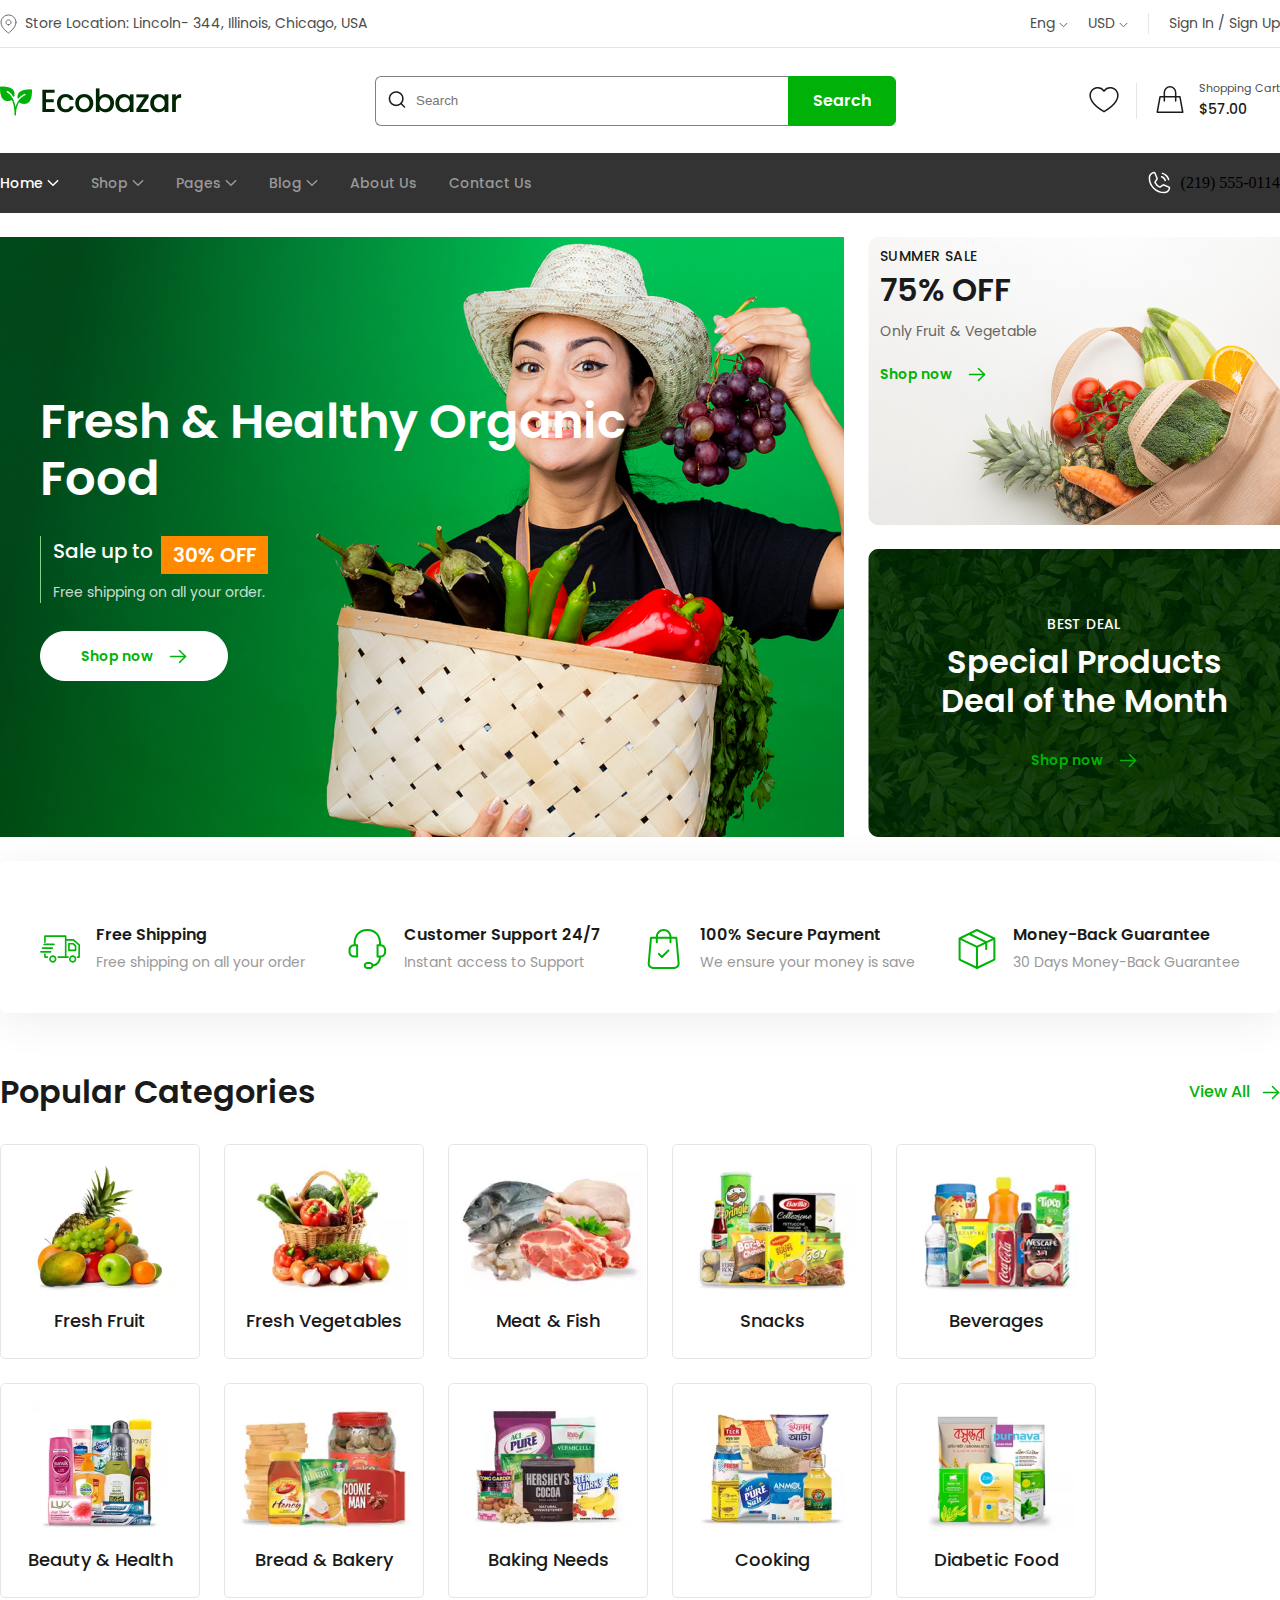
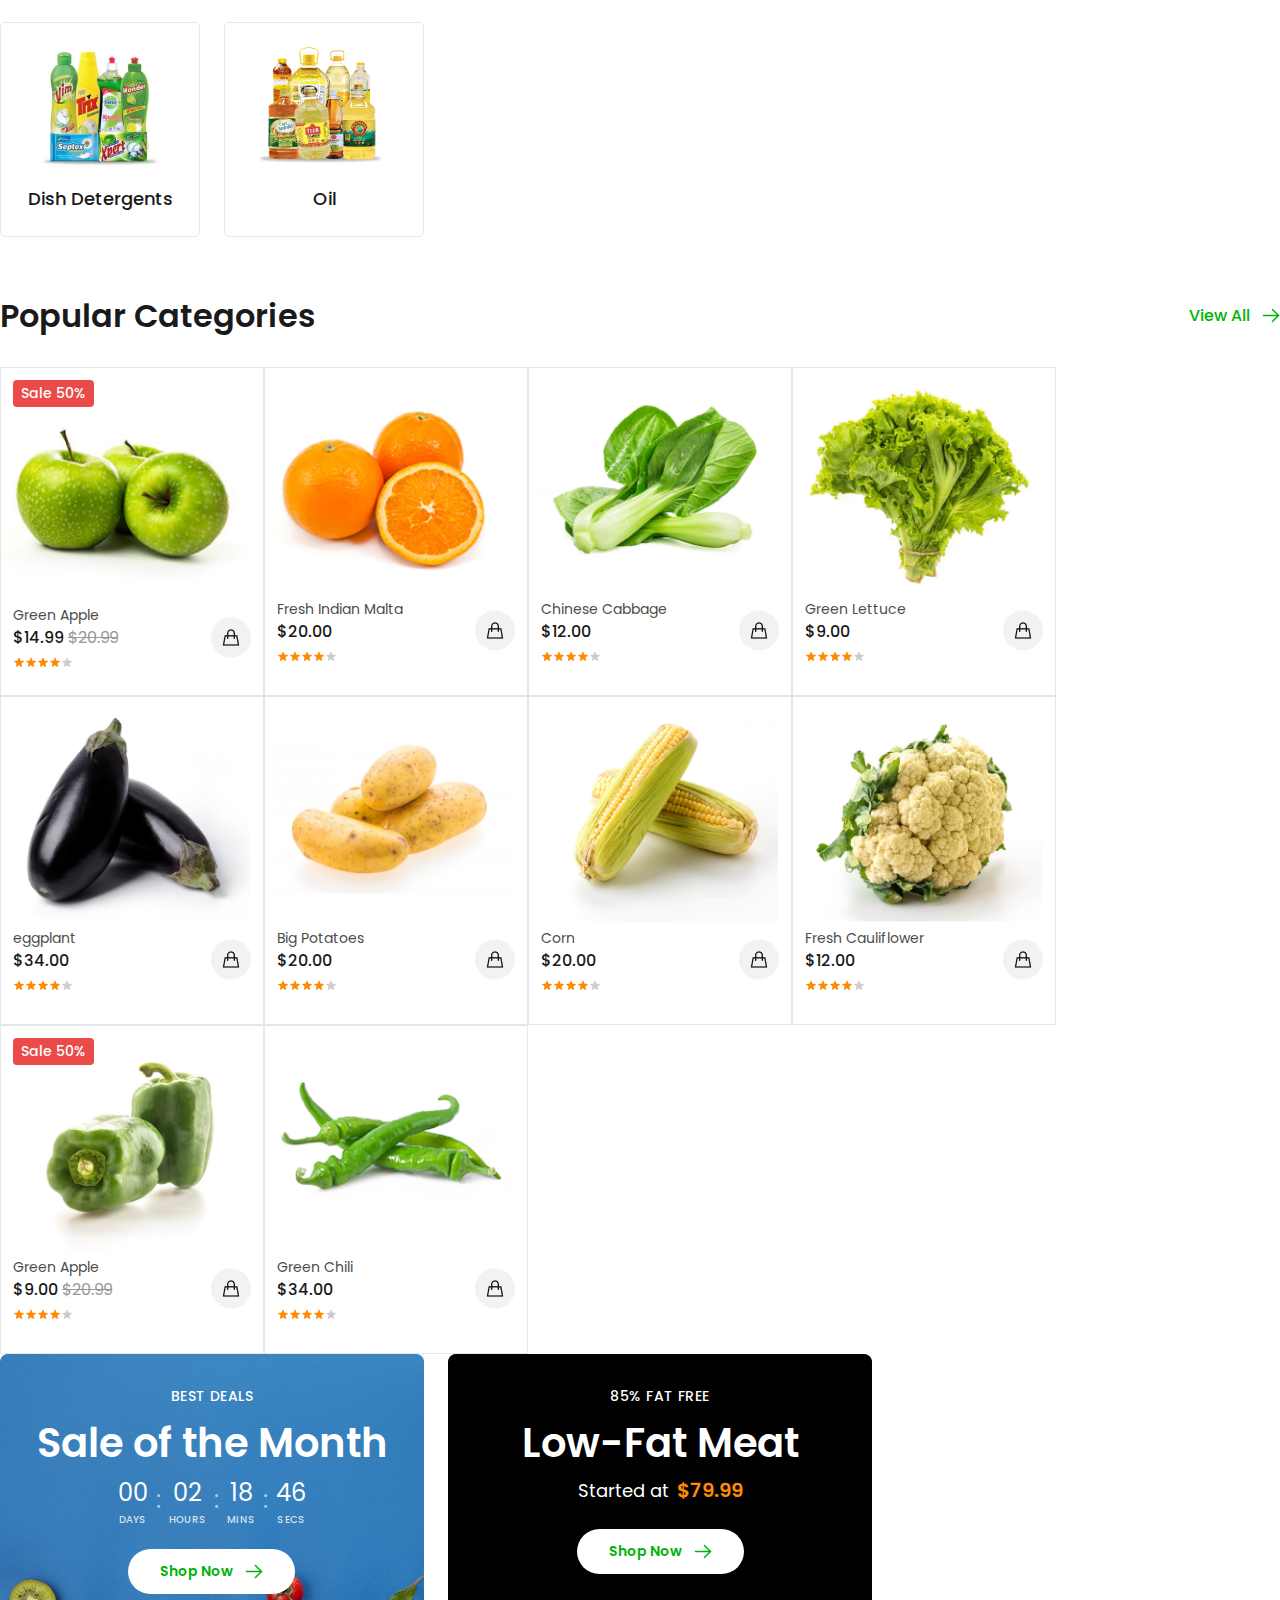
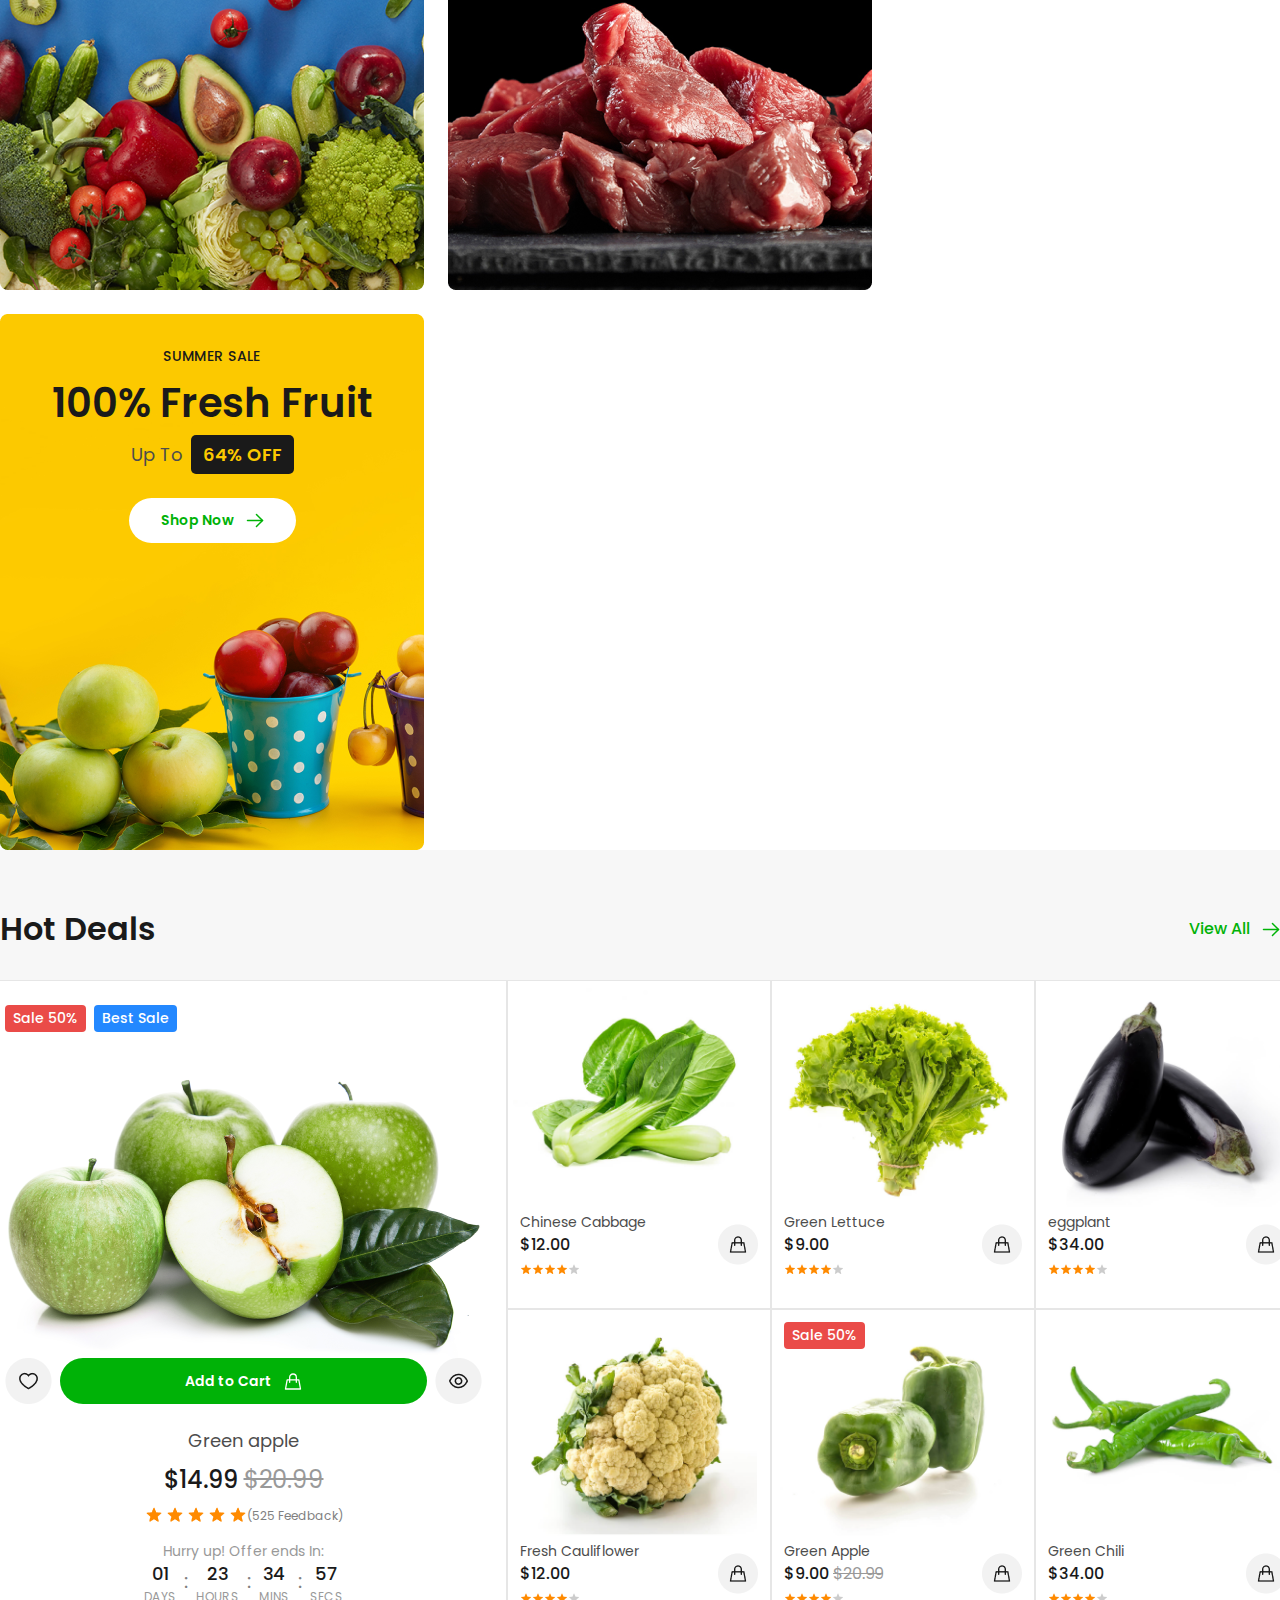
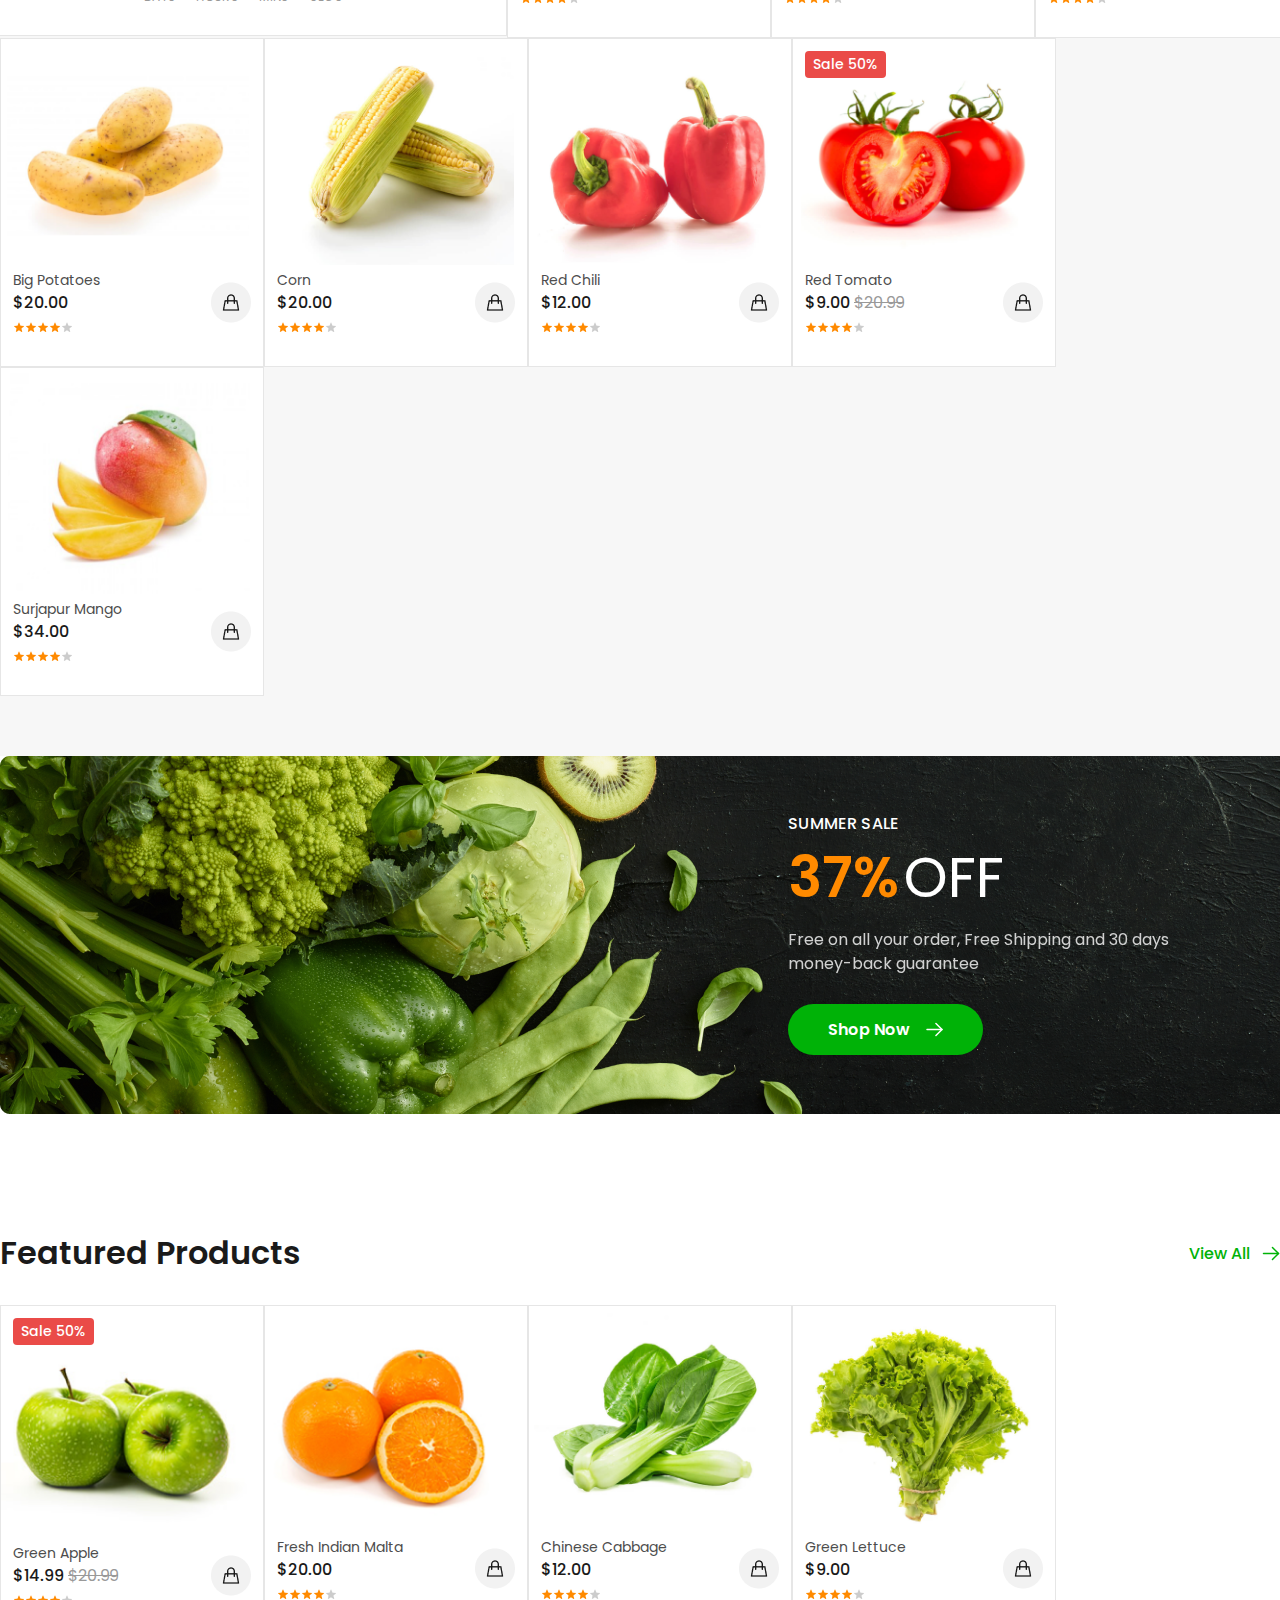
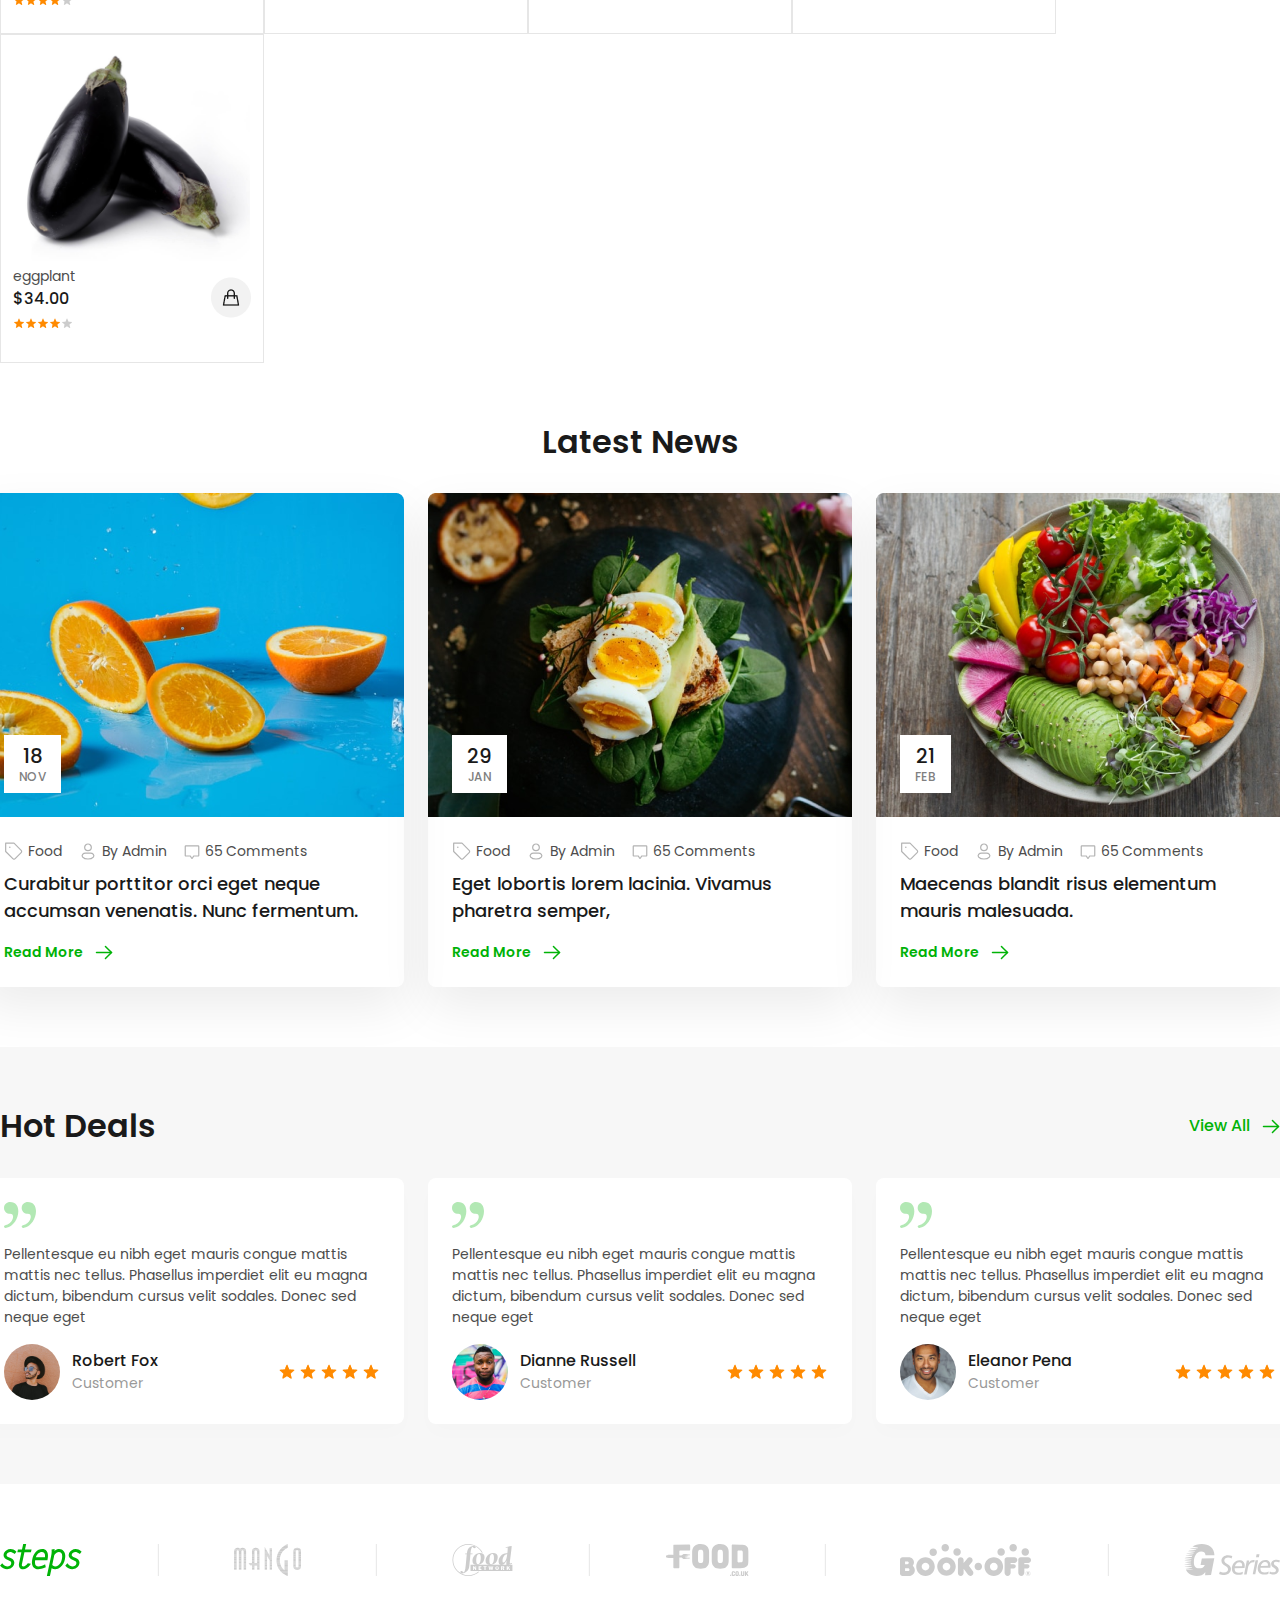
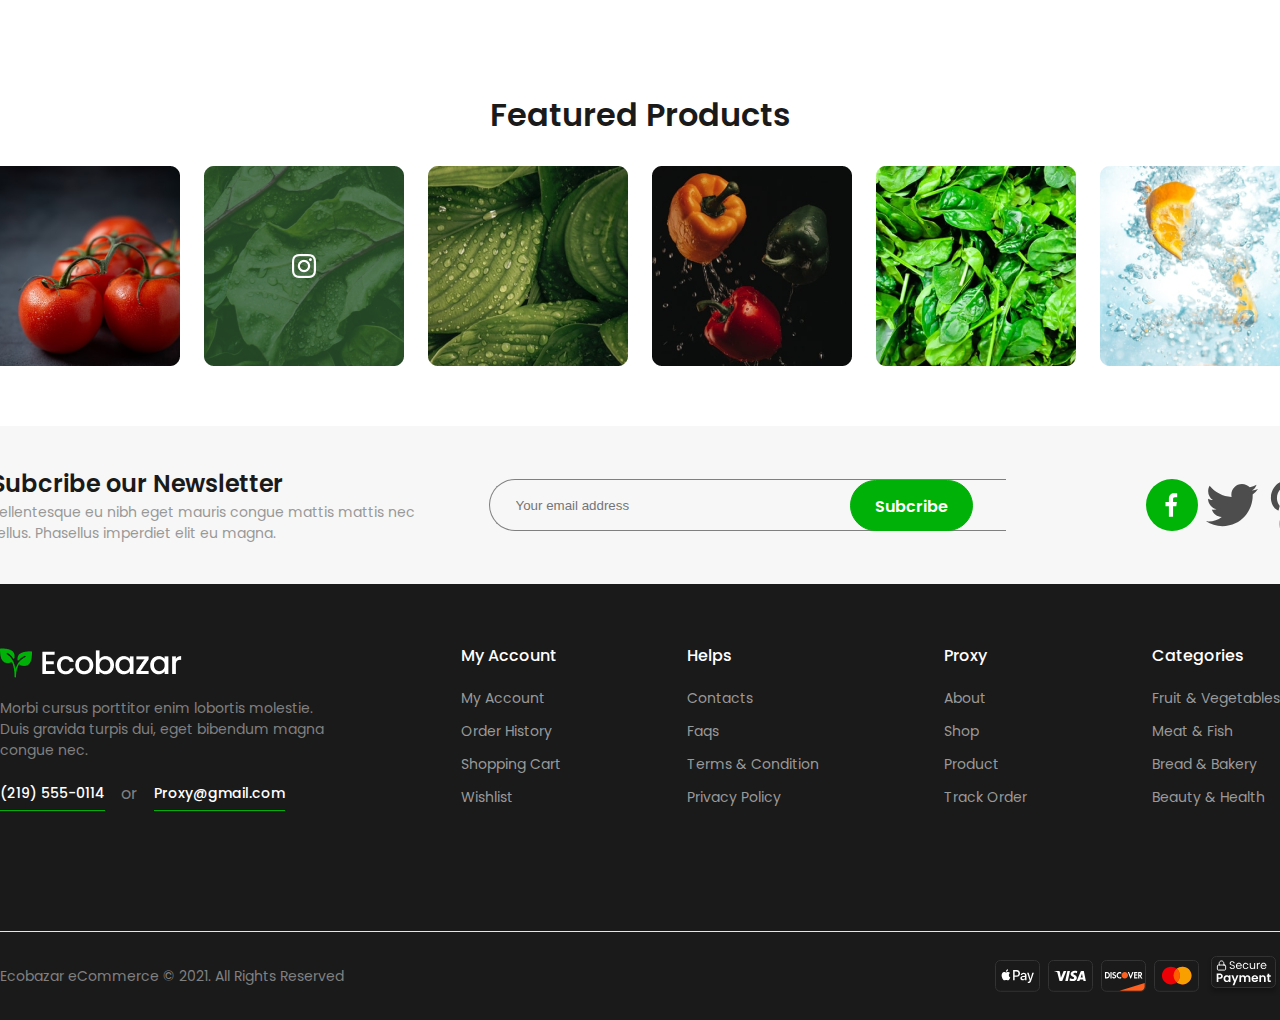
<file: index.html>
<!DOCTYPE html>
<html lang="en">

<head>
    <meta charset="UTF-8">
    <meta name="viewport" content="width=device-width, initial-scale=1.0">
    <title>Ecobazar</title>
    <link rel="stylesheet" href="style.css">
    <link rel="preconnect" href="https://fonts.googleapis.com">
    <link rel="preconnect" href="https://fonts.gstatic.com" crossorigin>
    <link
        href="https://fonts.googleapis.com/css2?family=Poppins:ital,wght@0,100;0,200;0,300;0,400;0,500;0,600;0,700;0,800;0,900;1,100;1,200;1,300;1,400;1,500;1,600;1,700;1,800;1,900&display=swap"
        rel="stylesheet">
    <link rel="stylesheet" href="reset.css">
</head>

<body>
    <header>
        <div class="headermap__wrapper">
            <div class="headermap main__wrapper">
                <div class="location">
                    <img src="images/Map Pin.svg" alt="map pin">
                    <span class="BodySmall400">Store Location: Lincoln- 344, Illinois, Chicago, USA</span>
                </div>
                <div class="link__wrapper">
                    <div class="region__wrapper">
                        <div class="moneyunit">
                            <div>
                                <span class="BodySmall400">Eng</span>
                                <img src="images/down pointer.svg" alt="downpointer">
                            </div>
                            <div>
                                <span class="BodySmall400">USD</span>
                                <img src="images/down pointer.svg" alt="downpointer">
                            </div>
                        </div>
                        <div class="signing">
                            <span class="BodySmall400">Sign In</span>
                            <span class="BodySmall400">/</span>
                            <span class="BodySmall400">Sign Up</span>
                        </div>
                    </div>
                </div>
            </div>
        </div>
        <div class="header__wrapper--container">
            <div class="main__wrapper header__container">
                <div class="logo">
                    <img src="images/main logo.png" alt="Logo">
                </div>
                <div class="search__wrapper">
                    <div class="searchbar__wrapper">
                        <label for="searchbar"><img src="images/search bar.png" alt="searchbar"></label>
                        <input type="search" placeholder="Search" id="searchbar" class="searchbarinput">
                    </div>
                    <input type="submit" value="Search" class="submitinput BodySmall600--white ">
                </div>
                <div class="shopping__wrapper">
                    <div class="heart__wrapper">
                        <img src="images/Heart.svg" alt="Heart">
                    </div>
                    <div class="cart__wrapper">
                        <div class="cart__icon">
                            <img src="images/shopping cart.svg" alt="shoppingcart">
                        </div>
                        <div class="cart__info">
                            <span class="cart__text">Shopping Cart</span>
                            <span class="cart__price"> &#36;57.00</span>
                        </div>
                    </div>
                </div>
            </div>
        </div>
        <nav>
            <div class="navigation__wrapper">
                <div class="main__wrapper navigation">
                    <div class="pages__navigation">
                        <div class="nav__info">
                            <a class="homebutton " href="categories.html">Home</a>
                            <img src="images/big down pointer white.svg" alt="big down pointer">
                        </div>
                        <div class="nav__info">
                            <a class="nav__text">Shop</a>
                            <img src="images/big bown pointer.svg" alt="big down pointer">
                        </div>
                        <div class="nav__info">
                            <a class="nav__text">Pages</a>
                            <img src="images/big bown pointer.svg" alt="big down pointer">
                        </div>
                        <div class="nav__info">
                            <a class="nav__text">Blog</a>
                            <img src="images/big bown pointer.svg" alt="big down pointer">
                        </div>
                        <div class="nav__info">
                            <a class="nav__text">About Us</a>
                        </div>
                        <div class="nav__info">
                            <a class="nav__text">Contact Us</a>
                        </div>
                    </div>
                    <div class="phonecall__wrapper">
                        <img src="images/PhoneCall 1.svg" alt="phonecall">
                        <span class="BodySmall500">(219) 555-0114</span>
                    </div>
                </div>
            </div>
        </nav>
    </header>
    <main>
        <section>
            <div class="main__wrapper--fullscreen">
                <div class="hero__wrapper main__wrapper">
                    <div class="main__hero ">
                        <div class="hero__info">
                            <div class="hero__info--heading">
                                <h2 class="XL">Fresh & Healthy
                                    Organic Food</h2>
                            </div>
                            <div class="discount__wrapper">
                                <div class="discount">
                                    <span class="BodyXL500--white">Sale up to</span>
                                    <span class="BodyXL600--orange">30% OFF</span>
                                </div>
                                <span class="BodySmall400--white">Free shipping on all your order.</span>
                            </div>
                            <div class="shop__button">
                                <div class="shopnow__info">
                                    <span class="BodySmall600--green">Shop now</span>
                                    <img src="images/green right pointer.svg" alt="green right pointer">
                                </div>
                            </div>
                        </div>
                    </div>
                    <div class="smallhero__wrapper">
                        <div class="hero__wrapper--small">
                            <div class="sale__wrapper">
                                <div class="sale">
                                    <span class="medium__capslock">summer sale</span>
                                    <h5 class="XL">75% OFF</g5>
                                </div>
                                <div class="product__wrapper">
                                    <span class="BodySmall400--darkgrey">Only Fruit & Vegetable</span>
                                    <div class="shopnow__info--product">
                                        <span class="BodySmall600--green">Shop now</span>
                                        <img src="images/green right pointer.svg" alt="green right pointer">
                                    </div>
                                </div>
                            </div>
                        </div>
                        <div class="hero__wrapper--small--second">
                            <div class="bestdeal__wrapper">
                                <div class="deal__info">
                                    <span class="medium__capslock--white">best deal</span>
                                    <h5 class="XL--white">Special Products Deal of the Month</h5>
                                </div>
                                <div class="shopnow__info--product--second">
                                    <span class="BodySmall600--green">Shop now</span>
                                    <img src="images/green right pointer.svg" alt="green right pointer">
                                </div>
                            </div>
                        </div>
                    </div>
                </div>
            </div>
        </section>
        <section>
            <div class="main__wrapper--fullscreen">
                <div class="main__wrapper priorities__wrapper">
                    <div class="priorities__info">
                        <div class="freeshipping__wrapper">
                            <img src="images/delivery truck.svg" alt="deliverytruck">
                            <div class="freeshipping__info">
                                <span class="BodyMedium600">Free Shipping</span>
                                <span class="BodySmall400--grey">Free shipping on all your order</span>
                            </div>
                        </div>
                        <div class="freeshipping__wrapper">
                            <img src="images/headphones.svg" alt="headphones">
                            <div class="freeshipping__info">
                                <span class="BodyMedium600">Customer Support 24/7</span>
                                <span class="BodySmall400--grey">Instant access to Support</span>
                            </div>
                        </div>
                        <div class="freeshipping__wrapper">
                            <img src="images/shopping bag.svg" alt="shopping bag">
                            <div class="freeshipping__info">
                                <span class="BodyMedium600">100% Secure Payment</span>
                                <span class="BodySmall400--grey">We ensure your money is save</span>
                            </div>
                        </div>
                        <div class="freeshipping__wrapper">
                            <img src="images/package box.svg" alt="packagebox">
                            <div class="freeshipping__info">
                                <span class="BodyMedium600">Money-Back Guarantee</span>
                                <span class="BodySmall400--grey">30 Days Money-Back Guarantee</span>
                            </div>
                        </div>
                    </div>
                </div>
            </div>
            <div class="main__wrapper--fullscreen">
                <div class="main__wrapper categories__header">
                    <h5 class="XL">Popular Categories</h5>
                    <div class="viewall__wrapper">
                        <span class="BodyMedium500--green">View All</span>
                        <img src="images/green right pointer.svg" alt="green right pointer">
                    </div>
                </div>
            </div>
            <div class="main__wrapper--fullscreen">
                <div class="main__wrapper categories__wrapper">
                    <div class="categories__card">
                        <img src="images/fresh fruit.png" alt="freshfruit">
                        <span class="BodyLarge500">Fresh Fruit</span>
                    </div>
                    <div class="categories__card">
                        <img src="images/image 1.png" alt="freshfruit">
                        <span class="BodyLarge500">Fresh Vegetables</span>
                    </div>
                    <div class="categories__card">
                        <img src="images/meat and fish.png" alt="freshfruit">
                        <span class="BodyLarge500">Meat &amp; Fish</span>
                    </div>
                    <div class="categories__card">
                        <img src="images/snack.png" alt="freshfruit">
                        <span class="BodyLarge500">Snacks</span>
                    </div>
                    <div class="categories__card">
                        <img src="images/beverages.png" alt="freshfruit">
                        <span class="BodyLarge500">Beverages</span>
                    </div>
                    <div class="categories__card">
                        <img src="images/beauty and health.png" alt="freshfruit">
                        <span class="BodyLarge500">Beauty &amp; Health</span>
                    </div>
                    <div class="categories__card">
                        <img src="images/bread bakery.png" alt="freshfruit">
                        <span class="BodyLarge500">Bread &amp; Bakery</span>
                    </div>
                    <div class="categories__card">
                        <img src="images/baking needs.png" alt="freshfruit">
                        <span class="BodyLarge500">Baking Needs</span>
                    </div>
                    <div class="categories__card">
                        <img src="images/cooking.png" alt="freshfruit">
                        <span class="BodyLarge500">Cooking</span>
                    </div>
                    <div class="categories__card">
                        <img src="images/diabetic food.png" alt="freshfruit">
                        <span class="BodyLarge500">Diabetic Food</span>
                    </div>
                    <div class="categories__card">
                        <img src="images/dish detegenars.png" alt="freshfruit">
                        <span class="BodyLarge500">Dish Detergents</span>
                    </div>
                    <div class="categories__card">
                        <img src="images/oil.png" alt="freshfruit">
                        <span class="BodyLarge500">Oil</span>
                    </div>
                </div>
            </div>
        </section>
        <section>
            <div class="main__wrapper--fullscreen">
                <div class="main__wrapper categories__header">
                    <h5 class="XL">Popular Categories</h5>
                    <div class="viewall__wrapper">
                        <span class="BodyMedium500--green">View All</span>
                        <img src="images/green right pointer.svg" alt="green right pointer">
                    </div>
                </div>
            </div>
            <div class="main__wrapper--fullscreen">
                <div class="main__wrapper categories__wrapper--medium">
                    <div class="categories__card--medium">
                        <div class="sale__wrapper">
                            <h6 class="saletext">Sale 50%</h6>

                        </div>
                        <img src="images/green apples.png" alt="green apples" class="apples">
                        <div class="card__info--wrapper">
                            <div class="card__wrapper">
                                <div class="card__info">
                                    <span class="BodySmall400">Green Apple</span>
                                    <span class="BodyMedium500">&#36;14.99 <span class="oldprice">&#36;20.99</span></span>
                                </div>
                                <div class="rating">
                                    <img src="images/Rating.png" alt="Rating">
                                </div>

                            </div>
                            <div>
                                <img src="images/Add To Cart.png" alt="addtocart" class="addtocart">
                            </div>
                        </div>
                    </div>
                    <div class="categories__card--medium">
                        <img src="images/orange.png" alt="orange" class="product">
                        <div class="card__info--wrapper">
                            <div class="card__wrapper">
                                <div class="card__info">
                                    <span class="BodySmall400">Fresh Indian Malta</span>
                                    <span class="BodyMedium500">&#36;20.00</span>
                                </div>
                                <div class="rating">
                                    <img src="images/Rating.png" alt="Rating">
                                </div>

                            </div>
                            <div>
                                <img src="images/Add To Cart.png" alt="addtocart" class="addtocart">
                            </div>
                        </div>
                    </div>
                    <div class="categories__card--medium">
                        <img src="images/cabbage.png" alt="cabbage" class="product">
                        <div class="card__info--wrapper">
                            <div class="card__wrapper">
                                <div class="card__info">
                                    <span class="BodySmall400">Chinese Cabbage</span>
                                    <span class="BodyMedium500">&#36;12.00</span>
                                </div>
                                <div class="rating">
                                    <img src="images/Rating.png" alt="Rating">
                                </div>

                            </div>
                            <div>
                                <img src="images/Add To Cart.png" alt="addtocart" class="addtocart">
                            </div>
                        </div>
                    </div>
                    <div class="categories__card--medium">
                        <img src="images/lettuce.png" alt="Lettuce" class="product">
                        <div class="card__info--wrapper">
                            <div class="card__wrapper">
                                <div class="card__info">
                                    <span class="BodySmall400">Green Lettuce</span>
                                    <span class="BodyMedium500">&#36;9.00</span>
                                </div>
                                <div class="rating">
                                    <img src="images/Rating.png" alt="Rating">
                                </div>

                            </div>
                            <div>
                                <img src="images/Add To Cart.png" alt="addtocart" class="addtocart">
                            </div>
                        </div>
                    </div>
                    <div class="categories__card--medium">
                        <img src="images/eggplant.png" alt="eggplant" class="product">
                        <div class="card__info--wrapper">
                            <div class="card__wrapper">
                                <div class="card__info">
                                    <span class="BodySmall400">eggplant</span>
                                    <span class="BodyMedium500">&#36;34.00</span>
                                </div>
                                <div class="rating">
                                    <img src="images/Rating.png" alt="Rating">
                                </div>

                            </div>
                            <div>
                                <img src="images/Add To Cart.png" alt="addtocart" class="addtocart">
                            </div>
                        </div>
                    </div>
                    <div class="categories__card--medium">
                        <img src="images/potato.png" alt="potato" class="product">
                        <div class="card__info--wrapper">
                            <div class="card__wrapper">
                                <div class="card__info">
                                    <span class="BodySmall400">Big Potatoes</span>
                                    <span class="BodyMedium500">&#36;20.00</span>
                                </div>
                                <div class="rating">
                                    <img src="images/Rating.png" alt="Rating">
                                </div>

                            </div>
                            <div>
                                <img src="images/Add To Cart.png" alt="addtocart" class="addtocart">
                            </div>
                        </div>
                    </div>
                    <div class="categories__card--medium">
                        <img src="images/corn.png" alt="corn" class="product">
                        <div class="card__info--wrapper">
                            <div class="card__wrapper">
                                <div class="card__info">
                                    <span class="BodySmall400">Corn</span>
                                    <span class="BodyMedium500">&#36;20.00</span>
                                </div>
                                <div class="rating">
                                    <img src="images/Rating.png" alt="Rating">
                                </div>

                            </div>
                            <div>
                                <img src="images/Add To Cart.png" alt="addtocart" class="addtocart">
                            </div>
                        </div>
                    </div>
                    <div class="categories__card--medium">
                        <img src="images/cauliflower.png" alt="cauliflower" class="product">
                        <div class="card__info--wrapper">
                            <div class="card__wrapper">
                                <div class="card__info">
                                    <span class="BodySmall400">Fresh Cauliflower</span>
                                    <span class="BodyMedium500">&#36;12.00</span>
                                </div>
                                <div class="rating">
                                    <img src="images/Rating.png" alt="Rating">
                                </div>

                            </div>
                            <div>
                                <img src="images/Add To Cart.png" alt="addtocart" class="addtocart">
                            </div>
                        </div>
                    </div>
                    <div class="categories__card--medium">
                        <div class="sale__wrapper">
                            <h6 class="saletext">Sale 50%</h6>

                        </div>
                        <img src="images/capsicum.png" alt="capsicum" class="product">
                        <div class="card__info--wrapper">
                            <div class="card__wrapper">
                                <div class="card__info">
                                    <span class="BodySmall400">Green Apple</span>
                                    <span class="BodyMedium500">&#36;9.00 <span
                                            class="oldprice">&#36;20.99</span></span>
                                </div>
                                <div class="rating">
                                    <img src="images/Rating.png" alt="Rating">
                                </div>

                            </div>
                            <div>
                                <img src="images/Add To Cart.png" alt="addtocart" class="addtocart">
                            </div>
                        </div>
                    </div>
                    <div class="categories__card--medium">
                        <img src="images/chilo.png" alt="chili" class="product">
                        <div class="card__info--wrapper">
                            <div class="card__wrapper">
                                <div class="card__info">
                                    <span class="BodySmall400">Green Chili</span>
                                    <span class="BodyMedium500">&#36;34.00</span>
                                </div>
                                <div class="rating">
                                    <img src="images/Rating.png" alt="Rating">
                                </div>

                            </div>
                            <div>
                                <img src="images/Add To Cart.png" alt="addtocart" class="addtocart">
                            </div>
                        </div>
                    </div>
                </div>
            </div>
        </section>
        <section>
            <div class="main__wrapper--fullscreen">
                <div class="main__wrapper banner__wrapper">
                    <div class="month-sale__wrapper">
                        <div class="month-sale__info">
                            <div class="month-sale__header">
                                <span class="medium__capslock--white">best deals</span>
                                <h3 class="XXL600--white">Sale of the Month</h3>
                            </div>
                            <div class="month-sale">
                                <div class="month-sale__main">
                                    <div class="sale-time">
                                        <span class="BodyXXL400">00</span>
                                        <span class="time-text">DAYS</span>
                                    </div>
                                    <span class="BodyXXL400--grey">:</span>
                                    <div class="sale-time">
                                        <span class="BodyXXL400">02</span>
                                        <span class="time-text">HOURS</span>
                                    </div>
                                    <span class="BodyXXL400--grey">:</span>
                                    <div class="sale-time">
                                        <span class="BodyXXL400">18</span>
                                        <span class="time-text">MINS</span>
                                    </div>
                                    <span class="BodyXXL400--grey">:</span>
                                    <div class="sale-time">
                                        <span class="BodyXXL400">46</span>
                                        <span class="time-text">SECS</span>
                                    </div>
                                </div>
                                <div class="button__wrapper">
                                    <button class="shopnow__button">
                                        <span class="BodySmall600--green">Shop Now</span>
                                        <img src="images/green right pointer.svg" alt="greenright">
                                    </button>
                                </div>
                            </div>
                        </div>
                    </div>
                    <div class="month-sale__wrapper--meat">
                        <div class="month-sale__info">
                            <div class="month-sale__header">
                                <span class="medium__capslock--white">85% fat free</span>
                                <h3 class="XXL600--white">Low-Fat Meat</h3>
                            </div>
                            <div class="month-sale">
                                <div class="month-sale__main">
                                    <span class="BodyLarge400-white ">Started at</span>
                                    <span class="orange-text">&#36;79.99</span>
                                </div>
                                <div class="button__wrapper">
                                    <button class="shopnow__button">
                                        <span class="BodySmall600--green">Shop Now</span>
                                        <img src="images/green right pointer.svg" alt="greenright">
                                    </button>
                                </div>
                            </div>
                        </div>
                    </div>
                    <div class="month-sale__wrapper--fruit">
                        <div class="month-sale__info">
                            <div class="month-sale__header">
                                <span class="medium__capslock">summer sale</span>
                                <h3 class="XXL600">100% Fresh Fruit</h3>
                            </div>
                            <div class="month-sale">
                                <div class="month-sale__main">
                                    <span class="BodyLarge400 ">Up To</span>
                                    <span class="fruit__sale">64% OFF</span>
                                </div>
                                <div class="button__wrapper">
                                    <button class="shopnow__button">
                                        <span class="BodySmall600--green">Shop Now</span>
                                        <img src="images/green right pointer.svg" alt="greenright">
                                    </button>
                                </div>
                            </div>
                        </div>
                    </div>
                </div>
            </div>
            </div>
        </section>
        <section>
            <div class="main__wrapper--fullscreen bg--grey">
                <div class="main__wrapper categories__header">
                    <h5 class="XL">Hot Deals</h5>
                    <div class="viewall__wrapper">
                        <span class="BodyMedium500--green">View All</span>
                        <img src="images/green right pointer.svg" alt="green right pointer">
                    </div>
                </div>
            </div>
            </div>
            <div class="main__wrapper--fullscreen bg--grey">
                <div class="hotdeal__wrapper main__wrapper">
                    <div class="categories__card--big">
                        <div class="green-apple">
                            <div class="apple__info">
                                <div class="sale__info">
                                    <h6 class="saletext"> Sale 50%</h6>
                                    <h6 class="saletext blue">Best Sale</h6>
                                </div>
                                <div class="addtocart__wrapper">
                                    <img src="images/Wishlist.png" alt="wishlist">
                                    <div class="addcart">
                                        <span class="BodySmall600--white">Add to Cart</span>
                                        <img src="images/bag.svg" alt="bag">
                                    </div>
                                    <img src="images/Quick View.png" alt="quickview">
                                </div>
                            </div>
                        </div>
                        <div class="apple__details">
                            <h5 class="BodyLarge400">Green apple</h5>
                            <span class="BodyXXL500">&#36;14.99 <span class="oldprice--big">&#36;20.99</span></span>
                            <div class="feedback__wrapper">
                                <img src="images/fivestars.png" alt="fivestars">
                                <span class="BodyTiny400">(525 Feedback)</span>
                            </div>
                        </div>
                        <div class="timeleft__wrapper">
                            <div class="timeleft__header">
                                <span class="timeleft__text">Hurry up! Offer ends In:</span>
                                <div class="month-sale">
                                    <div class="month-sale__main">
                                        <div class="sale-time">
                                            <span class="BodyLarge500">01</span>
                                            <span class="time-text--grey">DAYS</span>
                                        </div>
                                        <span class="BodyXXL400--darkgrey">:</span>
                                        <div class="sale-time">
                                            <span class="BodyLarge500">23</span>
                                            <span class="time-text--grey">HOURS</span>
                                        </div>
                                        <span class="BodyXXL400--darkgrey">:</span>
                                        <div class="sale-time">
                                            <span class="BodyLarge500">34</span>
                                            <span class="time-text--grey">MINS</span>
                                        </div>
                                        <span class="BodyXXL400--darkgrey">:</span>
                                        <div class="sale-time">
                                            <span class="BodyLarge500">57</span>
                                            <span class="time-text--grey">SECS</span>
                                        </div>
                                    </div>
                                </div>
                            </div>
                        </div>
                    </div>
                    <div class="categories-medium__wrapper">
                        <div class="categories__card--medium">
                            <img src="images/cabbage.png" alt="cabbage" class="product">
                            <div class="card__info--wrapper">
                                <div class="card__wrapper">
                                    <div class="card__info">
                                        <span class="BodySmall400">Chinese Cabbage</span>
                                        <span class="BodyMedium500">&#36;12.00</span>
                                    </div>
                                    <div class="rating">
                                        <img src="images/Rating.png" alt="Rating">
                                    </div>

                                </div>
                                <div>
                                    <img src="images/Add To Cart.png" alt="addtocart" class="addtocart">
                                </div>
                            </div>
                        </div>
                        <div class="categories__card--medium">
                            <img src="images/lettuce.png" alt="Lettuce" class="product">
                            <div class="card__info--wrapper">
                                <div class="card__wrapper">
                                    <div class="card__info">
                                        <span class="BodySmall400">Green Lettuce</span>
                                        <span class="BodyMedium500">&#36;9.00</span>
                                    </div>
                                    <div class="rating">
                                        <img src="images/Rating.png" alt="Rating">
                                    </div>

                                </div>
                                <div>
                                    <img src="images/Add To Cart.png" alt="addtocart" class="addtocart">
                                </div>
                            </div>
                        </div>
                        <div class="categories__card--medium">
                            <img src="images/eggplant.png" alt="eggplant" class="product">
                            <div class="card__info--wrapper">
                                <div class="card__wrapper">
                                    <div class="card__info">
                                        <span class="BodySmall400">eggplant</span>
                                        <span class="BodyMedium500">&#36;34.00</span>
                                    </div>
                                    <div class="rating">
                                        <img src="images/Rating.png" alt="Rating">
                                    </div>

                                </div>
                                <div>
                                    <img src="images/Add To Cart.png" alt="addtocart" class="addtocart">
                                </div>
                            </div>
                        </div>
                        <div class="categories__card--medium">
                            <img src="images/cauliflower.png" alt="cauliflower" class="product">
                            <div class="card__info--wrapper">
                                <div class="card__wrapper">
                                    <div class="card__info">
                                        <span class="BodySmall400">Fresh Cauliflower</span>
                                        <span class="BodyMedium500">&#36;12.00</span>
                                    </div>
                                    <div class="rating">
                                        <img src="images/Rating.png" alt="Rating">
                                    </div>

                                </div>
                                <div>
                                    <img src="images/Add To Cart.png" alt="addtocart" class="addtocart">
                                </div>
                            </div>
                        </div>
                        <div class="categories__card--medium">
                            <div class="sale__wrapper">
                                <h6 class="saletext"> Sale 50%</h6>

                            </div>
                            <img src="images/capsicum.png" alt="capsicum" class="product">
                            <div class="card__info--wrapper">
                                <div class="card__wrapper">
                                    <div class="card__info">
                                        <span class="BodySmall400">Green Apple</span>
                                        <span class="BodyMedium500">&#36;9.00 <span
                                                class="oldprice">&#36;20.99</span></span>
                                    </div>
                                    <div class="rating">
                                        <img src="images/Rating.png" alt="Rating">
                                    </div>

                                </div>
                                <div>
                                    <img src="images/Add To Cart.png" alt="addtocart" class="addtocart">
                                </div>
                            </div>
                        </div>
                        <div class="categories__card--medium">
                            <img src="images/chilo.png" alt="chili" class="product">
                            <div class="card__info--wrapper">
                                <div class="card__wrapper">
                                    <div class="card__info">
                                        <span class="BodySmall400">Green Chili</span>
                                        <span class="BodyMedium500">&#36;34.00</span>
                                    </div>
                                    <div class="rating">
                                        <img src="images/Rating.png" alt="Rating">
                                    </div>

                                </div>
                                <div>
                                    <img src="images/Add To Cart.png" alt="addtocart" class="addtocart">
                                </div>
                            </div>
                        </div>
                    </div>
                </div>
            </div>
            <div class="main__wrapper--fullscreen bg--grey">
                <div class="main__wrapper medium__cards">
                    <div class="categories__card--medium">
                        <img src="images/potato.png" alt="potato" class="product">
                        <div class="card__info--wrapper">
                            <div class="card__wrapper">
                                <div class="card__info">
                                    <span class="BodySmall400">Big Potatoes</span>
                                    <span class="BodyMedium500">&#36;20.00</span>
                                </div>
                                <div class="rating">
                                    <img src="images/Rating.png" alt="Rating">
                                </div>

                            </div>
                            <div>
                                <img src="images/Add To Cart.png" alt="addtocart" class="addtocart">
                            </div>
                        </div>
                    </div>
                    <div class="categories__card--medium">
                        <img src="images/corn.png" alt="corn" class="product">
                        <div class="card__info--wrapper">
                            <div class="card__wrapper">
                                <div class="card__info">
                                    <span class="BodySmall400">Corn</span>
                                    <span class="BodyMedium500">&#36;20.00</span>
                                </div>
                                <div class="rating">
                                    <img src="images/Rating.png" alt="Rating">
                                </div>

                            </div>
                            <div>
                                <img src="images/Add To Cart.png" alt="addtocart" class="addtocart">
                            </div>
                        </div>
                    </div>
                    <div class="categories__card--medium">
                        <img src="images/redchili.png" alt="redchili" class="product">
                        <div class="card__info--wrapper">
                            <div class="card__wrapper">
                                <div class="card__info">
                                    <span class="BodySmall400">Red Chili</span>
                                    <span class="BodyMedium500">&#36;12.00</span>
                                </div>
                                <div class="rating">
                                    <img src="images/Rating.png" alt="Rating">
                                </div>

                            </div>
                            <div>
                                <img src="images/Add To Cart.png" alt="addtocart" class="addtocart">
                            </div>
                        </div>
                    </div>
                    <div class="categories__card--medium">
                        <div class="sale__wrapper">
                            <h6 class="saletext"> Sale 50%</h6>

                        </div>
                        <img src="images/tomato.png" alt="tomato" class="product">
                        <div class="card__info--wrapper">
                            <div class="card__wrapper">
                                <div class="card__info">
                                    <span class="BodySmall400">Red Tomato</span>
                                    <span class="BodyMedium500">&#36;9.00 <span
                                            class="oldprice">&#36;20.99</span></span>
                                </div>
                                <div class="rating">
                                    <img src="images/Rating.png" alt="Rating">
                                </div>

                            </div>
                            <div>
                                <img src="images/Add To Cart.png" alt="addtocart" class="addtocart">
                            </div>
                        </div>
                    </div>
                    <div class="categories__card--medium">
                        <img src="images/mango.png" alt="mango" class="product">
                        <div class="card__info--wrapper">
                            <div class="card__wrapper">
                                <div class="card__info">
                                    <span class="BodySmall400">Surjapur Mango</span>
                                    <span class="BodyMedium500">&#36;34.00</span>
                                </div>
                                <div class="rating">
                                    <img src="images/Rating.png" alt="Rating">
                                </div>

                            </div>
                            <div>
                                <img src="images/Add To Cart.png" alt="addtocart" class="addtocart">
                            </div>
                        </div>
                    </div>
                </div>
            </div>
        </section>
        <section>
            <div class="main__wrapper--fullscreen">
                <div class="main__wrapper discount-banner__wrapper">
                    <div class="banner__info">
                        <div class="banner__heading">
                            <span class="large-capslock--white">summer sale</span>
                            <div class="banner__sale">
                                <span class="heading01-600 orange">37%</span>
                                <span class="heading01-400">OFF</span>
                            </div>
                        </div>
                        <div class="banner__main">
                            <p class="BodyMedium400--white">Free on all your order, Free Shipping and 30 days money-back
                                guarantee</p>
                            <div class="shopnow__button--green">
                                <span class="BodyMedium600--white">Shop Now</span>
                                <img src="images/rightpointer.svg" alt="wightpointer">
                            </div>
                        </div>
                    </div>
                </div>
            </div>
        </section>
        <section>
            <div class="main__wrapper--fullscreen">
                <div class="main__wrapper categories__header">
                    <h5 class="XL">Featured Products</h5>
                    <div class="viewall__wrapper">
                        <span class="BodyMedium500--green">View All</span>
                        <img src="images/green right pointer.svg" alt="green right pointer">
                    </div>
                </div>
            </div>
            <div class="main__wrapper--fullscreen">
                <div class="main__wrapper categories__wrapper--medium">
                    <div class="categories__card--medium">
                        <div class="sale__wrapper">
                            <h6 class="saletext">Sale 50%</h6>

                        </div>
                        <img src="images/green apples.png" alt="green apples" class="apples">
                        <div class="card__info--wrapper">
                            <div class="card__wrapper">
                                <div class="card__info">
                                    <span class="BodySmall400">Green Apple</span>
                                    <span class="BodyMedium500">&#36;14.99 <span
                                            class="oldprice">&#36;20.99</span></span>
                                </div>
                                <div class="rating">
                                    <img src="images/Rating.png" alt="Rating">
                                </div>

                            </div>
                            <div>
                                <img src="images/Add To Cart.png" alt="addtocart" class="addtocart">
                            </div>
                        </div>
                    </div>
                    <div class="categories__card--medium">
                        <img src="images/orange.png" alt="orange" class="product">
                        <div class="card__info--wrapper">
                            <div class="card__wrapper">
                                <div class="card__info">
                                    <span class="BodySmall400">Fresh Indian Malta</span>
                                    <span class="BodyMedium500">&#36;20.00</span>
                                </div>
                                <div class="rating">
                                    <img src="images/Rating.png" alt="Rating">
                                </div>

                            </div>
                            <div>
                                <img src="images/Add To Cart.png" alt="addtocart" class="addtocart">
                            </div>
                        </div>
                    </div>
                    <div class="categories__card--medium">
                        <img src="images/cabbage.png" alt="cabbage" class="product">
                        <div class="card__info--wrapper">
                            <div class="card__wrapper">
                                <div class="card__info">
                                    <span class="BodySmall400">Chinese Cabbage</span>
                                    <span class="BodyMedium500">&#36;12.00</span>
                                </div>
                                <div class="rating">
                                    <img src="images/Rating.png" alt="Rating">
                                </div>

                            </div>
                            <div>
                                <img src="images/Add To Cart.png" alt="addtocart" class="addtocart">
                            </div>
                        </div>
                    </div>
                    <div class="categories__card--medium">
                        <img src="images/lettuce.png" alt="Lettuce" class="product">
                        <div class="card__info--wrapper">
                            <div class="card__wrapper">
                                <div class="card__info">
                                    <span class="BodySmall400">Green Lettuce</span>
                                    <span class="BodyMedium500">&#36;9.00</span>
                                </div>
                                <div class="rating">
                                    <img src="images/Rating.png" alt="Rating">
                                </div>

                            </div>
                            <div>
                                <img src="images/Add To Cart.png" alt="addtocart" class="addtocart">
                            </div>
                        </div>
                    </div>
                    <div class="categories__card--medium">
                        <img src="images/eggplant.png" alt="eggplant" class="product">
                        <div class="card__info--wrapper">
                            <div class="card__wrapper">
                                <div class="card__info">
                                    <span class="BodySmall400">eggplant</span>
                                    <span class="BodyMedium500">&#36;34.00</span>
                                </div>
                                <div class="rating">
                                    <img src="images/Rating.png" alt="Rating">
                                </div>

                            </div>
                            <div>
                                <img src="images/Add To Cart.png" alt="addtocart" class="addtocart">
                            </div>
                        </div>
                    </div>
        </section>
        <section>
            <div class="main__wrapper--fullscreen">
                <div class="main__wrapper categories__header--center">
                    <h5 class="XL">Latest News</h5>
                </div>
            </div>
            <div class="main__wrapper--fullscreen">
                <div class="main__wrapper latestnews__wrapper">
                    <div class="latestnews__card">
                        <div class="latestnews">
                            <div class="calendar__wrapper">
                                <div class="calendar">
                                    <span class="BodyXL500">18</span>
                                    <span class="capslock">Nov</span>
                                </div>
                            </div>
                        </div>
                        <div class="latestnews__info">
                            <div class="blog__wrapper">
                                <div class="blog__info">
                                    <div class="blog">
                                        <img src="images/tag.svg" alt="tag">
                                        <span class="BodySmall400">Food</span>
                                    </div>
                                    <div class="blog">
                                        <img src="images/user.svg" alt="user">
                                        <span class="BodySmall400">By <span class="BodySmall400">Admin</span></span>
                                    </div>
                                    <div class="blog">
                                        <img src="images/comment.svg" alt="comment">
                                        <span class="BodySmall400">65 Comments</span>
                                    </div>
                                </div>
                                <p class="BodyLarge500--noncenter">Curabitur porttitor orci eget neque accumsan
                                    venenatis. Nunc fermentum.</p>
                            </div>
                            <div class="readmore__info--product">
                                <span class="BodySmall600--green">Read More</span>
                                <img src="images/green right pointer.svg" alt="green right pointer">
                            </div>
                        </div>
                    </div>
                    <div class="latestnews__card">
                        <div class="latestnews--second">
                            <div class="calendar__wrapper">
                                <div class="calendar">
                                    <span class="BodyXL500">29</span>
                                    <span class="capslock">Jan</span>
                                </div>
                            </div>
                        </div>
                        <div class="latestnews__info">
                            <div class="blog__wrapper">
                                <div class="blog__info">
                                    <div class="blog">
                                        <img src="images/tag.svg" alt="tag">
                                        <span class="BodySmall400">Food</span>
                                    </div>
                                    <div class="blog">
                                        <img src="images/user.svg" alt="user">
                                        <span class="BodySmall400">By <span class="BodySmall400">Admin</span></span>
                                    </div>
                                    <div class="blog">
                                        <img src="images/comment.svg" alt="comment">
                                        <span class="BodySmall400">65 Comments</span>
                                    </div>
                                </div>
                                <p class="BodyLarge500--noncenter">Eget lobortis lorem lacinia. Vivamus pharetra semper,
                                </p>
                            </div>
                            <div class="readmore__info--product">
                                <span class="BodySmall600--green">Read More</span>
                                <img src="images/green right pointer.svg" alt="green right pointer">
                            </div>
                        </div>
                    </div>
                    <div class="latestnews__card">
                        <div class="latestnews--third">
                            <div class="calendar__wrapper">
                                <div class="calendar">
                                    <span class="BodyXL500">21</span>
                                    <span class="capslock">Feb</span>
                                </div>
                            </div>
                        </div>
                        <div class="latestnews__info">
                            <div class="blog__wrapper">
                                <div class="blog__info">
                                    <div class="blog">
                                        <img src="images/tag.svg" alt="tag">
                                        <span class="BodySmall400">Food</span>
                                    </div>
                                    <div class="blog">
                                        <img src="images/user.svg" alt="user">
                                        <span class="BodySmall400">By <span class="BodySmall400">Admin</span></span>
                                    </div>
                                    <div class="blog">
                                        <img src="images/comment.svg" alt="comment">
                                        <span class="BodySmall400">65 Comments</span>
                                    </div>
                                </div>
                                <p class="BodyLarge500--noncenter">Maecenas blandit risus elementum mauris malesuada.
                                </p>
                            </div>
                            <div class="readmore__info--product">
                                <span class="BodySmall600--green">Read More</span>
                                <img src="images/green right pointer.svg" alt="green right pointer">
                            </div>
                        </div>
                    </div>
                </div>
            </div>
        </section>
        <section>
            <div class="main__wrapper--fullscreen bg--grey">
                <div class="main__wrapper categories__header">
                    <h5 class="XL">Hot Deals</h5>
                    <div class="viewall__wrapper">
                        <span class="BodyMedium500--green">View All</span>
                        <img src="images/green right pointer.svg" alt="green right pointer">
                    </div>
                </div>
            </div>
            <div class="main__wrapper--fullscreen bg--grey">
                <div class="main__wrapper comments__wrapper">
                    <div class="comment__card">
                        <img src="images/doublequote.svg" alt="doublequote" class="doublequote">
                        <p class="BodySmall400">Pellentesque eu nibh eget mauris congue mattis mattis nec tellus.
                            Phasellus imperdiet elit eu
                            magna dictum, bibendum cursus velit sodales. Donec sed neque eget</p>
                        <div class="comment__author">
                            <div class="author__wrapper">
                                <img src="images/verysexualboy.svg" alt="verysexualboy">
                                <div class="author__info">
                                    <span class="BodyMedium500">Robert Fox</span>
                                    <span class="BodySmall400--grey">Customer</span>
                                </div>
                            </div>
                            <img src="images/fivestars.png" alt="fivestars">
                        </div>
                    </div>
                    <div class="comment__card">
                        <img src="images/doublequote.svg" alt="doublequote" class="doublequote">
                        <p class="BodySmall400">Pellentesque eu nibh eget mauris congue mattis mattis nec tellus.
                            Phasellus imperdiet elit eu
                            magna dictum, bibendum cursus velit sodales. Donec sed neque eget</p>
                        <div class="comment__author">
                            <div class="author__wrapper">
                                <img src="images/nigger.svg" alt="verysexualboy">
                                <div class="author__info">
                                    <span class="BodyMedium500">Dianne Russell</span>
                                    <span class="BodySmall400--grey">Customer</span>
                                </div>
                            </div>
                            <img src="images/fivestars.png" alt="fivestars">
                        </div>
                    </div>
                    <div class="comment__card">
                        <img src="images/doublequote.svg" alt="doublequote" class="doublequote">
                        <p class="BodySmall400">Pellentesque eu nibh eget mauris congue mattis mattis nec tellus.
                            Phasellus imperdiet elit eu
                            magna dictum, bibendum cursus velit sodales. Donec sed neque eget</p>
                        <div class="comment__author">
                            <div class="author__wrapper">
                                <img src="images/halfnigger.svg" alt="verysexualboy">
                                <div class="author__info">
                                    <span class="BodyMedium500">Eleanor Pena</span>
                                    <span class="BodySmall400--grey">Customer</span>
                                </div>
                            </div>
                            <img src="images/fivestars.png" alt="fivestars">
                        </div>
                    </div>
                </div>
            </div>
        </section>
        <section>
            <div class="main__wrapper--fullscreen">
                <div class="main__wrapper logo__wrapper">
                    <img src="images/steps.svg" alt="steps">
                    <img src="images/line.svg" alt="line">
                    <img src="images/mango.svg" alt="mango">
                    <img src="images/line.svg" alt="line">
                    <img src="images/food.svg" alt="food">
                    <img src="images/line.svg" alt="line">
                    <img src="images/bigfood.svg" alt="bigfood">
                    <img src="images/line.svg" alt="line">
                    <img src="images/bookoff-corporation-logo.svg" alt="bookoff">
                    <img src="images/line.svg" alt="line">
                    <img src="images/gseries.svg" alt="gseries">
                </div>
            </div>
        </section>
        <section>
            <div class="main__wrapper--fullscreen">
                <div class="main__wrapper categories__header--center">
                    <h5 class="XL">Featured Products</h5>
                </div>
            </div>
            <div class="main__wrapper--fullscreen">
                <div class="main__wrapper post__wrapper">
                    <img src="images/tomatobg.png" alt="tomato">
                    <img src="images/insta leaves.png" alt="instaleaves">
                    <img src="images/wetleaves.png" alt="wetleaves">
                    <img src="images/capsicums.png" alt="capiscums">
                    <img src="images/greenleaves.png" alt="greenleaves">
                    <img src="images/icelemon.png" alt="icelemon">
                </div>

            </div>
        </section>
        <section>
            <div class="main__wrapper--fullscreen bg--grey ">
                <div class="main__wrapper subscription__wrapper">
                    <div class="subscription__info">
                        <span class="BodyXXL600">Subcribe our Newsletter</span>
                        <p class="BodySmall400--grey">Pellentesque eu nibh eget mauris congue mattis mattis nec tellus.
                            Phasellus imperdiet elit eu magna.</p>
                    </div>
                    <div class="subscription__details">
                        <div class="subscription__email">
                            <div class="search__wrapper--footer">
                                <div class="searchbar__wrapper--footer">
                                    <label for="searchbar"></label>
                                    <input type="search" placeholder="Your email address" id="searchbar"
                                        class="searchbarinput--footer">
                                </div>
                                <input type="submit" value="Subcribe" class="submitinput--footer ">
                            </div>
                        </div>
                        <div class="subscription__company">
                            <img src="images/greenfacebook.svg" alt="greenfacebook">
                            <img src="images/twitter.svg" alt="twitter">
                            <img src="images/pinterest.svg" alt="pinterest">
                            <img src="images/instagram.svg" alt="instagram">
                        </div>
                    </div>
                </div>
            </div>
        </section>
    </main>
    <footer>
        <div class="main__wrapper--fullscreen bg__dark">
            <div class="main__wrapper footer__wrapper">
                <div class="footer-info__wrapper">
                    <div class="footer-logo__wrapper">
                        <img src="images/footerlogo.png" alt="footerlogo" class="footerlogo">
                        <p class="BodySmall400--midgrey">Morbi cursus porttitor enim lobortis molestie. Duis gravida turpis dui,
                            eget bibendum magna
                            congue nec.</p>
                        <div class="contactinfo__wrapper">
                            <div class="contactinfo">
                                <span class="BodySmall500--white">(219) 555-0114</span>
                            </div>
                            <span class="BodyMedium400">or</span>
                            <div class="contactinfo">
                                <span class="BodySmall500--white">Proxy@gmail.com</span>
                            </div>
                        </div>
                    </div>
                    <div class="footer__info">
                        <span class="BodyMedium500--white">My Account</span>
                        <div class="footer__details">
                            <span class="BodySmall400--grey">My Account</span>
                            <span class="BodySmall400--grey">Order History</span>
                            <span class="BodySmall400--grey">Shopping Cart</span>
                            <span class="BodySmall400--grey">Wishlist</span>
                        </div>
                    </div>
                    <div class="footer__info">
                        <span class="BodyMedium500--white">Helps</span>
                        <div class="footer__details">
                            <span class="BodySmall400--grey">Contacts</span>
                            <span class="BodySmall400--grey">Faqs</span>
                            <span class="BodySmall400--grey">Terms &amp; Condition</span>
                            <span class="BodySmall400--grey">Privacy Policy</span>
                        </div>
                    </div>
                    <div class="footer__info">
                        <span class="BodyMedium500--white">Proxy</span>
                        <div class="footer__details">
                            <span class="BodySmall400--grey">About</span>
                            <span class="BodySmall400--grey">Shop</span>
                            <span class="BodySmall400--grey">Product</span>
                            <span class="BodySmall400--grey">Track Order</span>
                        </div>
                    </div>
                    <div class="footer__info">
                        <span class="BodyMedium500--white">Categories</span>
                        <div class="footer__details">
                            <span class="BodySmall400--grey">Fruit &amp; Vegetables</span>
                            <span class="BodySmall400--grey">Meat &amp; Fish</span>
                            <span class="BodySmall400--grey">Bread &amp; Bakery</span>
                            <span class="BodySmall400--grey">Beauty &amp; Health</span>
                        </div>
                    </div>
                </div>
                <div class="footer__footer">
                    <span class="BodySmall400--midgrey">Ecobazar eCommerce &copy; 2021. All Rights Reserved</span>
                    <div class="payment__wrapper">
                        <img src="images/applel=pay.svg" alt="applepay">
                        <img src="images/Visa.svg" alt="visa">
                        <img src="images/discover.svg" alt="Discover">
                        <img src="images/mastercard.svg" alt="Mastercard">
                        <img src="images/security.svg" alt="security">
                    </div>
                </div>
            </div>
        </div>
    </footer>
</body>

</html>
</file>
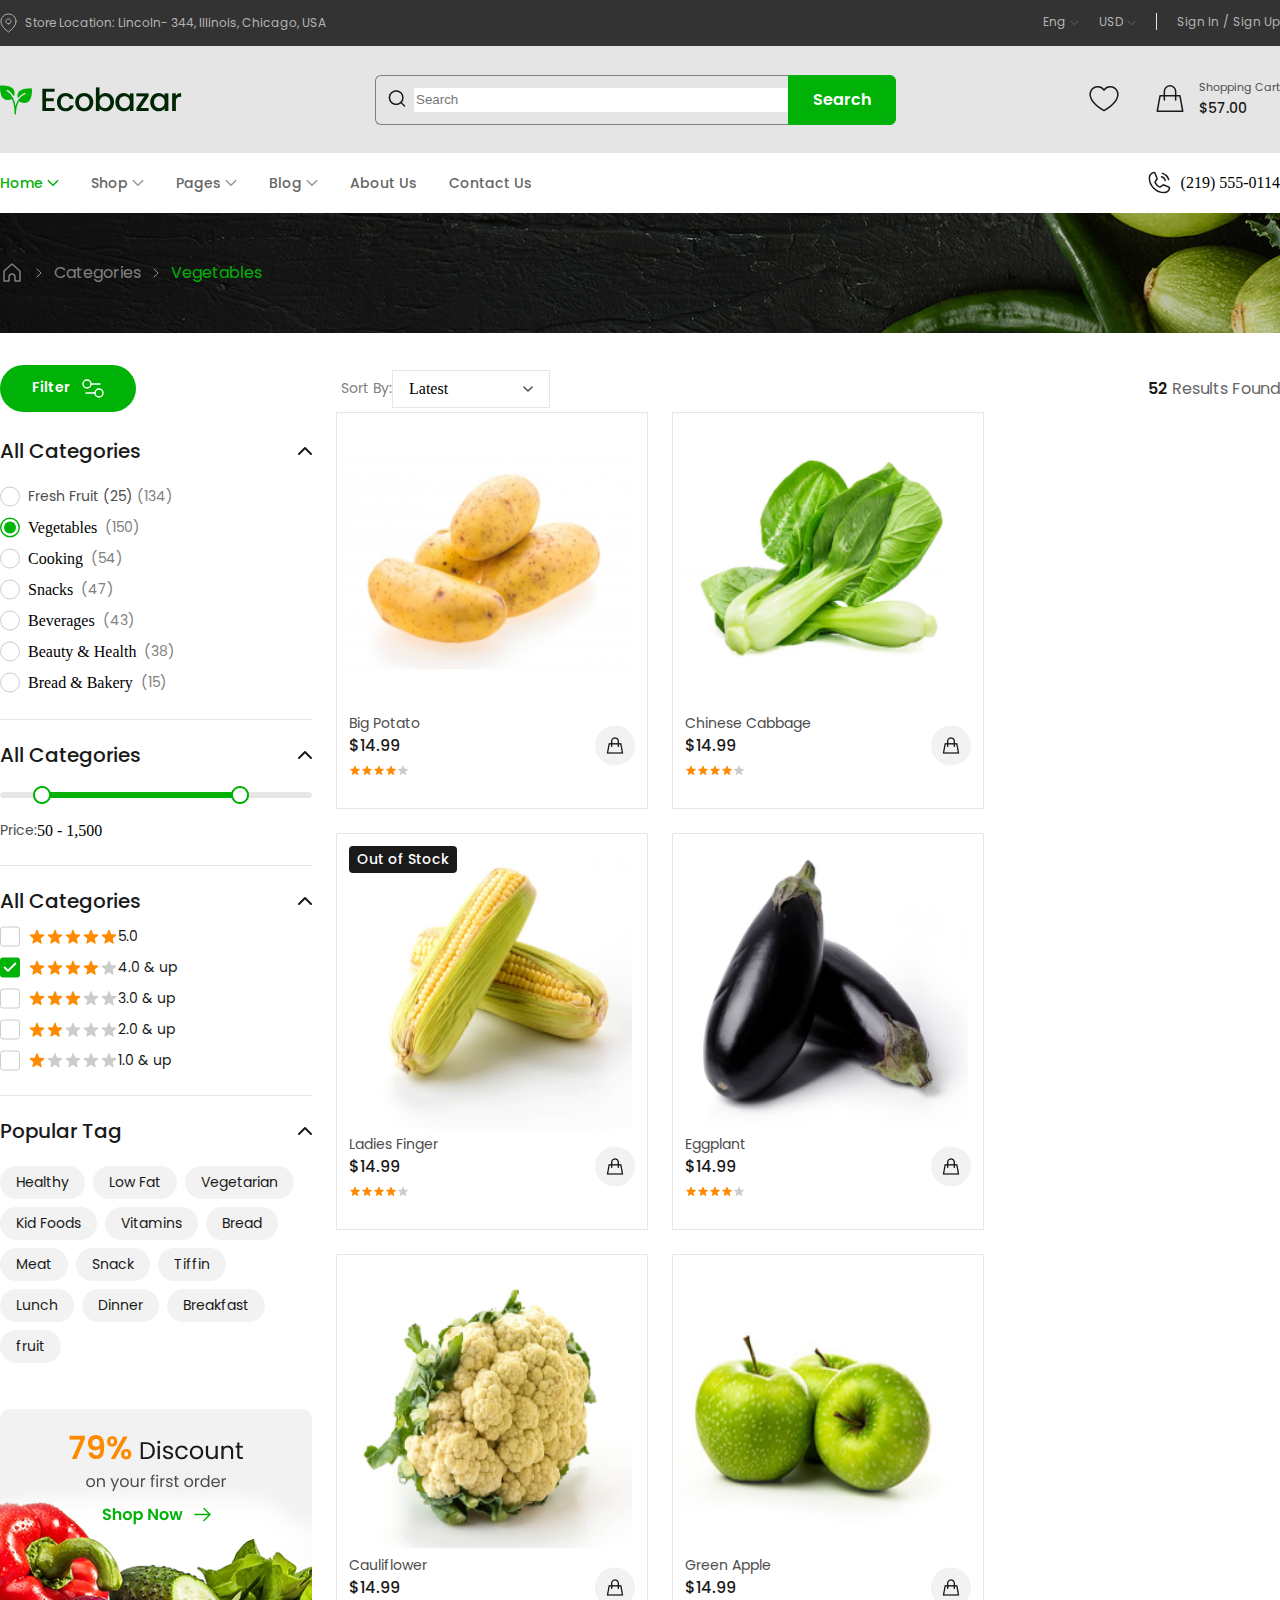
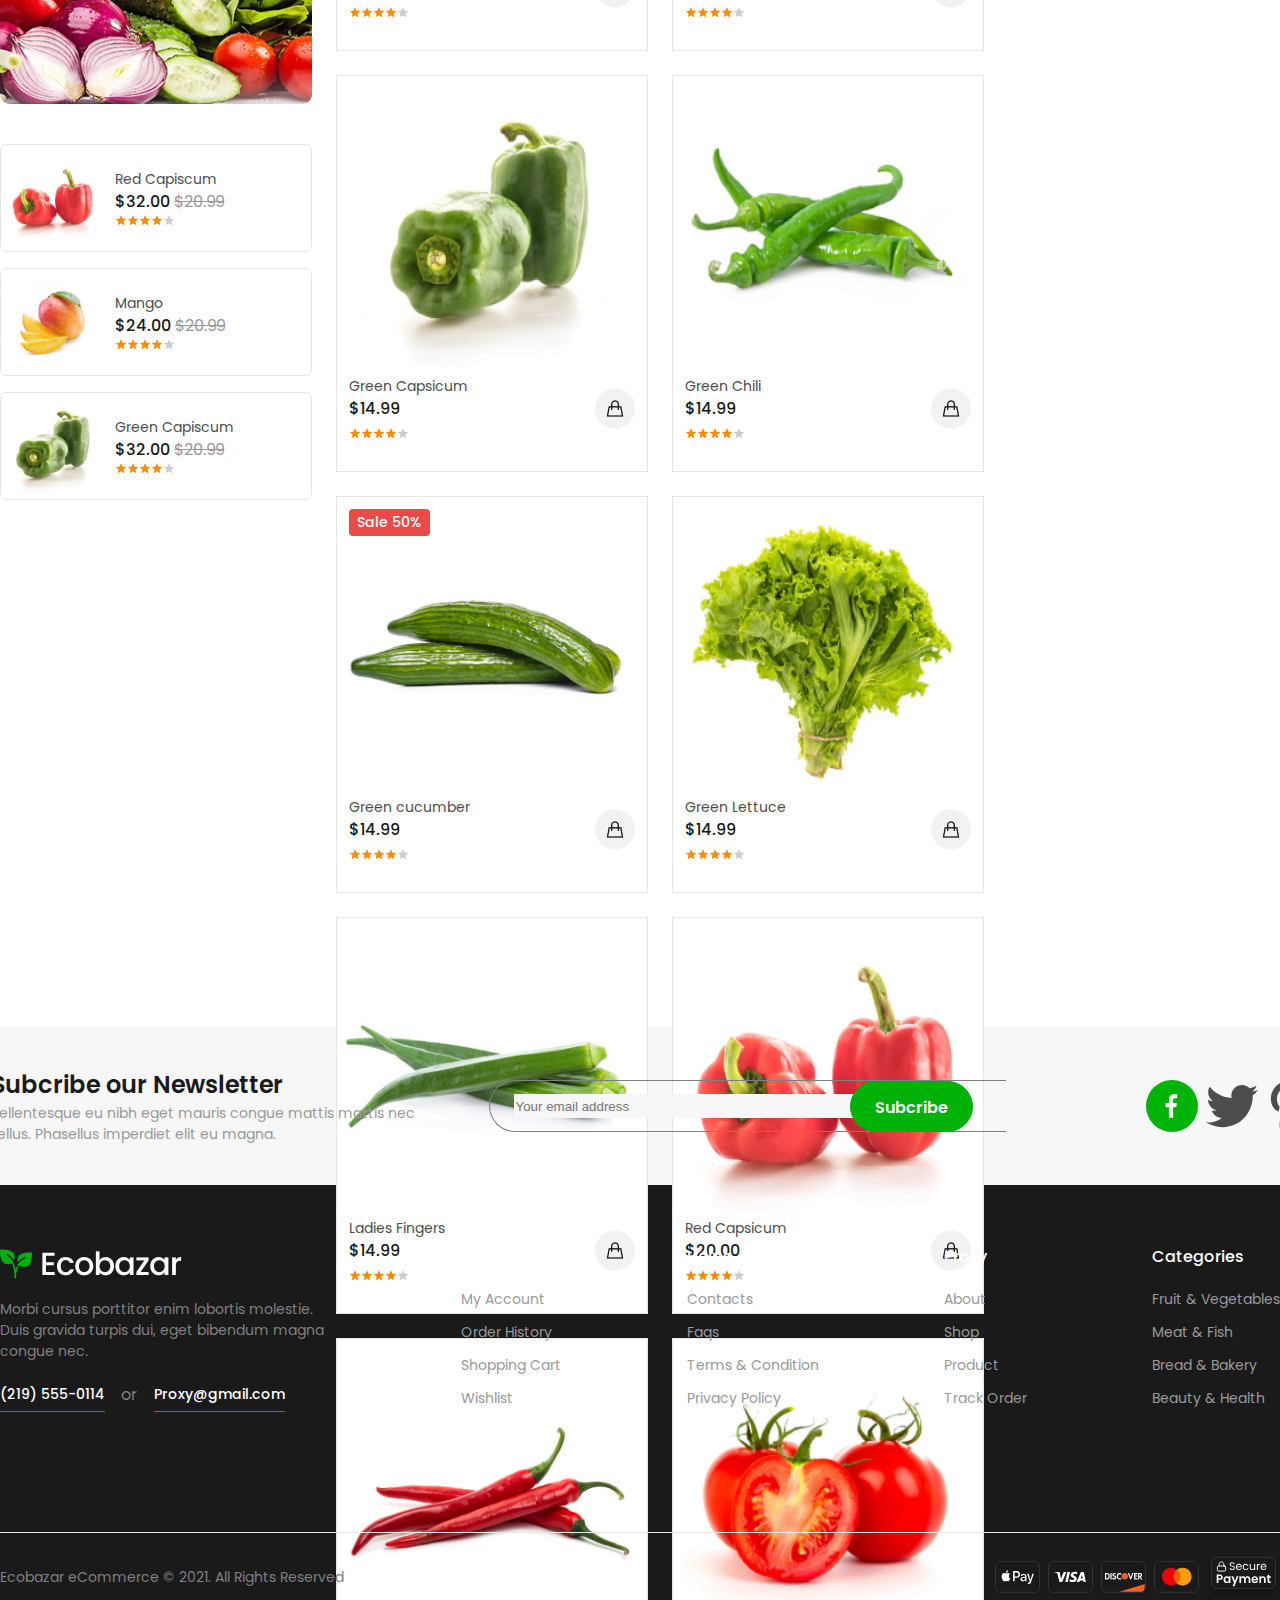
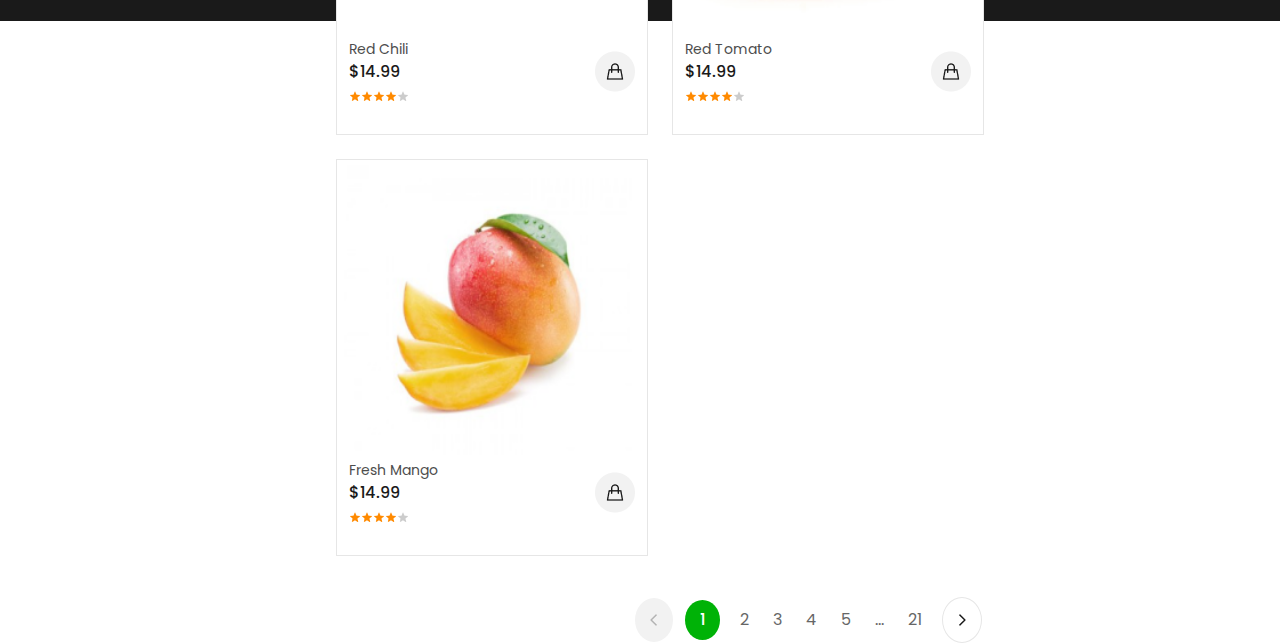
<file: categories.html>
<!DOCTYPE html>
<html lang="en">

<head>
    <meta charset="UTF-8">
    <meta name="viewport" content="width=device-width, initial-scale=1.0">
    <title>Categories</title>
    <link rel="stylesheet" href="categories.css">
    <link rel="stylesheet" href="reset.css">
    <link rel="preconnect" href="https://fonts.googleapis.com">
    <link rel="preconnect" href="https://fonts.gstatic.com" crossorigin>
    <link
        href="https://fonts.googleapis.com/css2?family=Poppins:ital,wght@0,100;0,200;0,300;0,400;0,500;0,600;0,700;0,800;0,900;1,100;1,200;1,300;1,400;1,500;1,600;1,700;1,800;1,900&display=swap"
        rel="stylesheet">
</head>

<body>
    <header>
        <div class="headermap__wrapper">
            <div class="headermap main__wrapper">
                <div class="location">
                    <img src="images/Map.svg" alt="map ">
                    <span class="BodyTiny400--grey">Store Location: Lincoln- 344, Illinois, Chicago, USA</span>
                </div>
                <div class="link__wrapper">
                    <div class="region__wrapper">
                        <div class="moneyunit">
                            <div>
                                <span class="BodyTiny400--grey">Eng</span>
                                <img src="images/down pointer.svg" alt="downpointer">
                            </div>
                            <div>
                                <span class="BodyTiny400--grey">USD</span>
                                <img src="images/down pointer.svg" alt="downpointer">
                            </div>
                        </div>
                        <div class="signing">
                            <span class="BodyTiny400--grey">Sign In</span>
                            <span class="BodyTiny400--grey">/</span>
                            <span class="BodyTiny400--grey">Sign Up</span>
                        </div>
                    </div>
                </div>
            </div>
        </div>
        <div class="header__wrapper--container">
            <div class="main__wrapper header__container">
                <div class="logo">
                    <img src="images/main logo.png" alt="Logo">
                </div>
                <div class="search__wrapper">
                    <div class="searchbar__wrapper">
                        <label for="searchbar"><img src="images/search bar.png" alt="searchbar"></label>
                        <input type="search" placeholder="Search" id="searchbar" class="searchbarinput">
                    </div>
                    <input type="submit" value="Search" class="submitinput BodySmall600--white ">
                </div>
                <div class="shopping__wrapper">
                    <div class="heart__wrapper">
                        <img src="images/Heart.svg" alt="Heart">
                    </div>
                    <div class="cart__wrapper">
                        <div class="cart__icon">
                            <img src="images/shopping cart.svg" alt="shoppingcart">
                        </div>
                        <div class="cart__info">
                            <span class="cart__text">Shopping Cart</span>
                            <span class="cart__price"> &#36;57.00</span>
                        </div>
                    </div>
                </div>
            </div>
        </div>
        <nav>
            <div class="navigation__wrapper">
                <div class="main__wrapper navigation">
                    <div class="pages__navigation">
                        <div class="nav__info">
                            <a class="homebutton">Home</a>
                            <img src="images/greendownponter.svg" alt="greendownponter">
                        </div>
                        <div class="nav__info">
                            <a class="nav__text">Shop</a>
                            <img src="images/big bown pointer.svg" alt="big down pointer">
                        </div>
                        <div class="nav__info">
                            <a class="nav__text">Pages</a>
                            <img src="images/big bown pointer.svg" alt="big down pointer">
                        </div>
                        <div class="nav__info">
                            <a class="nav__text">Blog</a>
                            <img src="images/big bown pointer.svg" alt="big down pointer">
                        </div>
                        <div class="nav__info">
                            <a class="nav__text">About Us</a>
                        </div>
                        <div class="nav__info">
                            <a class="nav__text">Contact Us</a>
                        </div>
                    </div>
                    <div class="phonecall__wrapper">
                        <img src="images/blackphonecall.svg" alt="blackphonecall">
                        <span class="BodySmall500">(219) 555-0114</span>
                    </div>
                </div>
            </div>
            <div class="address-holder__wrapper">
                <div class="main__wrapper address__info">
                    <div class="address__details">
                        <img src="images/home.svg" alt="home">
                        <img src="images/rightpointergrey.svg" alt="rightpointergrey">
                        <span class="BodyMedium400">Categories</span>
                        <img src="images/rightpointergrey.svg" alt="rightpointergrey">
                        <span class="BodyMedium400--green">Vegetables</span>
                    </div>
                </div>
            </div>
        </nav>
    </header>
    <main>
        <section>
            <div class="main__wrapper--fullscreen">
                <div class="main__wrapper filter__wrapper">
                    <div class="filter__info">
                        <div class="filter__details">
                            <div class="filter__button">
                                <span class="BodySmall600--white">Filter</span>
                                <img src="images/filter.svg" alt="filter">
                            </div>
                            <div class="filter__selection">
                                <span class="BodySmall400--midgrey">Sort By:</span>
                                <div class="selection__button">
                                    <span>Latest</span>
                                    <img src="images/downpointermid.svg" alt="sownpointermid">
                                </div>
                            </div>
                        </div>
                    </div>
                    <div class="founded__results">
                        <span class="BodyMedium600">52</span>
                        <span class="BodyMedium400--grey">Results Found</span>
                    </div>
                </div>
            </div>
        </section>
        <div class="main__wrapper--fullscreen">
            <div class="content__wrapper main__wrapper ">
                <aside class="aside">
                    <div class="asidebar__wrapper">
                        <div class="allcategories__wrapper">
                            <div class="allcategories">
                                <span class="BodyXL500">All Categories</span>
                                <img src="images/uppointer.svg" alt="uppointer">
                            </div>
                            <div class="allcategories__info">
                                <div class="allcategories__details">
                                    <img src="images/Radio.svg" alt="Radio">
                                    <span class="BodySmall400">Fresh Fruit (25) <span
                                            class="BodySmall400--midgrey">(134)</span></span>
                                </div>
                                <div class="allcategories__details">
                                    <img src="images/filledRadio.svg" alt="filledRadio">
                                    Vegetables <span class="BodySmall400--midgrey">(150)</span>
                                </div>
                                <div class="allcategories__details">
                                    <img src="images/Radio.svg" alt="Radio">
                                    Cooking<span class="BodySmall400--midgrey">(54)</span>
                                </div>
                                <div class="allcategories__details">
                                    <img src="images/Radio.svg" alt="Radio">
                                    Snacks<span class="BodySmall400--midgrey">(47)</span>
                                </div>
                                <div class="allcategories__details">
                                    <img src="images/Radio.svg" alt="Radio">
                                    Beverages<span class="BodySmall400--midgrey">(43)</span>
                                </div>
                                <div class="allcategories__details">
                                    <img src="images/Radio.svg" alt="Radio">
                                    Beauty &amp; Health<span class="BodySmall400--midgrey">(38)</span>
                                </div>
                                <div class="allcategories__details">
                                    <img src="images/Radio.svg" alt="Radio">
                                    Bread &amp; Bakery<span class="BodySmall400--midgrey">(15)</span>
                                </div>
                            </div>
                        </div>
                        <div class="price__wrapper">
                            <div class="allcategories">
                                <span class="BodyXL500">All Categories</span>
                                <img src="images/uppointer.svg" alt="uppointer">
                            </div>
                            <img src="images/Slider.png" alt="slider">
                            <div class="price__info">
                                <span class="BodySmall400">Price:</span>
                                <span class="BodySmall500">50 - 1,500</span>
                            </div>
                        </div>
                        <div class="rating__wrapper">
                            <div class="allcategories">
                                <span class="BodyXL500">All Categories</span>
                                <img src="images/uppointer.svg" alt="uppointer">
                            </div>
                            <div class="rating__info">
                                <div class="rating__details">
                                    <img src="images/Checkbox.svg" alt="Checkbox">
                                    <div class="statistic__wrapper">
                                        <img src="images/fivestars.svg" alt="fivestars">
                                        <span class="BodySmall400--black">5.0</span>
                                    </div>
                                </div>
                                <div class="rating__details">
                                    <img src="images/filledCheckbox.svg" alt="Checkbox">
                                    <div class="statistic__wrapper">
                                        <img src="images/fourstars.svg" alt="fivestars">
                                        <span class="BodySmall400--black">4.0 &amp; up</span>
                                    </div>
                                </div>
                                <div class="rating__details">
                                    <img src="images/Checkbox.svg" alt="Checkbox">
                                    <div class="statistic__wrapper">
                                        <img src="images/threestars.svg" alt="fivestars">
                                        <span class="BodySmall400--black">3.0 &amp; up</span>
                                    </div>
                                </div>
                                <div class="rating__details">
                                    <img src="images/Checkbox.svg" alt="Checkbox">
                                    <div class="statistic__wrapper">
                                        <img src="images/twostars.svg" alt="fivestars">
                                        <span class="BodySmall400--black">2.0 &amp; up</span>
                                    </div>
                                </div>
                                <div class="rating__details">
                                    <img src="images/Checkbox.svg" alt="Checkbox">
                                    <div class="statistic__wrapper">
                                        <img src="images/onestars.svg" alt="fivestars">
                                        <span class="BodySmall400--black">1.0 &amp; up</span>
                                    </div>
                                </div>
                            </div>
                        </div>
                        <div class="popular-tag__wrapper">
                            <div class="allcategories">
                                <span class="BodyXL500">Popular Tag</span>
                                <img src="images/uppointer.svg" alt="uppointer">
                            </div>
                            <div class="tags__wrapper">
                                <div class="tags__info">
                                    <span class="tags__text">Healthy</span>
                                    <span class="tags__text">Low Fat</span>
                                    <span class="tags__text">Vegetarian</span>
                                </div>
                                <div class="tags__info">
                                    <span class="tags__text">Kid Foods</span>
                                    <span class="tags__text">Vitamins</span>
                                    <span class="tags__text">Bread</span>
                                </div>
                                <div class="tags__info">
                                    <span class="tags__text">Meat</span>
                                    <span class="tags__text">Snack</span>
                                    <span class="tags__text">Tiffin</span>
                                </div>
                                <div class="tags__info">
                                    <span class="tags__text">Lunch</span>
                                    <span class="tags__text">Dinner</span>
                                    <span class="tags__text">Breakfast</span>
                                </div>
                                <div class="tags__info">
                                    <span class="tags__text">fruit</span>
                                </div>
                            </div>
                        </div>
                        <div class="banner__wrapper"></div>
                        <div class="sale-product__wrapper">
                            <div class="sale__wrapper">
                                <div class="sale__product">
                                    <img src="images/redchilimini.svg" alt="redchilimini">
                                    <div class="card__info sale__padding">
                                        <span class="BodySmall400">Red Capiscum</span>
                                        <span class="BodyMedium500">&#36;32.00 <span
                                                class="oldprice">&#36;20.99</span></span>
                                        <img src="images/Rating.png" alt="Rating" class="rating__img">
                                    </div>
                                </div>
                                <div class="sale__product">
                                    <img src="images/minimango.svg" alt="minimango">
                                    <div class="card__info sale__padding">
                                        <span class="BodySmall400">Mango</span>
                                        <span class="BodyMedium500">&#36;24.00 <span
                                                class="oldprice">&#36;20.99</span></span>
                                        <img src="images/Rating.png" alt="fourstars" class="rating__img">
                                    </div>
                                </div>
                                <div class="sale__product">
                                    <img src="images/minicapiscum.svg" alt="minicapiscum">
                                    <div class="card__info sale__padding">
                                        <span class="BodySmall400">Green Capiscum</span>
                                        <span class="BodyMedium500">&#36;32.00 <span
                                                class="oldprice">&#36;20.99</span></span>
                                        <img src="images/Rating.png" alt="fourstars" class="rating__img">
                                    </div>
                                </div>
                            </div>
                        </div>
                    </div>
                </aside>

                <div class="product__wrapper">
                    <div class="categories__card--medium">
                        <img src="images/potato.png" alt="corn" class="product product__img">
                        <div class="card__info--wrapper">
                            <div class="card__wrapper">
                                <div class="card__info">
                                    <span class="BodySmall400">Big Potato</span>
                                    <span class="BodyMedium500">&#36;14.99</span>
                                </div>
                                <div class="rating">
                                    <img src="images/Rating.png" alt="Rating">
                                </div>

                            </div>
                            <div>
                                <img src="images/Add To Cart.png" alt="addtocart" class="addtocart">
                            </div>
                        </div>
                    </div>
                    <div class="categories__card--medium">
                        <img src="images/cabbage.png" alt="corn" class="product product__img">
                        <div class="card__info--wrapper">
                            <div class="card__wrapper">
                                <div class="card__info">
                                    <span class="BodySmall400">Chinese Cabbage</span>
                                    <span class="BodyMedium500">&#36;14.99</span>
                                </div>
                                <div class="rating">
                                    <img src="images/Rating.png" alt="Rating">
                                </div>

                            </div>
                            <div>
                                <img src="images/Add To Cart.png" alt="addtocart" class="addtocart">
                            </div>
                        </div>
                    </div>
                    <div class="categories__card--medium">
                        <div class="sales__wrapper">
                            <h6 class="saletext bg__dark">Out of Stock</h6>
                        </div>
                        <img src="images/corn.png" alt="corn" class="product product__img">
                        <div class="card__info--wrapper">
                            <div class="card__wrapper">
                                <div class="card__info">
                                    <span class="BodySmall400">Ladies Finger</span>
                                    <span class="BodyMedium500">&#36;14.99</span>
                                </div>
                                <div class="rating">
                                    <img src="images/Rating.png" alt="Rating">
                                </div>

                            </div>
                            <div>
                                <img src="images/Add To Cart.png" alt="addtocart" class="addtocart">
                            </div>
                        </div>
                    </div>

                    <div class="categories__card--medium">
                        <img src="images/eggplant.png" alt="corn" class="product product__img">
                        <div class="card__info--wrapper">
                            <div class="card__wrapper">
                                <div class="card__info">
                                    <span class="BodySmall400">Eggplant</span>
                                    <span class="BodyMedium500">&#36;14.99</span>
                                </div>
                                <div class="rating">
                                    <img src="images/Rating.png" alt="Rating">
                                </div>

                            </div>
                            <div>
                                <img src="images/Add To Cart.png" alt="addtocart" class="addtocart">
                            </div>
                        </div>
                    </div>
                    <div class="categories__card--medium">
                        <img src="images/cauliflower.png" alt="corn" class="product product__img">
                        <div class="card__info--wrapper">
                            <div class="card__wrapper">
                                <div class="card__info">
                                    <span class="BodySmall400">Cauliflower</span>
                                    <span class="BodyMedium500">&#36;14.99</span>
                                </div>
                                <div class="rating">
                                    <img src="images/Rating.png" alt="Rating">
                                </div>

                            </div>
                            <div>
                                <img src="images/Add To Cart.png" alt="addtocart" class="addtocart">
                            </div>
                        </div>
                    </div>
                    <div class="categories__card--medium">
                        <img src="images/green apples.png" alt="corn" class="product product__img">
                        <div class="card__info--wrapper">
                            <div class="card__wrapper">
                                <div class="card__info">
                                    <span class="BodySmall400">Green Apple</span>
                                    <span class="BodyMedium500">&#36;14.99</span>
                                </div>
                                <div class="rating">
                                    <img src="images/Rating.png" alt="Rating">
                                </div>

                            </div>
                            <div>
                                <img src="images/Add To Cart.png" alt="addtocart" class="addtocart">
                            </div>
                        </div>
                    </div>
                    <div class="categories__card--medium">
                        <img src="images/capsicum.png" alt="corn" class="product product__img">
                        <div class="card__info--wrapper">
                            <div class="card__wrapper">
                                <div class="card__info">
                                    <span class="BodySmall400">Green Capsicum</span>
                                    <span class="BodyMedium500">&#36;14.99</span>
                                </div>
                                <div class="rating">
                                    <img src="images/Rating.png" alt="Rating">
                                </div>

                            </div>
                            <div>
                                <img src="images/Add To Cart.png" alt="addtocart" class="addtocart">
                            </div>
                        </div>
                    </div>
                    <div class="categories__card--medium">
                        <img src="images/chilo.png" alt="corn" class="product product__img">
                        <div class="card__info--wrapper">
                            <div class="card__wrapper">
                                <div class="card__info">
                                    <span class="BodySmall400">Green Chili</span>
                                    <span class="BodyMedium500">&#36;14.99</span>
                                </div>
                                <div class="rating">
                                    <img src="images/Rating.png" alt="Rating">
                                </div>

                            </div>
                            <div>
                                <img src="images/Add To Cart.png" alt="addtocart" class="addtocart">
                            </div>
                        </div>
                    </div>
                    <div class="categories__card--medium">
                        <div class="sales__wrapper">
                            <h6 class="saletext">Sale 50%</h6>
                        </div>
                        <img src="images/cucumber.png" alt="corn" class="product product__img">
                        <div class="card__info--wrapper">
                            <div class="card__wrapper">
                                <div class="card__info">
                                    <span class="BodySmall400">Green cucumber</span>
                                    <span class="BodyMedium500">&#36;14.99</span>
                                </div>
                                <div class="rating">
                                    <img src="images/Rating.png" alt="Rating">
                                </div>

                            </div>
                            <div>
                                <img src="images/Add To Cart.png" alt="addtocart" class="addtocart">
                            </div>
                        </div>
                    </div>
                    <div class="categories__card--medium">
                        <img src="images/lettuce.png" alt="corn" class="product product__img">
                        <div class="card__info--wrapper">
                            <div class="card__wrapper">
                                <div class="card__info">
                                    <span class="BodySmall400">Green Lettuce</span>
                                    <span class="BodyMedium500">&#36;14.99</span>
                                </div>
                                <div class="rating">
                                    <img src="images/Rating.png" alt="Rating">
                                </div>

                            </div>
                            <div>
                                <img src="images/Add To Cart.png" alt="addtocart" class="addtocart">
                            </div>
                        </div>
                    </div>
                    <div class="categories__card--medium">
                        <img src="images/ladiesfingers.png" alt="corn" class="product product__img">
                        <div class="card__info--wrapper">
                            <div class="card__wrapper">
                                <div class="card__info">
                                    <span class="BodySmall400">Ladies Fingers</span>
                                    <span class="BodyMedium500">&#36;14.99</span>
                                </div>
                                <div class="rating">
                                    <img src="images/Rating.png" alt="Rating">
                                </div>

                            </div>
                            <div>
                                <img src="images/Add To Cart.png" alt="addtocart" class="addtocart">
                            </div>
                        </div>
                    </div>
                    <div class="categories__card--medium">
                        <img src="images/redchili.png" alt="corn" class="product product__img">
                        <div class="card__info--wrapper">
                            <div class="card__wrapper">
                                <div class="card__info">
                                    <span class="BodySmall400">Red Capsicum</span>
                                    <span class="BodyMedium500">&#36;20.00</span>
                                </div>
                                <div class="rating">
                                    <img src="images/Rating.png" alt="Rating">
                                </div>

                            </div>
                            <div>
                                <img src="images/Add To Cart.png" alt="addtocart" class="addtocart">
                            </div>
                        </div>
                    </div>
                    <div class="categories__card--medium">
                        <img src="images/redhotchili.png" alt="corn" class="product product__img">
                        <div class="card__info--wrapper">
                            <div class="card__wrapper">
                                <div class="card__info">
                                    <span class="BodySmall400">Red Chili</span>
                                    <span class="BodyMedium500">&#36;14.99</span>
                                </div>
                                <div class="rating">
                                    <img src="images/Rating.png" alt="Rating">
                                </div>

                            </div>
                            <div>
                                <img src="images/Add To Cart.png" alt="addtocart" class="addtocart">
                            </div>
                        </div>
                    </div>
                    <div class="categories__card--medium">
                        <img src="images/tomato.png" alt="corn" class="product product__img">
                        <div class="card__info--wrapper">
                            <div class="card__wrapper">
                                <div class="card__info">
                                    <span class="BodySmall400">Red Tomato</span>
                                    <span class="BodyMedium500">&#36;14.99</span>
                                </div>
                                <div class="rating">
                                    <img src="images/Rating.png" alt="Rating">
                                </div>

                            </div>
                            <div>
                                <img src="images/Add To Cart.png" alt="addtocart" class="addtocart">
                            </div>
                        </div>
                    </div>
                    <div class="categories__card--medium">
                        <img src="images/mango.png" alt="corn" class="product product__img">
                        <div class="card__info--wrapper">
                            <div class="card__wrapper">
                                <div class="card__info">
                                    <span class="BodySmall400">Fresh Mango</span>
                                    <span class="BodyMedium500">&#36;14.99</span>
                                </div>
                                <div class="rating">
                                    <img src="images/Rating.png" alt="Rating">
                                </div>

                            </div>
                            <div>
                                <img src="images/Add To Cart.png" alt="addtocart" class="addtocart">
                            </div>
                        </div>
                    </div>
                    <div class="pagination">
                        <img src="images/lightgreyleftpointer.svg" alt="leftpointer"
                            class="pagination__button bg--lightgrey">
                        <span class="BodyMedium500--white pagination__button--green bg--green">1</span>
                        <div class="pagination__list">
                            <span class="BodyMedium400--grey pagination__item">2</span>
                            <span class="BodyMedium400--grey pagination__item">3</span>
                            <span class="BodyMedium400--grey pagination__item">4</span>
                            <span class="BodyMedium400--grey pagination__item">5</span>
                            <span class="BodyMedium400--grey pagination__item">...</span>
                            <span class="BodyMedium400--grey pagination__item">21</span>

                        </div>
                        <img src="images/blackrightpointer.svg" alt="blackrightpointer"
                            class="pagination__button border--grey">
                    </div>
                </div>
            </div>
        </div>
        <section>
            <div class="main__wrapper--fullscreen bg--grey">
                <div class="main__wrapper subscription__wrapper">
                    <div class="subscription__info">
                        <span class="BodyXXL600">Subcribe our Newsletter</span>
                        <p class="BodySmall400--grey">Pellentesque eu nibh eget mauris congue mattis mattis nec tellus.
                            Phasellus imperdiet elit eu magna.</p>
                    </div>
                    <div class="subscription__details">
                        <div class="subscription__email">
                            <div class="search__wrapper--footer">
                                <div class="searchbar__wrapper--footer">
                                    <label for="searchbar"></label>
                                    <input type="search" placeholder="Your email address" id="searchbar"
                                        class="searchbarinput--footer">
                                </div>
                                <input type="submit" value="Subcribe" class="submitinput--footer ">
                            </div>
                        </div>
                        <div class="subscription__company">
                            <img src="images/greenfacebook.svg" alt="greenfacebook">
                            <img src="images/twitter.svg" alt="twitter">
                            <img src="images/pinterest.svg" alt="pinterest">
                            <img src="images/instagram.svg" alt="instagram">
                        </div>
                    </div>
                </div>
            </div>
        </section>
    </main>
    <footer>
        <div class="main__wrapper--fullscreen bg__dark">
            <div class="main__wrapper footer__wrapper">
                <div class="footer-info__wrapper">
                    <div class="footer-logo__wrapper">
                        <img src="images/footerlogo.png" alt="footerlogo" class="footerlogo">
                        <p class="BodySmall400--midgrey">Morbi cursus porttitor enim lobortis molestie. Duis gravida
                            turpis dui,
                            eget bibendum magna
                            congue nec.</p>
                        <div class="contactinfo__wrapper">
                            <div class="contactinfo">
                                <span class="BodySmall500--white">(219) 555-0114</span>
                            </div>
                            <span class="BodyMedium400">or</span>
                            <div class="contactinfo">
                                <span class="BodySmall500--white">Proxy@gmail.com</span>
                            </div>
                        </div>
                    </div>
                    <div class="footer__info">
                        <span class="BodyMedium500--white">My Account</span>
                        <div class="footer__details">
                            <span class="BodySmall400--grey">My Account</span>
                            <span class="BodySmall400--grey">Order History</span>
                            <span class="BodySmall400--grey">Shopping Cart</span>
                            <span class="BodySmall400--grey">Wishlist</span>
                        </div>
                    </div>
                    <div class="footer__info">
                        <span class="BodyMedium500--white">Helps</span>
                        <div class="footer__details">
                            <span class="BodySmall400--grey">Contacts</span>
                            <span class="BodySmall400--grey">Faqs</span>
                            <span class="BodySmall400--grey">Terms &amp; Condition</span>
                            <span class="BodySmall400--grey">Privacy Policy</span>
                        </div>
                    </div>
                    <div class="footer__info">
                        <span class="BodyMedium500--white">Proxy</span>
                        <div class="footer__details">
                            <span class="BodySmall400--grey">About</span>
                            <span class="BodySmall400--grey">Shop</span>
                            <span class="BodySmall400--grey">Product</span>
                            <span class="BodySmall400--grey">Track Order</span>
                        </div>
                    </div>
                    <div class="footer__info">
                        <span class="BodyMedium500--white">Categories</span>
                        <div class="footer__details">
                            <span class="BodySmall400--grey">Fruit &amp; Vegetables</span>
                            <span class="BodySmall400--grey">Meat &amp; Fish</span>
                            <span class="BodySmall400--grey">Bread &amp; Bakery</span>
                            <span class="BodySmall400--grey">Beauty &amp; Health</span>
                        </div>
                    </div>
                </div>
                <div class="footer__footer">
                    <span class="BodySmall400--midgrey">Ecobazar eCommerce &copy; 2021. All Rights Reserved</span>
                    <div class="payment__wrapper">
                        <img src="images/applel=pay.svg" alt="applepay">
                        <img src="images/Visa.svg" alt="visa">
                        <img src="images/discover.svg" alt="Discover">
                        <img src="images/mastercard.svg" alt="Mastercard">
                        <img src="images/security.svg" alt="security">
                    </div>
                </div>
            </div>
        </div>
    </footer>
</body>

</html>
</file>
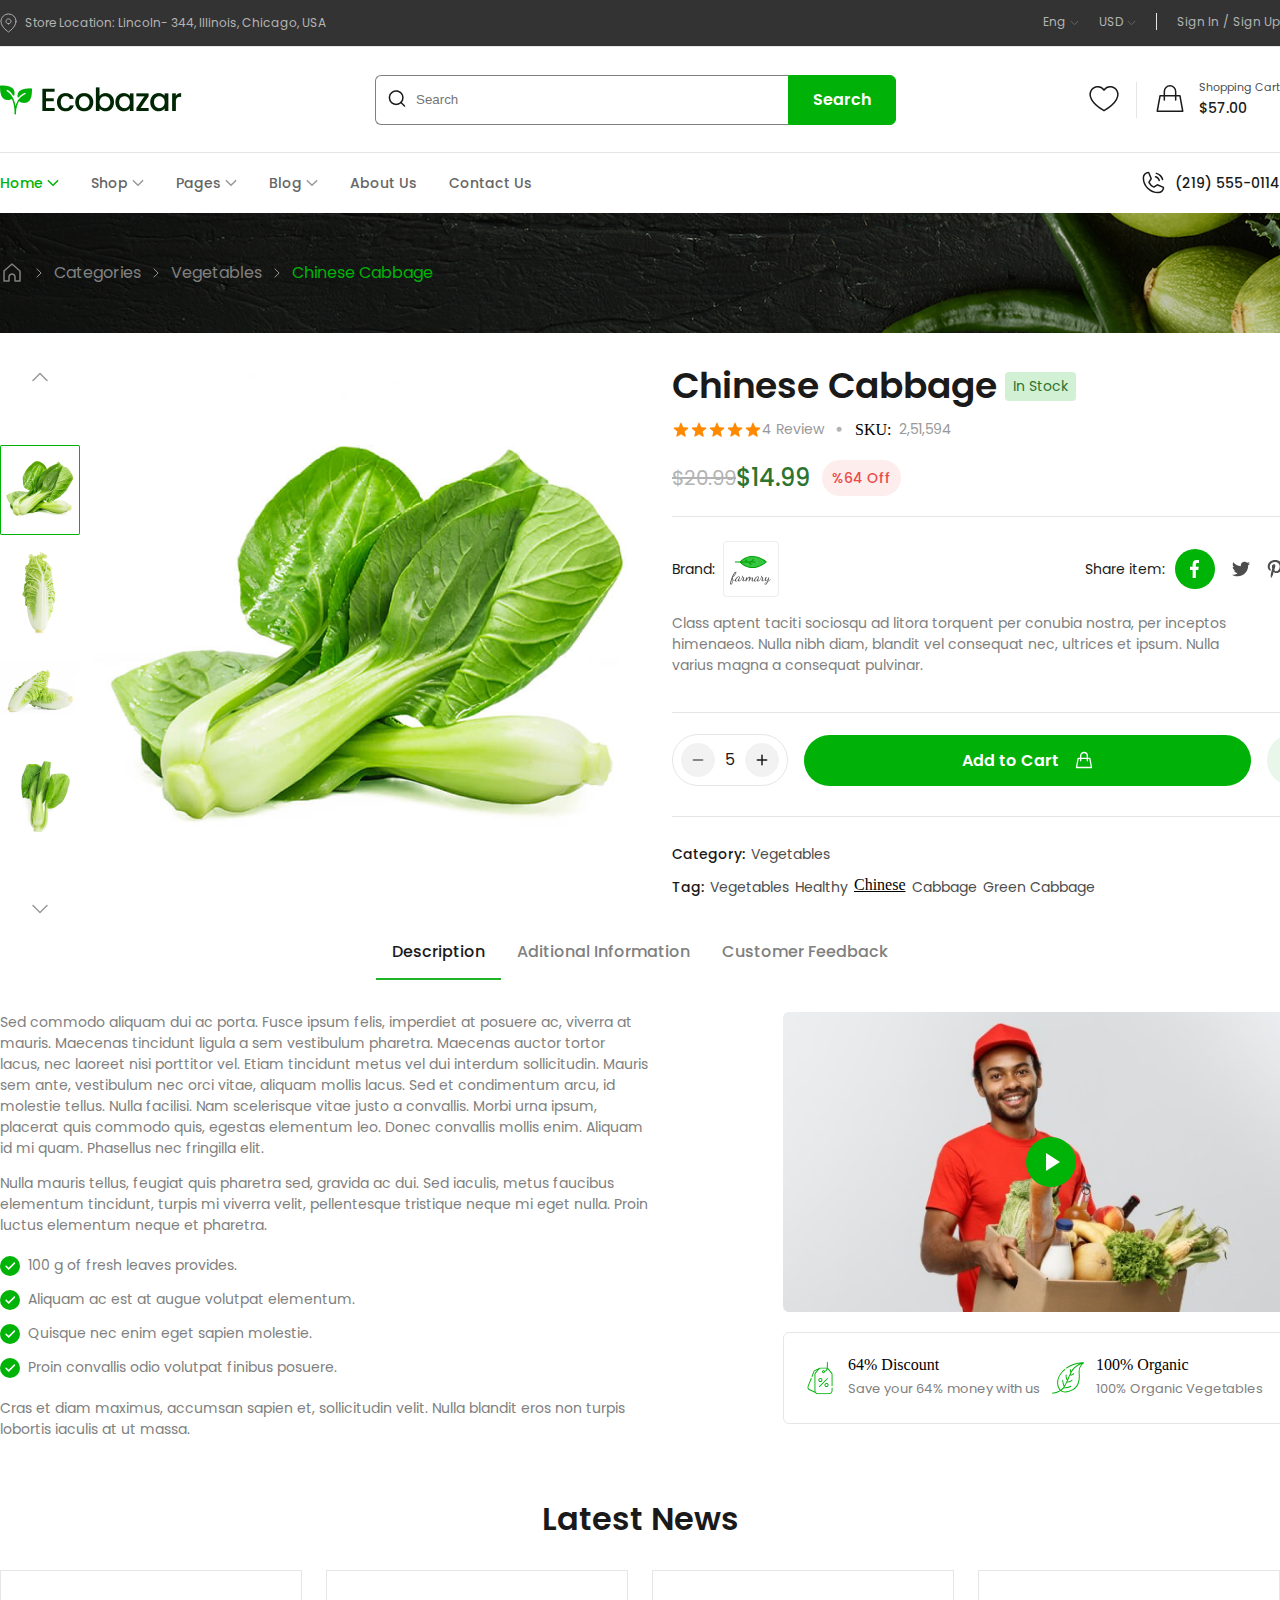
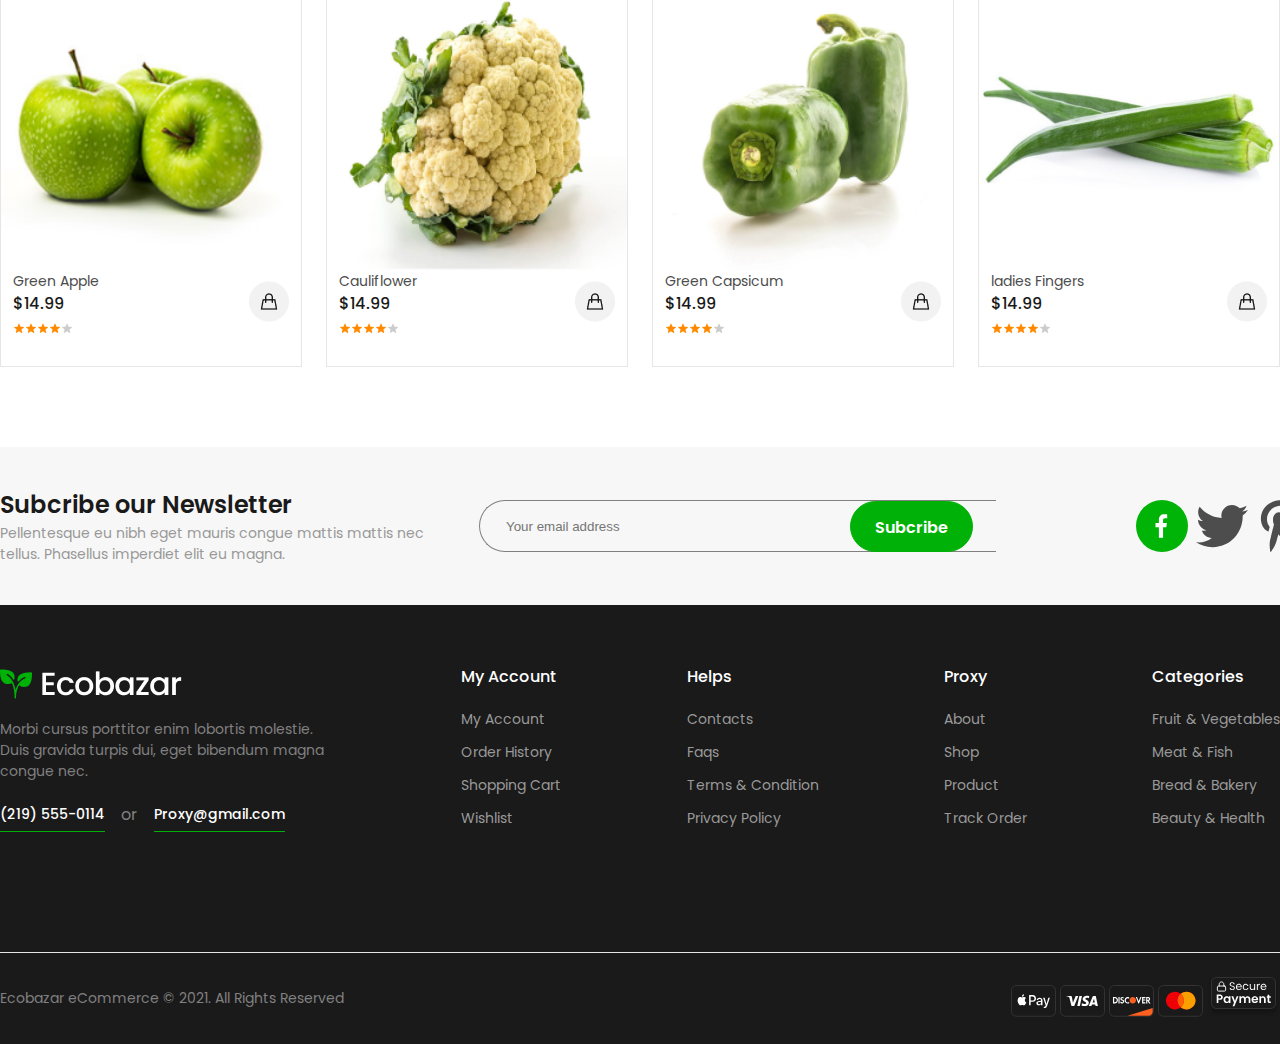
<file: product.html>
<!DOCTYPE html>
<html lang="en">

<head>
    <meta charset="UTF-8">
    <meta name="viewport" content="width=device-width, initial-scale=1.0">
    <title>Product</title>
    <link rel="stylesheet" href="product.css">
    <link rel="stylesheet" href="reset.css">
    <link rel="preconnect" href="https://fonts.googleapis.com">
    <link rel="preconnect" href="https://fonts.gstatic.com" crossorigin>
    <link
        href="https://fonts.googleapis.com/css2?family=Poppins:ital,wght@0,100;0,200;0,300;0,400;0,500;0,600;0,700;0,800;0,900;1,100;1,200;1,300;1,400;1,500;1,600;1,700;1,800;1,900&display=swap"
        rel="stylesheet">
</head>

<body>
    <header>
        <div class="headermap__wrapper">
            <div class="headermap main__wrapper">
                <div class="location">
                    <img src="images/Map.svg" alt="map ">
                    <span class="BodyTiny400--grey">Store Location: Lincoln- 344, Illinois, Chicago, USA</span>
                </div>
                <div class="link__wrapper">
                    <div class="region__wrapper">
                        <div class="moneyunit">
                            <div>
                                <span class="BodyTiny400--grey">Eng</span>
                                <img src="images/down pointer.svg" alt="downpointer">
                            </div>
                            <div>
                                <span class="BodyTiny400--grey">USD</span>
                                <img src="images/down pointer.svg" alt="downpointer">
                            </div>
                        </div>
                        <div class="signing">
                            <span class="BodyTiny400--grey">Sign In</span>
                            <span class="BodyTiny400--grey">/</span>
                            <span class="BodyTiny400--grey">Sign Up</span>
                        </div>
                    </div>
                </div>
            </div>
        </div>
        <div class="header__wrapper--container">
            <div class="main__wrapper header__container">
                <div class="logo">
                    <img src="images/main logo.png" alt="Logo">
                </div>
                <div class="search__wrapper">
                    <div class="searchbar__wrapper">
                        <label for="searchbar"><img src="images/search bar.png" alt="searchbar"></label>
                        <input type="search" placeholder="Search" id="searchbar" class="searchbarinput">
                    </div>
                    <input type="submit" value="Search" class="submitinput BodySmall600--white ">
                </div>
                <div class="shopping__wrapper">
                    <div class="heart__wrapper">
                        <img src="images/Heart.svg" alt="Heart">
                    </div>
                    <div class="cart__wrapper">
                        <div class="cart__icon">
                            <img src="images/shopping cart.svg" alt="shoppingcart">
                        </div>
                        <div class="cart__info">
                            <span class="cart__text">Shopping Cart</span>
                            <span class="cart__price"> &#36;57.00</span>
                        </div>
                    </div>
                </div>
            </div>
        </div>
        <nav>
            <div class="navigation__wrapper">
                <div class="main__wrapper navigation">
                    <div class="pages__navigation">
                        <div class="nav__info">
                            <a class="homebutton">Home</a>
                            <img src="images/greendownponter.svg" alt="greendownponter">
                        </div>
                        <div class="nav__info">
                            <a class="nav__text">Shop</a>
                            <img src="images/big bown pointer.svg" alt="big down pointer">
                        </div>
                        <div class="nav__info">
                            <a class="nav__text">Pages</a>
                            <img src="images/big bown pointer.svg" alt="big down pointer">
                        </div>
                        <div class="nav__info">
                            <a class="nav__text">Blog</a>
                            <img src="images/big bown pointer.svg" alt="big down pointer">
                        </div>
                        <div class="nav__info">
                            <a class="nav__text">About Us</a>
                        </div>
                        <div class="nav__info">
                            <a class="nav__text">Contact Us</a>
                        </div>
                    </div>
                    <div class="phonecall__wrapper">
                        <img src="images/blackphonecall.svg" alt="blackphonecall">
                        <span class="BodySmall500">(219) 555-0114</span>
                    </div>
                </div>
            </div>
            <div class="address-holder__wrapper">
                <div class="main__wrapper address__info">
                    <div class="address__details">
                        <img src="images/home.svg" alt="home">
                        <img src="images/rightpointergrey.svg" alt="rightpointergrey">
                        <span class="BodyMedium400">Categories</span>
                        <img src="images/rightpointergrey.svg" alt="rightpointergrey">
                        <span class="BodyMedium400">Vegetables</span>
                        <img src="images/rightpointergrey.svg" alt="rightpointergrey">
                        <span class="BodyMedium400--green">Chinese Cabbage</span>
                    </div>
                </div>
            </div>
        </nav>
    </header>
    <main>
        <div class="main__wrapper--fullscreen">
            <div class="main__wrapper product__wrapper">
                <div class="product__visibility">
                    <div class="product--images__wrapper">
                        <img src="images/greyarrowup.svg" alt="greyarrowup">
                        <div class="product__images">
                            <img src="images/cabbageone.png" alt="cabbage">
                            <img src="images/cabbagetwo.png" alt="cabbage">
                            <img src="/images/cabbagethree.png" alt="cabbage">
                            <img src="images/cabbagefour.png" alt="cabbage">
                        </div>
                        <img src="images/greyarrowdown.svg" alt="greyarrowdown">
                    </div>
                    <div>
                        <img src="images/maincabbage.png" alt="maincabbage">
                    </div>
                </div>
                <div class="product-info__wrapper">
                    <div class="product-header__wrapper">
                        <div class="product__header">
                            <div class="product__head">
                                <span class="Heading04-400">Chinese Cabbage</span>
                                <span class="BodySmall400--green instock__wrapper">In Stock</span>
                            </div>
                            <div class="rating__wrapper">
                                <div class="rating">
                                    <img src="images/fivestars.svg" alt="fivestars">
                                    <span class="BodySmall400--grey">4 Review</span>
                                </div>
                                <div class="dot">
                                    <img src="images/dot.svg" alt="dot" class="dot">
                                </div>
                                <div class="SKU__wrapper">
                                    <span class="BodySmall500--dark">SKU:</span>
                                    <span class="BodySmall400--grey">2,51,594</span>
                                </div>
                            </div>
                        </div>
                        <div class="price__wrapper">
                            <div class="price">
                                <span class="oldprice--mid">&#36;20.99</span>
                                <span class="BodyXXL500--green">&#36;14.99</span>
                            </div>
                            <span class="redbutton">%64 Off</span>
                        </div>
                        <img src="images/border-bottom.svg" alt="border-bottom">
                    </div>
                    <div class="product__info">
                        <div class="product-brand__wrapper">
                            <div class="brand__logo">
                                <span class="BodySmall400--black">Brand:</span>
                                <img src="images/harmonylogo.svg" alt="harmon">
                            </div>
                            <div class="share__wrapper">
                                <span class="BodySmall400--black">Share item:</span>
                                <div class="subscription__company">
                                    <img src="images/greenfacebook.svg" alt="greenfacebook">
                                    <img src="images/twitter.svg" alt="twitter">
                                    <img src="images/pinterest.svg" alt="pinterest">
                                    <img src="images/instagram.svg" alt="instagram">
                                </div>
                            </div>
                        </div>
                        <div class="product__description">
                            <p class="BodySmall400--midgrey">Class aptent taciti sociosqu ad litora torquent per conubia
                                nostra, per inceptos
                                himenaeos. Nulla nibh diam, blandit vel consequat nec, ultrices et ipsum. Nulla varius
                                magna a consequat pulvinar. </p>
                        </div>
                    </div>
                    <div>
                        <img src="images/border-bottom.svg" alt="border-bottom">
                        <div class="quantity__wrapper">
                            <div class="quantity">
                                <img src="images/Minus.svg" alt="Minus">
                                <span class="BodyMedium400--black">5</span>
                                <img src="images/Plus.svg" alt="Plus">
                            </div>
                            <div class="addtocart__wrapper">
                                <span class="BodyMedium600--white ">Add to Cart</span>
                                <img src="images/addtocartwhite.svg" alt="addtocart">
                            </div>
                            <img src="images/addtocartheart.svg" alt="addtocartheart" class="addtocartheart">
                        </div>
                        <img src="images/border-bottom.svg" alt="border-bottom">
                    </div>
                    <div class="category-tag__wrapper">
                        <div class="category-tag">
                            <span class="BodySmall500">Category:</span>
                            <span class="BodySmall400">Vegetables</span>
                        </div>
                        <div class="category-tag">
                            <span class="BodySmall500">Tag:</span>
                            <span class="BodySmall400">Vegetables</span>
                            <span class="BodySmall400">Healthy</span>
                            <span class="BodySmall400-black underline">Chinese</span>
                            <span class="BodySmall400">Cabbage</span>
                            <span class="BodySmall400">Green Cabbage</span>
                        </div>
                    </div>
                </div>
            </div>
        </div>
        <div class="description__wrapper">
            <div class="description">
                <span class="BodyMedium500">Description</span>
            </div>
            <div class="tag">
                <span class="BodyMedium500--grey">Aditional Information</span>
            </div>
            <div class="tag">
                <span class="BodyMedium500--grey">Customer Feedback</span>
            </div>
        </div>
        <div class="main__wrapper--fullscreen">
            <div class="description-text__wrapper main__wrapper">
                <div class="description__text">
                    <div class="description__info">
                        <div class="description-info__text">
                            <p class="BodySmall400--midgrey">
                                Sed commodo aliquam dui ac porta. Fusce ipsum felis, imperdiet at posuere ac, viverra at
                                mauris. Maecenas tincidunt ligula a sem vestibulum pharetra. Maecenas auctor tortor
                                lacus, nec laoreet nisi porttitor vel. Etiam tincidunt metus vel dui interdum
                                sollicitudin. Mauris sem ante, vestibulum nec orci vitae, aliquam mollis lacus. Sed et
                                condimentum arcu, id molestie tellus. Nulla facilisi. Nam scelerisque vitae justo a
                                convallis. Morbi urna ipsum, placerat quis commodo quis, egestas elementum leo. Donec
                                convallis mollis enim. Aliquam id mi quam. Phasellus nec fringilla elit.
                            </p>
                        </div>
                        <div class="description-info__text">
                            <p class="BodySmall400--midgrey">Nulla mauris tellus, feugiat quis pharetra sed, gravida ac
                                dui. Sed iaculis, metus faucibus elementum tincidunt, turpis mi viverra velit,
                                pellentesque tristique neque mi eget nulla. Proin luctus elementum neque et pharetra.
                            </p>
                        </div>
                    </div>
                    <div class="description-opportunities__wrapper">
                        <div class="description__opportunity">
                            <img src="images/greentick.svg" alt="greentick">
                            <span class="oportunity__text">100 g of fresh leaves provides.</span>
                        </div>
                        <div class="description__opportunity">
                            <img src="images/greentick.svg" alt="greentick">
                            <span class="oportunity__text">Aliquam ac est at augue volutpat elementum.</span>
                        </div>
                        <div class="description__opportunity">
                            <img src="images/greentick.svg" alt="greentick">
                            <span class="oportunity__text">Quisque nec enim eget sapien molestie.</span>
                        </div>
                        <div class="description__opportunity">
                            <img src="images/greentick.svg" alt="greentick">
                            <span class="oportunity__text">Proin convallis odio volutpat finibus posuere.</span>
                        </div>
                    </div>
                    <div class="description__lasttext">
                        <p class="BodySmall400--midgrey">
                            Cras et diam maximus, accumsan sapien et, sollicitudin velit. Nulla blandit eros non turpis
                            lobortis iaculis at ut massa.
                        </p>
                    </div>
                </div>
                <div class="video__wrapper">
                    <div class="video__img">
                        <img src="images/Playbutton.svg" alt="playbutton">
                    </div>
                    <div class="product-feature__wrapper">
                        <div class="discount__wrapper">
                            <img src="images/greenpricetag.svg" alt="greenpricetag">
                            <div class="feature__text">
                                <span class="BodySmall500--dark">64% Discount</span>
                                <span class="discount__text">Save your 64% money with us</span>
                            </div>
                            <img src="images/greenleaf.svg" alt="greenleaf">
                            <div class="feature__text">
                                <span class="BodySmall500--dark">100% Organic</span>
                                <span class="discount__text">100% Organic Vegetables</span>
                            </div>
                        </div>
                    </div>
                </div>
            </div>
        </div>
        <div class="main__wrapper--fullscreen">
            <div class="main__wrapper categories__header--center">
                <h5 class="XL">Latest News</h5>
            </div>
        </div>
        <div class="main__wrapper--fullscreen">
            <div class="main__wrapper related-products__wrapper">
                <div class="categories__card--medium">
                    <img src="images/green apples.png" alt="corn" class="product product__img">
                    <div class="card__info--wrapper">
                        <div class="card__wrapper">
                            <div class="card__info">
                                <span class="BodySmall400">Green Apple</span>
                                <span class="BodyMedium500">&#36;14.99</span>
                            </div>
                            <div class="rating">
                                <img src="images/Rating.png" alt="Rating">
                            </div>
                        </div>
                        <div>
                            <img src="images/Add To Cart.png" alt="addtocart" class="addtocart">
                        </div>
                    </div>
                </div>
                <div class="categories__card--medium">
                    <img src="images/cauliflower.png" alt="corn" class="product product__img">
                    <div class="card__info--wrapper">
                        <div class="card__wrapper">
                            <div class="card__info">
                                <span class="BodySmall400">Cauliflower</span>
                                <span class="BodyMedium500">&#36;14.99</span>
                            </div>
                            <div class="rating">
                                <img src="images/Rating.png" alt="Rating">
                            </div>

                        </div>
                        <div>
                            <img src="images/Add To Cart.png" alt="addtocart" class="addtocart">
                        </div>
                    </div>
                </div>
                <div class="categories__card--medium">
                    <img src="images/capsicum.png" alt="corn" class="product product__img">
                    <div class="card__info--wrapper">
                        <div class="card__wrapper">
                            <div class="card__info">
                                <span class="BodySmall400">Green Capsicum</span>
                                <span class="BodyMedium500">&#36;14.99</span>
                            </div>
                            <div class="rating">
                                <img src="images/Rating.png" alt="Rating">
                            </div>

                        </div>
                        <div>
                            <img src="images/Add To Cart.png" alt="addtocart" class="addtocart">
                        </div>
                    </div>
                </div>
                <div class="categories__card--medium">
                    <img src="images/ladiesfingers.png" alt="corn" class="product product__img">
                    <div class="card__info--wrapper">
                        <div class="card__wrapper">
                            <div class="card__info">
                                <span class="BodySmall400">ladies Fingers</span>
                                <span class="BodyMedium500">&#36;14.99</span>
                            </div>
                            <div class="rating">
                                <img src="images/Rating.png" alt="Rating">
                            </div>

                        </div>
                        <div>
                            <img src="images/Add To Cart.png" alt="addtocart" class="addtocart">
                        </div>
                    </div>
                </div>
            </div>
        </div>
        <section>
            <div class="main__wrapper--fullscreen bg--grey">
                <div class="main__wrapper subscription__wrapper">
                    <div class="subscription__info">
                        <span class="BodyXXL600">Subcribe our Newsletter</span>
                        <p class="BodySmall400--grey">Pellentesque eu nibh eget mauris congue mattis mattis nec tellus.
                            Phasellus imperdiet elit eu magna.</p>
                    </div>
                    <div class="subscription__details">
                        <div class="subscription__email">
                            <div class="search__wrapper--footer">
                                <div class="searchbar__wrapper--footer">
                                    <label for="searchbar"></label>
                                    <input type="search" placeholder="Your email address" id="searchbar"
                                        class="searchbarinput--footer">
                                </div>
                                <input type="submit" value="Subcribe" class="submitinput--footer ">
                            </div>
                        </div>
                        <div class="subscription__company">
                            <img src="images/greenfacebook.svg" alt="greenfacebook">
                            <img src="images/twitter.svg" alt="twitter">
                            <img src="images/pinterest.svg" alt="pinterest">
                            <img src="images/instagram.svg" alt="instagram">
                        </div>
                    </div>
                </div>
            </div>
        </section>
    </main>
    <footer>
        <div class="main__wrapper--fullscreen bg__dark">
            <div class="main__wrapper footer__wrapper">
                <div class="footer-info__wrapper">
                    <div class="footer-logo__wrapper">
                        <img src="images/footerlogo.png" alt="footerlogo" class="footerlogo">
                        <p class="BodySmall400--midgrey">Morbi cursus porttitor enim lobortis molestie. Duis gravida
                            turpis dui,
                            eget bibendum magna
                            congue nec.</p>
                        <div class="contactinfo__wrapper">
                            <div class="contactinfo">
                                <span class="BodySmall500--white">(219) 555-0114</span>
                            </div>
                            <span class="BodyMedium400">or</span>
                            <div class="contactinfo">
                                <span class="BodySmall500--white">Proxy@gmail.com</span>
                            </div>
                        </div>
                    </div>
                    <div class="footer__info">
                        <span class="BodyMedium500--white">My Account</span>
                        <div class="footer__details">
                            <span class="BodySmall400--grey">My Account</span>
                            <span class="BodySmall400--grey">Order History</span>
                            <span class="BodySmall400--grey">Shopping Cart</span>
                            <span class="BodySmall400--grey">Wishlist</span>
                        </div>
                    </div>
                    <div class="footer__info">
                        <span class="BodyMedium500--white">Helps</span>
                        <div class="footer__details">
                            <span class="BodySmall400--grey">Contacts</span>
                            <span class="BodySmall400--grey">Faqs</span>
                            <span class="BodySmall400--grey">Terms &amp; Condition</span>
                            <span class="BodySmall400--grey">Privacy Policy</span>
                        </div>
                    </div>
                    <div class="footer__info">
                        <span class="BodyMedium500--white">Proxy</span>
                        <div class="footer__details">
                            <span class="BodySmall400--grey">About</span>
                            <span class="BodySmall400--grey">Shop</span>
                            <span class="BodySmall400--grey">Product</span>
                            <span class="BodySmall400--grey">Track Order</span>
                        </div>
                    </div>
                    <div class="footer__info">
                        <span class="BodyMedium500--white">Categories</span>
                        <div class="footer__details">
                            <span class="BodySmall400--grey">Fruit &amp; Vegetables</span>
                            <span class="BodySmall400--grey">Meat &amp; Fish</span>
                            <span class="BodySmall400--grey">Bread &amp; Bakery</span>
                            <span class="BodySmall400--grey">Beauty &amp; Health</span>
                        </div>
                    </div>
                </div>
                <div class="footer__footer">
                    <span class="BodySmall400--midgrey">Ecobazar eCommerce &copy; 2021. All Rights Reserved</span>
                    <div class="payment__wrapper">
                        <img src="images/applel=pay.svg" alt="applepay">
                        <img src="images/Visa.svg" alt="visa">
                        <img src="images/discover.svg" alt="Discover">
                        <img src="images/mastercard.svg" alt="Mastercard">
                        <img src="images/security.svg" alt="security">
                    </div>
                </div>
            </div>
        </div>
    </footer>
</body>

</html>
</file>
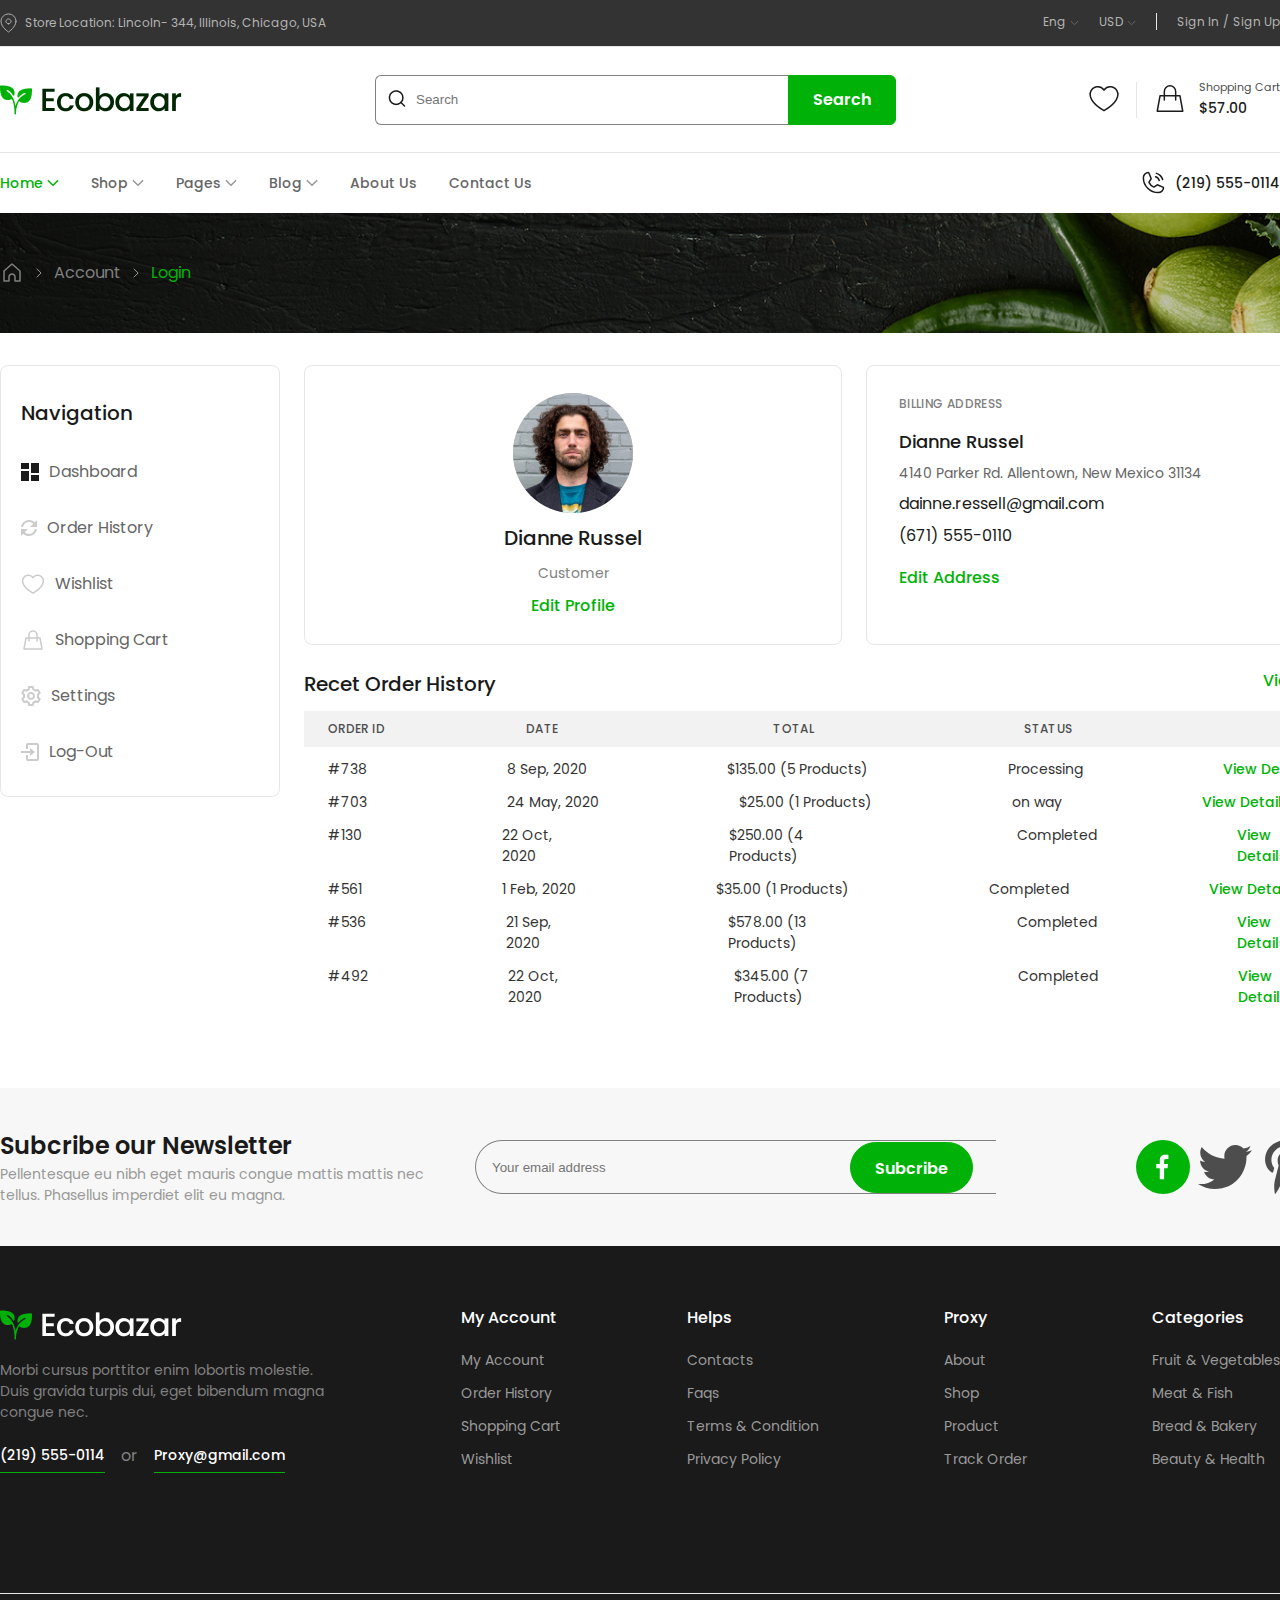
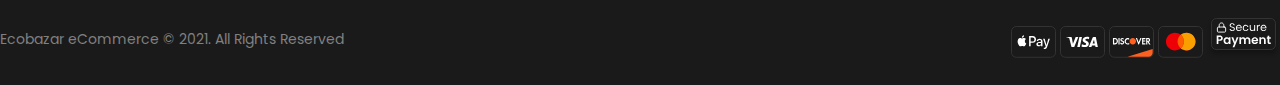
<file: profile.html>
<!DOCTYPE html>
<html lang="en">

<head>
    <meta charset="UTF-8">
    <meta name="viewport" content="width=device-width, initial-scale=1.0">
    <title>profile</title>
    <link rel="stylesheet" href="profile.css">
    <link rel="stylesheet" href="reset.css">
    <link rel="preconnect" href="https://fonts.googleapis.com">
    <link rel="preconnect" href="https://fonts.gstatic.com" crossorigin>
    <link
        href="https://fonts.googleapis.com/css2?family=Poppins:ital,wght@0,100;0,200;0,300;0,400;0,500;0,600;0,700;0,800;0,900;1,100;1,200;1,300;1,400;1,500;1,600;1,700;1,800;1,900&display=swap"
        rel="stylesheet">
</head>

<body>
    <header>
        <div class="headermap__wrapper">
            <div class="headermap main__wrapper">
                <div class="location">
                    <img src="images/Map.svg" alt="map ">
                    <span class="BodyTiny400--grey">Store Location: Lincoln- 344, Illinois, Chicago, USA</span>
                </div>
                <div class="link__wrapper">
                    <div class="region__wrapper">
                        <div class="moneyunit">
                            <div>
                                <span class="BodyTiny400--grey">Eng</span>
                                <img src="images/down pointer.svg" alt="downpointer">
                            </div>
                            <div>
                                <span class="BodyTiny400--grey">USD</span>
                                <img src="images/down pointer.svg" alt="downpointer">
                            </div>
                        </div>
                        <div class="signing">
                            <span class="BodyTiny400--grey">Sign In</span>
                            <span class="BodyTiny400--grey">/</span>
                            <span class="BodyTiny400--grey">Sign Up</span>
                        </div>
                    </div>
                </div>
            </div>
        </div>
        <div class="header__wrapper--container">
            <div class="main__wrapper header__container">
                <div class="logo">
                    <img src="images/main logo.png" alt="Logo">
                </div>
                <div class="search__wrapper">
                    <div class="searchbar__wrapper">
                        <label for="searchbar"><img src="images/search bar.png" alt="searchbar"></label>
                        <input type="search" placeholder="Search" id="searchbar" class="searchbarinput">
                    </div>
                    <input type="submit" value="Search" class="submitinput BodySmall600--white ">
                </div>
                <div class="shopping__wrapper">
                    <div class="heart__wrapper">
                        <img src="images/Heart.svg" alt="Heart">
                    </div>
                    <div class="cart__wrapper">
                        <div class="cart__icon">
                            <img src="images/shopping cart.svg" alt="shoppingcart">
                        </div>
                        <div class="cart__info">
                            <span class="cart__text">Shopping Cart</span>
                            <span class="cart__price"> &#36;57.00</span>
                        </div>
                    </div>
                </div>
            </div>
        </div>
        <nav>
            <div class="navigation__wrapper">
                <div class="main__wrapper navigation">
                    <div class="pages__navigation">
                        <div class="nav__info">
                            <a class="homebutton">Home</a>
                            <img src="images/greendownponter.svg" alt="greendownponter">
                        </div>
                        <div class="nav__info">
                            <a class="nav__text">Shop</a>
                            <img src="images/big bown pointer.svg" alt="big down pointer">
                        </div>
                        <div class="nav__info">
                            <a class="nav__text">Pages</a>
                            <img src="images/big bown pointer.svg" alt="big down pointer">
                        </div>
                        <div class="nav__info">
                            <a class="nav__text">Blog</a>
                            <img src="images/big bown pointer.svg" alt="big down pointer">
                        </div>
                        <div class="nav__info">
                            <a class="nav__text">About Us</a>
                        </div>
                        <div class="nav__info">
                            <a class="nav__text">Contact Us</a>
                        </div>
                    </div>
                    <div class="phonecall__wrapper">
                        <img src="images/blackphonecall.svg" alt="blackphonecall">
                        <span class="BodySmall500">(219) 555-0114</span>
                    </div>
                </div>
            </div>
            <div class="address-holder__wrapper">
                <div class="main__wrapper address__info">
                    <div class="address__details">
                        <img src="images/home.svg" alt="home">
                        <img src="images/rightpointergrey.svg" alt="rightpointergrey">
                        <span class="BodyMedium400">Account</span>
                        <img src="images/rightpointergrey.svg" alt="rightpointergrey">
                        <span class="BodyMedium400--green">Login</span>
                    </div>
                </div>
            </div>
        </nav>
    </header>
    <main>
        <section>
            <div class="main__wrapper--fullscreen">
                <div class="main__wrapper profile__wrapper">
                    <aside class="aside__wrapper">
                        <div class="aside__info">
                            <span class="BodyXL500">Navigation</span>
                        </div>
                        <div class="aside__info">
                            <img src="images/dashboard.svg" alt="dashboard">
                            <span class="BodyMedium400--grey">Dashboard</span>
                        </div>
                        <div class="aside__info">
                            <img src="images/orderhistory.svg" alt="orderhistory">
                            <span class="BodyMedium400--grey">Order History</span>
                        </div>
                        <div class="aside__info">
                            <img src="images/navigationheart.svg" alt="">
                            <span class="BodyMedium400--grey">Wishlist</span>
                        </div>
                        <div class="aside__info">
                            <img src="images/navigationbag.svg" alt="navigationbag">
                            <span class="BodyMedium400--grey">Shopping Cart</span>
                        </div>
                        <div class="aside__info">
                            <img src="images/setting.svg" alt="settings">
                            <span class="BodyMedium400--grey">Settings</span>
                        </div>
                        <div class="aside__info">
                            <img src="images/logout.svg" alt="logout">
                            <span class="BodyMedium400--grey">Log-Out</span>
                        </div>
                    </aside>
                    <div class="customer-info__wrapper">
                        <div class="personal-info__wrapper">
                            <div class="about-user__wrapper">
                                <img src="images/curlyguy.svg" alt="curlyguy">
                                <span class="BodyXL500">Dianne Russel</span>
                                <span class="BodySmall400--midgrey">Customer</span>
                                <span class="BodyMedium500--green">Edit Profile</span>
                            </div>
                            <div class="personal__info">
                                <span class="capslock">billing address</span>
                                <div class="personal__details">
                                    <span class="BodyLarge500">Dianne Russel</span>
                                    <span class="BodySmall400--darkgrey">4140 Parker Rd. Allentown, New Mexico
                                        31134</span>
                                    <span class="BodyMedium400--black">dainne.ressell@gmail.com</span>
                                    <span class="BodyMedium400--black">(671) 555-0110</span>
                                </div>
                                <span class="BodyMedium500--green">Edit Address</span>
                            </div>
                        </div>
                        <div class="history__wrapper">
                            <div class="history__header">
                                <span class="BodyXL500">Recet Order History</span>
                                <span class="BodyMedium500--green">View All</span>
                            </div>
                            <div class="history__details">
                                <div class="about__details">
                                    <span class="capslock--dark">order id</span>
                                    <span class="capslock--dark">date</span>

                                </div>
                                <div class="details__wrapper">
                                    <span class="capslock--dark">total</span>
                                    <span class="capslock--dark">status</span>

                                </div>
                            </div>
                            <div class="history__info">
                                <span class="BodySmall400--lightdark">#738</span>
                                <span class="BodySmall400--lightdark"> 8 Sep, 2020</span>
                                <span class="BodySmall400--lightdark"><span class="BodySmall500--dark">$135.00</span> (5
                                    Products)</span>
                                <span class="BodySmall400--lightdark">Processing</span>
                                <span class="BodySmall500--green">View Details</span>
                            </div>
                            <div class="history__info">
                                <span class="BodySmall400--lightdark">#703</span>
                                <span class="BodySmall400--lightdark"> 24 May, 2020</span>
                                <span class="BodySmall400--lightdark"><span class="BodySmall500--dark">$25.00</span> (1
                                    Products)</span>
                                <span class="BodySmall400--lightdark">on way</span>
                                <span class="BodySmall500--green">View Details</span>
                            </div>
                            <div class="history__info">
                                <span class="BodySmall400--lightdark">#130</span>
                                <span class="BodySmall400--lightdark"> 22 Oct, 2020</span>
                                <span class="BodySmall400--lightdark"><span class="BodySmall500--dark">$250.00</span> (4
                                    Products)</span>
                                <span class="BodySmall400--lightdark">Completed</span>
                                <span class="BodySmall500--green">View Details</span>
                            </div>
                            <div class="history__info">
                                <span class="BodySmall400--lightdark">#561</span>
                                <span class="BodySmall400--lightdark"> 1 Feb, 2020</span>
                                <span class="BodySmall400--lightdark"><span class="BodySmall500--dark">$35.00</span> (1
                                    Products)</span>
                                <span class="BodySmall400--lightdark">Completed</span>
                                <span class="BodySmall500--green">View Details</span>
                            </div>
                            <div class="history__info">
                                <span class="BodySmall400--lightdark">#536</span>
                                <span class="BodySmall400--lightdark"> 21 Sep, 2020</span>
                                <span class="BodySmall400--lightdark"><span class="BodySmall500--dark">$578.00</span>
                                    (13 Products)</span>
                                <span class="BodySmall400--lightdark">Completed</span>
                                <span class="BodySmall500--green">View Details</span>
                            </div>
                            <div class="history__info">
                                <span class="BodySmall400--lightdark">#492</span>
                                <span class="BodySmall400--lightdark"> 22 Oct, 2020</span>
                                <span class="BodySmall400--lightdark"><span class="BodySmall500--dark">$345.00</span> (7
                                    Products)</span>
                                <span class="BodySmall400--lightdark">Completed</span>
                                <span class="BodySmall500--green">View Details</span>
                            </div>
                        </div>
                    </div>
                </div>
            </div>
        </section>
        <section>
            <div class="main__wrapper--fullscreen bg--grey">
                <div class="main__wrapper subscription__wrapper">
                    <div class="subscription__info">
                        <span class="BodyXXL600">Subcribe our Newsletter</span>
                        <p class="BodySmall400--grey">Pellentesque eu nibh eget mauris congue mattis mattis nec tellus.
                            Phasellus imperdiet elit eu magna.</p>
                    </div>
                    <div class="subscription__details">
                        <div class="subscription__email">
                            <div class="search__wrapper--footer">
                                <div class="searchbar__wrapper--footer">
                                    <label for="searchbar"></label>
                                    <input type="search" placeholder="Your email address" id="searchbar"
                                        class="searchbarinput--footer">
                                </div>
                                <input type="submit" value="Subcribe" class="submitinput--footer ">
                            </div>
                        </div>
                        <div class="subscription__company">
                            <img src="images/greenfacebook.svg" alt="greenfacebook">
                            <img src="images/twitter.svg" alt="twitter">
                            <img src="images/pinterest.svg" alt="pinterest">
                            <img src="images/instagram.svg" alt="instagram">
                        </div>
                    </div>
                </div>
            </div>
        </section>
    </main>
<footer>
    <div class="main__wrapper--fullscreen bg__dark">
        <div class="main__wrapper footer__wrapper">
            <div class="footer-info__wrapper">
                <div class="footer-logo__wrapper">
                    <img src="images/footerlogo.png" alt="footerlogo" class="footerlogo">
                    <p class="BodySmall400--midgrey">Morbi cursus porttitor enim lobortis molestie. Duis gravida
                        turpis dui,
                        eget bibendum magna
                        congue nec.</p>
                    <div class="contactinfo__wrapper">
                        <div class="contactinfo">
                            <span class="BodySmall500--white">(219) 555-0114</span>
                        </div>
                        <span class="BodyMedium400">or</span>
                        <div class="contactinfo">
                            <span class="BodySmall500--white">Proxy@gmail.com</span>
                        </div>
                    </div>
                </div>
                <div class="footer__info">
                    <span class="BodyMedium500--white">My Account</span>
                    <div class="footer__details">
                        <span class="BodySmall400--grey">My Account</span>
                        <span class="BodySmall400--grey">Order History</span>
                        <span class="BodySmall400--grey">Shopping Cart</span>
                        <span class="BodySmall400--grey">Wishlist</span>
                    </div>
                </div>
                <div class="footer__info">
                    <span class="BodyMedium500--white">Helps</span>
                    <div class="footer__details">
                        <span class="BodySmall400--grey">Contacts</span>
                        <span class="BodySmall400--grey">Faqs</span>
                        <span class="BodySmall400--grey">Terms &amp; Condition</span>
                        <span class="BodySmall400--grey">Privacy Policy</span>
                    </div>
                </div>
                <div class="footer__info">
                    <span class="BodyMedium500--white">Proxy</span>
                    <div class="footer__details">
                        <span class="BodySmall400--grey">About</span>
                        <span class="BodySmall400--grey">Shop</span>
                        <span class="BodySmall400--grey">Product</span>
                        <span class="BodySmall400--grey">Track Order</span>
                    </div>
                </div>
                <div class="footer__info">
                    <span class="BodyMedium500--white">Categories</span>
                    <div class="footer__details">
                        <span class="BodySmall400--grey">Fruit &amp; Vegetables</span>
                        <span class="BodySmall400--grey">Meat &amp; Fish</span>
                        <span class="BodySmall400--grey">Bread &amp; Bakery</span>
                        <span class="BodySmall400--grey">Beauty &amp; Health</span>
                    </div>
                </div>
            </div>
            <div class="footer__footer">
                <span class="BodySmall400--midgrey">Ecobazar eCommerce &copy; 2021. All Rights Reserved</span>
                <div class="payment__wrapper">
                    <img src="images/applel=pay.svg" alt="applepay">
                    <img src="images/Visa.svg" alt="visa">
                    <img src="images/discover.svg" alt="Discover">
                    <img src="images/mastercard.svg" alt="Mastercard">
                    <img src="images/security.svg" alt="security">
                </div>
            </div>
        </div>
    </div>
</footer>
</body>

</html>
</file>
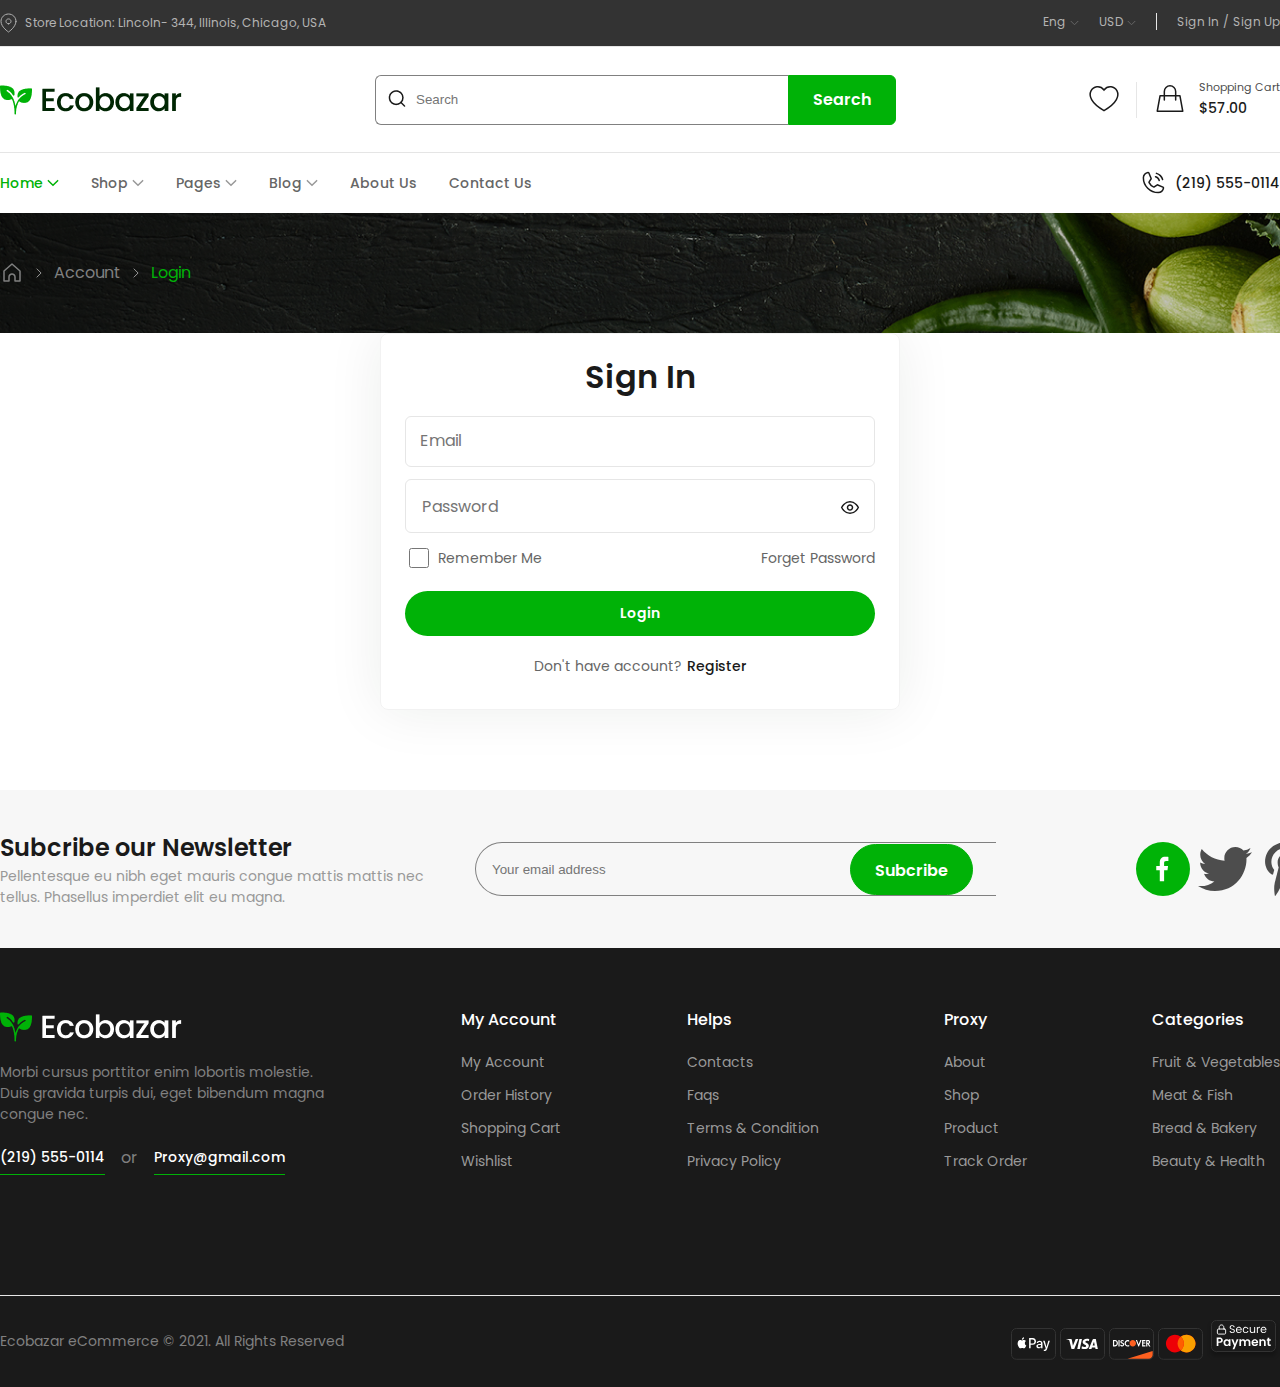
<file: signin.html>
<!DOCTYPE html>
<html lang="en">

<head>
    <meta charset="UTF-8">
    <meta name="viewport" content="width=device-width, initial-scale=1.0">
    <title>SignIn</title>
    <link rel="stylesheet" href="signin..css">
    <link rel="stylesheet" href="reset.css">
    <link rel="preconnect" href="https://fonts.googleapis.com">
    <link rel="preconnect" href="https://fonts.gstatic.com" crossorigin>
    <link
        href="https://fonts.googleapis.com/css2?family=Poppins:ital,wght@0,100;0,200;0,300;0,400;0,500;0,600;0,700;0,800;0,900;1,100;1,200;1,300;1,400;1,500;1,600;1,700;1,800;1,900&display=swap"
        rel="stylesheet">
</head>

<body>
    <header>
        <div class="headermap__wrapper">
            <div class="headermap main__wrapper">
                <div class="location">
                    <img src="images/Map.svg" alt="map ">
                    <span class="BodyTiny400--grey">Store Location: Lincoln- 344, Illinois, Chicago, USA</span>
                </div>
                <div class="link__wrapper">
                    <div class="region__wrapper">
                        <div class="moneyunit">
                            <div>
                                <span class="BodyTiny400--grey">Eng</span>
                                <img src="images/down pointer.svg" alt="downpointer">
                            </div>
                            <div>
                                <span class="BodyTiny400--grey">USD</span>
                                <img src="images/down pointer.svg" alt="downpointer">
                            </div>
                        </div>
                        <div class="signing">
                            <span class="BodyTiny400--grey">Sign In</span>
                            <span class="BodyTiny400--grey">/</span>
                            <span class="BodyTiny400--grey">Sign Up</span>
                        </div>
                    </div>
                </div>
            </div>
        </div>
        <div class="header__wrapper--container">
            <div class="main__wrapper header__container">
                <div class="logo">
                    <img src="images/main logo.png" alt="Logo">
                </div>
                <div class="search__wrapper">
                    <div class="searchbar__wrapper">
                        <label for="searchbar"><img src="images/search bar.png" alt="searchbar"></label>
                        <input type="search" placeholder="Search" id="searchbar" class="searchbarinput">
                    </div>
                    <input type="submit" value="Search" class="submitinput BodySmall600--white ">
                </div>
                <div class="shopping__wrapper">
                    <div class="heart__wrapper">
                        <img src="images/Heart.svg" alt="Heart">
                    </div>
                    <div class="cart__wrapper">
                        <div class="cart__icon">
                            <img src="images/shopping cart.svg" alt="shoppingcart">
                        </div>
                        <div class="cart__info">
                            <span class="cart__text">Shopping Cart</span>
                            <span class="cart__price"> &#36;57.00</span>
                        </div>
                    </div>
                </div>
            </div>
        </div>
        <nav>
            <div class="navigation__wrapper">
                <div class="main__wrapper navigation">
                    <div class="pages__navigation">
                        <div class="nav__info">
                            <a class="homebutton">Home</a>
                            <img src="images/greendownponter.svg" alt="greendownponter">
                        </div>
                        <div class="nav__info">
                            <a class="nav__text">Shop</a>
                            <img src="images/big bown pointer.svg" alt="big down pointer">
                        </div>
                        <div class="nav__info">
                            <a class="nav__text">Pages</a>
                            <img src="images/big bown pointer.svg" alt="big down pointer">
                        </div>
                        <div class="nav__info">
                            <a class="nav__text">Blog</a>
                            <img src="images/big bown pointer.svg" alt="big down pointer">
                        </div>
                        <div class="nav__info">
                            <a class="nav__text">About Us</a>
                        </div>
                        <div class="nav__info">
                            <a class="nav__text">Contact Us</a>
                        </div>
                    </div>
                    <div class="phonecall__wrapper">
                        <img src="images/blackphonecall.svg" alt="blackphonecall">
                        <span class="BodySmall500">(219) 555-0114</span>
                    </div>
                </div>
            </div>
            <div class="address-holder__wrapper">
                <div class="main__wrapper address__info">
                    <div class="address__details">
                        <img src="images/home.svg" alt="home">
                        <img src="images/rightpointergrey.svg" alt="rightpointergrey">
                        <span class="BodyMedium400">Account</span>
                        <img src="images/rightpointergrey.svg" alt="rightpointergrey">
                        <span class="BodyMedium400--green">Login</span>
                    </div>
                </div>
            </div>
        </nav>
    </header>
    <main>
        <section>

            <div class="main__wrapper--fullscreen">
                <div class="signin__wrapper">
                    <span class="Heading05-600">Sign In</span>
                    <div class="signin-input__wrapper">
                        <input type="email" placeholder="Email" class="signin-input">
                        <div class="signin-input__password">
                            <label for="Password"><img src="images/openeye.svg" alt="openeye" class="password__img"></label>
                            <input type="Password" placeholder="Password" id="Password" class="signin-password">
                        </div>
                        <div class="password__wrapper">
                            <div class="rememberme__wrapper">
                                <input type="checkbox" class="checkbox">
                                <span class="BodySmall400--darkgrey">Remember Me</span>
                            </div>
                            <span class="BodySmall400--darkgrey">Forget Password</span>
                        </div>
                    </div>
                    <button class="login-button BodySmall600--white">Login</button>
                    <div class="register__wrapper">
                        <span class="BodySmall400--darkgrey">Don't have account?</span>
                        
                        <span class="BodySmall500">Register</span>
                    </div>
                </div>
            </div>
        </section>
        <section>
            <div class="main__wrapper--fullscreen bg--grey">
                <div class="main__wrapper subscription__wrapper">
                    <div class="subscription__info">
                        <span class="BodyXXL600">Subcribe our Newsletter</span>
                        <p class="BodySmall400--grey">Pellentesque eu nibh eget mauris congue mattis mattis nec tellus.
                            Phasellus imperdiet elit eu magna.</p>
                    </div>
                    <div class="subscription__details">
                        <div class="subscription__email">
                            <div class="search__wrapper--footer">
                                <div class="searchbar__wrapper--footer">
                                    <label for="searchbar"></label>
                                    <input type="search" placeholder="Your email address" id="searchbar"
                                        class="searchbarinput--footer">
                                </div>
                                <input type="submit" value="Subcribe" class="submitinput--footer ">
                            </div>
                        </div>
                        <div class="subscription__company">
                            <img src="images/greenfacebook.svg" alt="greenfacebook">
                            <img src="images/twitter.svg" alt="twitter">
                            <img src="images/pinterest.svg" alt="pinterest">
                            <img src="images/instagram.svg" alt="instagram">
                        </div>
                    </div>
                </div>
            </div>
        </section>
    </main>
    <footer>
        <div class="main__wrapper--fullscreen bg__dark">
            <div class="main__wrapper footer__wrapper">
                <div class="footer-info__wrapper">
                    <div class="footer-logo__wrapper">
                        <img src="images/footerlogo.png" alt="footerlogo" class="footerlogo">
                        <p class="BodySmall400--midgrey">Morbi cursus porttitor enim lobortis molestie. Duis gravida
                            turpis dui,
                            eget bibendum magna
                            congue nec.</p>
                        <div class="contactinfo__wrapper">
                            <div class="contactinfo">
                                <span class="BodySmall500--white">(219) 555-0114</span>
                            </div>
                            <span class="BodyMedium400">or</span>
                            <div class="contactinfo">
                                <span class="BodySmall500--white">Proxy@gmail.com</span>
                            </div>
                        </div>
                    </div>
                    <div class="footer__info">
                        <span class="BodyMedium500--white">My Account</span>
                        <div class="footer__details">
                            <span class="BodySmall400--grey">My Account</span>
                            <span class="BodySmall400--grey">Order History</span>
                            <span class="BodySmall400--grey">Shopping Cart</span>
                            <span class="BodySmall400--grey">Wishlist</span>
                        </div>
                    </div>
                    <div class="footer__info">
                        <span class="BodyMedium500--white">Helps</span>
                        <div class="footer__details">
                            <span class="BodySmall400--grey">Contacts</span>
                            <span class="BodySmall400--grey">Faqs</span>
                            <span class="BodySmall400--grey">Terms &amp; Condition</span>
                            <span class="BodySmall400--grey">Privacy Policy</span>
                        </div>
                    </div>
                    <div class="footer__info">
                        <span class="BodyMedium500--white">Proxy</span>
                        <div class="footer__details">
                            <span class="BodySmall400--grey">About</span>
                            <span class="BodySmall400--grey">Shop</span>
                            <span class="BodySmall400--grey">Product</span>
                            <span class="BodySmall400--grey">Track Order</span>
                        </div>
                    </div>
                    <div class="footer__info">
                        <span class="BodyMedium500--white">Categories</span>
                        <div class="footer__details">
                            <span class="BodySmall400--grey">Fruit &amp; Vegetables</span>
                            <span class="BodySmall400--grey">Meat &amp; Fish</span>
                            <span class="BodySmall400--grey">Bread &amp; Bakery</span>
                            <span class="BodySmall400--grey">Beauty &amp; Health</span>
                        </div>
                    </div>
                </div>
                <div class="footer__footer">
                    <span class="BodySmall400--midgrey">Ecobazar eCommerce &copy; 2021. All Rights Reserved</span>
                    <div class="payment__wrapper">
                        <img src="images/applel=pay.svg" alt="applepay">
                        <img src="images/Visa.svg" alt="visa">
                        <img src="images/discover.svg" alt="Discover">
                        <img src="images/mastercard.svg" alt="Mastercard">
                        <img src="images/security.svg" alt="security">
                    </div>
                </div>
            </div>
        </div>
    </footer>
</body>
    
</body>

</html>
</file>
<file: style.css>
.main__wrapper {
    width: 1320px;
}

/* || Typhography || */

a {
    text-decoration: none;
}

.sale__info .blue {
    background-color: #2388ff;
}

.categories__card--big:hover {
    border: 1px solid #2C742F;
    box-shadow: 0px 0px 12px 0px rgba(32, 181, 38, 0.32);
}

.categories__card--big:hover h5 {
    color: #2C742F;
}

.timeleft__text {
    color: #999;
    text-align: center;
    font-family: Poppins;
    font-size: 14px;
    font-style: normal;
    font-weight: 400;
    line-height: 18px;
}

.BodyMedium400 {
    color: #808080;
    font-family: Poppins;
    font-size: 16px;
    font-style: normal;
    font-weight: 400;
    line-height: 24px;
}

.BodyMedium400--white {
    color: #FFF;
    font-family: Poppins;
    font-size: 16px;
    font-style: normal;
    font-weight: 400;
    line-height: 24px;
    opacity: 0.8;
}

.heading01-600 {
    color: #fff;
    font-family: Poppins;
    font-size: 56px;
    font-style: normal;
    font-weight: 600;
    line-height: 67.2px
}

.heading01-400 {
    color: #FFF;
    font-family: Poppins;
    font-size: 56px;
    font-style: normal;
    font-weight: 400;
    line-height: 67.2px;
}

.BodyXXL500 {
    color: #1A1A1A;
    font-family: Poppins;
    font-size: 24px;
    font-style: normal;
    font-weight: 500;
    line-height: 36px;
}

.oldprice--big {
    color: #999;
    font-family: Poppins;
    font-size: 24px;
    font-style: normal;
    font-weight: 400;
    line-height: 36px;
    text-decoration-line: line-through;
}

h3.XXL600--white {
    color: #FFF;
    text-align: center;
    font-family: Poppins;
    font-size: 40px;
    font-style: normal;
    font-weight: 600;
    line-height: 48px;
}

h3.XXL600 {
    color: #1A1A1A;
    text-align: center;
    font-family: Poppins;
    font-size: 40px;
    font-style: normal;
    font-weight: 600;
    line-height: 48px;
}

.fruit__sale {
    color: #FCC900;
    text-align: center;
    font-family: Poppins;
    font-size: 18px;
    font-style: normal;
    font-weight: 600;
    line-height: 27px;
    padding: 6px 12px;
    background-color: #1A1A1A;
    border-radius: 5px;
}

.time-text {
    color: rgba(255, 255, 255, 0.80);
    text-align: center;
    font-family: Poppins;
    font-size: 10px;
    font-style: normal;
    font-weight: 500;
    line-height: 10px;
    letter-spacing: 0.3px;
    text-transform: uppercase;
}

.time-text--grey {
    color: #999;
    text-align: center;
    font-family: Poppins;
    font-size: 12px;
    font-style: normal;
    font-weight: 400;
    line-height: 12px;
    letter-spacing: 0.36px;
    text-transform: uppercase;
}

.BodyTiny400 {
    color: #808080;
    font-family: Poppins;
    font-size: 12px;
    font-style: normal;
    font-weight: 400;
    line-height: 15.6px;
}

.BodyXXL400 {
    color: #FFF;
    text-align: center;
    font-family: Poppins;
    font-size: 24px;
    font-style: normal;
    font-weight: 400;
    line-height: 36px;
}

.BodyXXL400--grey {
    color: rgba(255, 255, 255, 0.60);
    text-align: center;
    font-family: Poppins;
    font-size: 24px;
    font-style: normal;
    font-weight: 400;
    line-height: 36px;
}

.addtocart:hover {
    background-color: #2C742F;
}

.BodyXXL400--darkgrey {
    color: #808080;
    text-align: center;
    font-family: Poppins;
    font-size: 20px;
    font-style: normal;
    font-weight: 400;
    line-height: 27px;
}

.footer__details span:hover {
    color: #FFF;
}

.categories__card--medium:hover {
    border: 1px solid #2C742F;
    box-shadow: 0px 0px 12px 0px rgba(32, 181, 38, 0.32);
}

.categories__card--medium:hover span {
    color: #2C742F;
}

.categories__card:hover {
    border: 1px solid #2C742F;
    box-shadow: 0px 0px 12px 0px rgba(32, 181, 38, 0.32);
}

.categories__card:hover span {
    color: #2C742F;
}

.blog__wrapper p:hover {
    color: #2C742F;
}

.BodyLarge500 {
    color: #1A1A1A;
    text-align: center;
    font-family: Poppins;
    font-size: 18px;
    font-style: normal;
    font-weight: 500;
    line-height: 27px;

}

.BodyLarge500--noncenter {
    color: #1A1A1A;
    font-family: Poppins;
    font-size: 18px;
    font-style: normal;
    font-weight: 500;
    line-height: 27px;

}

.BodyLarge500--green {
    color: #2C742F;
    text-align: center;
    font-family: Poppins;
    font-size: 18px;
    font-style: normal;
    font-weight: 500;
    line-height: 27px;

}


.BodyLarge400-white {
    color: #FFF;
    text-align: center;
    font-family: Poppins;
    font-size: 18px;
    font-style: normal;
    font-weight: 400;
    line-height: 27px
}

.BodyLarge400 {
    color: #4D4D4D;
    text-align: center;
    font-family: Poppins;
    font-size: 18px;
    font-style: normal;
    font-weight: 400;
    line-height: 27px
}


.BodySmall400 {
    color: #4D4D4D;
    font-family: Poppins;
    font-size: 14px;
    font-style: normal;
    font-weight: 400;
    line-height: 21px;
}

.BodyXXL600 {
    color: #1A1A1A;
    font-family: Poppins;
    font-size: 24px;
    font-style: normal;
    font-weight: 600;
    line-height: 36px;
}

.BodySmall400--midgrey {
    color: #808080;
    font-family: Poppins;
    font-size: 14px;
    font-style: normal;
    font-weight: 400;
    line-height: 21px;
}

.BodySmall400--darkgrey {
    color: #666;
    font-family: Poppins;
    font-size: 14px;
    font-style: normal;
    font-weight: 400;
    line-height: 21px;
}

.BodySmall400--grey {
    color: #999;
    font-family: Poppins;
    font-size: 14px;
    font-style: normal;
    font-weight: 400;
    line-height: 21px;
}

.BodySmall400--white {
    color: rgb(255, 255, 255, 0.8);
    font-family: Poppins;
    font-size: 14px;
    font-style: normal;
    font-weight: 400;
    line-height: 21px;
}

.BodySmall600--white {
    color: #FFF;
    font-family: Poppins;
    font-size: 14px;
    font-style: normal;
    font-weight: 600;
    line-height: 16.8px;
}

.BodySmall600--green {
    color: #00b207;
    font-family: Poppins;
    font-size: 14px;
    font-style: normal;
    font-weight: 600;
    line-height: 16.8px;
}

.cart__price {
    color: #1A1A1A;
    font-family: Poppins;
    font-size: 14px;
    font-style: normal;
    font-weight: 500;
    line-height: 14px;
}

.cart__text {
    color: #4D4D4D;
    font-family: Poppins;
    font-size: 11px;
    font-style: normal;
    font-weight: 400;
    line-height: 13.2px;
}

.homebutton {
    color: #FFF;
    font-family: Poppins;
    font-size: 14px;
    font-style: normal;
    font-weight: 500;
    line-height: 21px;
}

.orange {
    color: #FF8A00;
}

.nav__text {
    color: #999;
    font-family: Poppins;
    font-size: 14px;
    font-style: normal;
    font-weight: 500;
    line-height: 21px;
}

.BodySmall500--white {
    color: #FFF;
    font-family: Poppins;
    font-size: 14px;
    font-style: normal;
    font-weight: 500;
    line-height: 21px;
}

h2.XL {
    color: #FFF;
    font-family: Poppins;
    font-size: 48px;
    font-style: normal;
    font-weight: 600;
    line-height: 57.6px;

}

.hero__info--heading {
    width: 589px;
}

.BodyXL500--white {
    color: #FFF;
    font-family: Poppins;
    font-size: 20px;
    font-style: normal;
    font-weight: 500;
    line-height: 30px;
}

.BodyXL500 {
    color: #1A1A1A;
    font-family: Poppins;
    font-size: 20px;
    font-style: normal;
    font-weight: 500;
    line-height: 30px;
}

.BodyXL600--orange {
    color: #FFF;
    font-family: Poppins;
    font-size: 20px;
    font-style: normal;
    font-weight: 600;
    line-height: 30px;
    background-color: #ff8a00;
    padding: 4px 12px;
}

.orange-text {
    color: #FF8A00;
    text-align: center;
    font-family: Poppins;
    font-size: 20px;
    font-style: normal;
    font-weight: 600;
    line-height: 30px;
}

.medium__capslock {
    color: #1A1A1A;
    font-family: Poppins;
    font-size: 14px;
    font-style: normal;
    font-weight: 500;
    line-height: 14px;
    letter-spacing: 0.42px;
    text-transform: uppercase;
}

.capslock {
    color: #808080;
    text-align: center;
    font-family: Poppins;
    font-size: 12px;
    font-style: normal;
    font-weight: 500;
    line-height: 12px;
    letter-spacing: 0.36px;
    text-transform: uppercase;
}

.medium__capslock--white {
    color: #FFF;
    font-family: Poppins;
    font-size: 14px;
    font-style: normal;
    font-weight: 500;
    line-height: 14px;
    letter-spacing: 0.42px;
    text-transform: uppercase;
}

h5.XL {
    color: #1A1A1A;
    font-family: Poppins;
    font-size: 32px;
    font-style: normal;
    font-weight: 600;
    line-height: 38.4px;
}

.large-capslock--white {
    color: #fff;
    font-family: Poppins;
    font-size: 16px;
    font-style: normal;
    font-weight: 500;
    line-height: 16px;
    letter-spacing: 0.32px;
    text-transform: uppercase;
}

h5.XL--white {
    color: #fff;
    font-family: Poppins;
    font-size: 32px;
    font-style: normal;
    font-weight: 600;
    line-height: 38.4px;
    text-align: center;
}

.BodyMedium500--green {
    color: #00B207;
    font-family: Poppins;
    font-size: 16px;
    font-style: normal;
    font-weight: 500;
    line-height: 24px;
}

.BodyMedium500 {
    color: #1A1A1A;
    font-family: Poppins;
    font-size: 16px;
    font-style: normal;
    font-weight: 500;
    line-height: 24px;
}

.BodyMedium500--white {
    color: #fff;
    font-family: Poppins;
    font-size: 16px;
    font-style: normal;
    font-weight: 500;
    line-height: 24px;
}

.BodyMedium600 {
    color: #1A1A1A;
    font-family: Poppins;
    font-size: 16px;
    font-style: normal;
    font-weight: 600;
    line-height: 19.2px;
}

.BodyMedium600--white {
    color: #fff;
    font-family: Poppins;
    font-size: 16px;
    font-style: normal;
    font-weight: 600;
    line-height: 19.2px;
}

.saletext {
    color: #FFF;
    font-family: Poppins;
    font-size: 14px;
    font-style: normal;
    font-weight: 500;
    line-height: 21px;
    background-color: #EA4B48;
    padding: 3px 8px;
    width: fit-content;
    border-radius: 4px;
}

.oldprice {
    color: #999;
    font-family: Poppins;
    font-size: 16px;
    font-style: normal;
    font-weight: 400;
    line-height: 24px;
    text-decoration-line: line-through;
}

.headermap__wrapper {
    width: 100%;
    display: flex;
    justify-content: center;
    padding: 13px 0px;
    border-bottom: 1px solid #e6e6e6;
}

.headermap {
    display: flex;
    justify-content: space-between;
    flex-wrap: wrap;
}

.location {
    display: flex;
    align-items: center;
    gap: 8px;
}

.region__wrapper {
    display: flex;
    gap: 20px;
}

.moneyunit {
    display: flex;
    padding-right: 20px;
    border-right: 1px solid #e6e6e6;
    gap: 20px;
}

.signing {
    display: flex;
    gap: 4px;
}

.header__wrapper--container {
    width: 100%;
    display: flex;
    justify-content: center;
    padding: 27.5px 0px;
}

.header__container {
    display: flex;
    justify-content: space-between;
}

.logo {
    display: flex;
    align-items: center;
}

.searchbar__wrapper {
    border: 1px solid #808080;
    border-right: none;
    border-top-left-radius: 6px;
    border-bottom-left-radius: 6px;
    display: flex;
    align-items: center;
    gap: 8px;
    padding-left: 12px;
    width: 400px;
}

.searchbar__wrapper--footer {
    border: 1px solid #808080;
    border-right: none;
    border-top-left-radius: 46px;
    border-bottom-left-radius: 46px;
    padding-left: 24px;
    width: 492px;
    height: 50px;
    display: flex;
    align-items: center;
    position: relative;
}

.searchbarinput--footer {
    height: 24px;
    border: none;
    width: 400px;
    background-color: #F7F7F7;
}

.searchbarinput {
    height: 24px;
    border: none;
    width: 400px;
    background-color: #fff;
}

.search__wrapper {
    display: flex;
}

.search__wrapper--footer {
    display: flex;
    align-items: center;
}

.submitinput {
    border: 1px solid #00b207;
    padding: 14px 24px;
    border-radius: 0px 6px 6px 0px;
    background-color: #00B207;
    color: #FFF;
    font-family: Poppins;
    font-size: 16px;
    font-style: normal;
    font-weight: 600;
    line-height: 20px;
}

.submitinput--footer {
    border: 1px solid #00b207;
    padding: 16px 24px;
    border-radius: 43px;
    background-color: #00B207;
    color: #FFF;
    font-family: Poppins;
    font-size: 16px;
    font-style: normal;
    font-weight: 600;
    line-height: 20px;
    height: 51px;
    position: absolute;
    right: 307px;
}

.shopping__wrapper {
    display: flex;
    align-items: center;
    gap: 16px;
}

.heart__wrapper {
    padding-right: 16px;
    border-right: 1px solid #e6e6e6;

}

.cart__wrapper {
    display: flex;
    gap: 12px;
}

.cart__info {
    display: flex;
    flex-direction: column;
    gap: 7px;
}

.navigation__wrapper {
    width: 100%;
    background-color: #333;
    display: flex;
    justify-content: center;
}

.navigation {
    display: flex;
    justify-content: space-between;
    padding: 16px 0px;
    align-items: center;
}

.pages__navigation {
    display: flex;
    gap: 32px;
}

.nav__info {
    display: flex;
    gap: 4px;
    align-items: center;
}

.phonecall__wrapper {
    display: flex;
    align-items: center;
    gap: 8px;
}

.main__wrapper--fullscreen {
    width: 100%;
    display: flex;
    justify-content: center;
    background-color: #FFF;
}

.hero__wrapper {
    display: flex;
    padding: 24px 0px;
    gap: 24px;
}

.main__hero {
    background-image: url(images/mainhero.png);
    width: 872px;
    height: 600px;
    display: flex;
    align-items: center;
}

.hero__info {
    display: flex;
    flex-direction: column;
    gap: 28px;
    padding-left: 60px;
}

.discount__wrapper {
    display: flex;
    flex-direction: column;
    gap: 8px;
    border-left: 1px solid #84d187;
    padding-left: 12px;
}

.discount {
    display: flex;
    gap: 8px;
}

.shop__button {
    background-color: #FFF;
    border: 1px solid #FFF;
    border-radius: 53px;
    width: fit-content;
}

.shopnow__info {
    display: flex;
    gap: 16px;
    padding: 16px 40px;
    align-items: center;
}

.hero__wrapper--small {
    background-image: url(images/product\ in\ bag.png);
    width: 432px;
    height: 288px;
    background-repeat: no-repeat;
}

.sale__wrapper {
    display: flex;
    flex-direction: column;
    gap: 12px;
    padding: 12px;
    position: absolute;

}

.sale {
    display: flex;
    flex-direction: column;
    gap: 8px;
}

.product__wrapper {
    display: flex;
    flex-direction: column;
    gap: 24px;
}

.shopnow__info--product {
    display: flex;
    gap: 16px;
    align-items: center;
}

.shopnow__info--product--second {
    display: flex;
    gap: 16px;
    align-items: center;
    justify-content: center;
}

.smallhero__wrapper {
    display: flex;
    flex-direction: column;
    gap: 24px;
}

.hero__wrapper--small--second {
    background-image: url(images/leaves\ bg.png);
    background-repeat: no-repeat;
    width: 432px;
    height: 288px;
    display: flex;
    justify-content: center;
    align-items: center;

}

.bestdeal__wrapper {
    display: flex;
    flex-direction: column;
    gap: 32px;
    width: 343px;
}

.deal__info {
    display: flex;
    flex-direction: column;
    gap: 12px;
    align-items: center;
}

.priorities__wrapper {
    display: flex;
    justify-content: center;
    align-items: center;
    background-color: #FFF;
    border-radius: 8px;
    box-shadow: 0px 8px 40px 0px rgba(0, 38, 3, 0.08);
    padding-top: 24px;
}

.priorities__info {
    display: flex;
    padding: 40px;
    justify-content: space-between;
    width: 100%;
}

.freeshipping__wrapper {
    display: flex;
    align-items: center;
    gap: 16px;
}

.freeshipping__info {
    display: flex;
    flex-direction: column;
    gap: 8px;
}

.categories__header {
    display: flex;
    justify-content: space-between;
    padding-bottom: 32px;
    padding-top: 60px;
}

.categories__header--center {
    display: flex;
    justify-content: center;
    padding-bottom: 32px;
    padding-top: 60px;
}

.categories__wrapper {
    display: flex;
    flex-wrap: wrap;
    gap: 24px;
}

.viewall__wrapper {
    display: flex;
    gap: 12px;
    align-items: center;
}

.categories__card {
    display: flex;
    flex-direction: column;
    gap: 16px;
    border-radius: 5px;
    border: 1px solid #E6E6E6;
    background-color: #FFF;
    padding: 16px 4px 24px 4px;

}

.categories__card--medium {
    display: flex;
    flex-direction: column;
    border: 1px solid #E6E6E6;
    background-color: #FFF;
    height: 327px;
    width: 262px;
}

.card__info {
    display: flex;
    flex-direction: column;
}

.card__info--wrapper {
    display: flex;
    justify-content: space-between;
    align-items: center;
    padding: 0px 12px;
}

.card__wrapper {
    display: flex;
    flex-direction: column;
    gap: 6px;
}

.product {
    box-sizing: border-box;
    padding: 5px;
    max-width: 254px;
}

.categories__wrapper--medium {
    display: flex;
    flex-wrap: wrap;
}

.banner__wrapper {
    display: flex;
    gap: 24px;
    flex-wrap: wrap;
}

.month-sale__wrapper {
    background-image: url(./images/salemonthbanner.png);
    background-repeat: no-repeat;
    width: 424px;
    height: 536px;
    display: flex;
    justify-content: center;
}

.month-sale__wrapper--meat {
    background-image: url(./images/meat.png);
    background-repeat: no-repeat;
    width: 424px;
    height: 536px;
    display: flex;
    justify-content: center;
}

.month-sale__wrapper--fruit {
    background-image: url(./images/fruit.png);
    background-repeat: no-repeat;
    width: 424px;
    height: 536px;
    display: flex;
    justify-content: center;
}

.month-sale__info {
    display: flex;
    flex-direction: column;
    gap: 8px;
    padding-top: 35px;
    align-items: center;
}

.month-sale__header {
    display: flex;
    flex-direction: column;
    align-items: center;
    gap: 16px;
}

.month-sale__main {
    display: flex;
    gap: 8px;
    justify-content: center;
    align-items: center;
}

.sale-time {
    display: flex;
    flex-direction: column;
    gap: 4px;
}

.shopnow__button {
    display: flex;
    justify-content: center;
    align-items: center;
    background-color: #FFF;
    padding: 14px 32px;
    border-radius: 43px;
    gap: 12px;
    margin-top: 24px;
    border: none;
}

.button__wrapper {
    width: 100%;
    display: flex;
    justify-content: center;
}

.bg--grey {
    background: #F7F7F7;
}

.categories__card--big {
    display: flex;
    flex-direction: column;
    border: 1px solid #E6E6E6;
    background-color: #FFF;
    width: 525px;
    height: 654px;
}

.green-apple {
    background-image: url(images/green\ apples\ with\ leaves.png);
    width: 525px;
    height: 446px;

}

.sale__info {
    display: flex;
    gap: 8px;
    padding-left: 24px;
    padding-top: 24px;
}

.addtocart__wrapper {
    display: flex;
    gap: 8px;
    padding: 0px 24px;
}

.apple__info {
    display: flex;
    flex-direction: column;
    gap: 326px;
    padding-bottom: 25px;

}

.addcart {
    display: flex;
    justify-content: center;
    align-items: center;
    gap: 12px;
    padding: 14px 32px;
    background-color: #00B207;
    border-radius: 43px;
    width: 100%;
}

.apple__details {
    width: 100%;
    display: flex;
    flex-direction: column;
    align-items: center;
    gap: 8px;
    padding-bottom: 18px;
}

.feedback__wrapper {
    width: 100%;
    display: flex;
    justify-content: center;
    align-items: center;
}

.timeleft__wrapper {
    width: 100%;
    display: flex;
    align-items: center;
    flex-direction: column;
    gap: 6px;
    padding-bottom: 24px;
}

.timeleft__header {
    text-align: center;
}

.hotdeal__wrapper {
    display: flex;
}

.categories-medium__wrapper {
    display: flex;
    flex-wrap: wrap;
    width: 795px;
}

.medium__cards {
    display: flex;
    flex-wrap: wrap;
    padding-bottom: 60px;
}

.discount-banner__wrapper {
    width: 1320px;
    height: 358px;
    background-image: url(images/DiscountBanner.png);
    background-repeat: no-repeat;
    display: flex;
    justify-content: flex-end;
    padding-top: 60px;
}

.banner__info {
    display: flex;
    flex-direction: column;
    gap: 16px;
    padding-right: 51px;
    width: 441px;
}

.banner__heading {
    display: flex;
    flex-direction: column;
    gap: 12px;
}

.banner__sale {
    display: flex;
    gap: 5px;
}

.banner__main {
    display: flex;
    flex-direction: column;
    gap: 28px;
}

.shopnow__button--green {
    display: flex;
    align-items: center;
    gap: 16px;
    padding: 16px 40px;
    background-color: #00B207;
    border-radius: 43px;
    width: fit-content;
}

.latestnews__wrapper {
    display: flex;
    gap: 24px;
    padding-bottom: 60px;
}

.latestnews {
    background-image: url(images/orangesbg.png);
    background-repeat: no-repeat;
    width: 424px;
    height: 324px;
    display: flex;
    align-items: flex-end;
}

.latestnews--second {
    background-image: url(images/eggsbg.png);
    background-repeat: no-repeat;
    width: 424px;
    height: 324px;
    display: flex;
    align-items: flex-end;
}

.latestnews--third {
    background-image: url(images/saladbg.png);
    background-repeat: no-repeat;
    width: 424px;
    height: 324px;
    display: flex;
    align-items: flex-end;
}

.calendar {
    display: flex;
    flex-direction: column;
    background-color: #FFF;
    padding: 6px 15px 10px 15px;
    align-items: center;
}

.calendar__wrapper {
    padding-left: 24px;
    padding-bottom: 24px;
}

.latestnews__info {
    display: flex;
    flex-direction: column;
    gap: 20px;
    padding: 24px;
}

.blog__info {
    display: flex;
    gap: 16px;
}

.blog {
    display: flex;
    gap: 4px;
}

.blog__wrapper {
    display: flex;
    flex-direction: column;
    gap: 8px;
    width: 376px;
}

.readmore__info--product {
    display: flex;
    gap: 12px;
    align-items: center;
}

.latestnews__card {
    border-radius: 0px 0px 8px 8px;
    box-shadow: 0px 20px 50px 0px rgba(0, 0, 0, 0.08);
    width: 424px;
    height: 494px;
}

.comments__wrapper {
    display: flex;
    gap: 24px;
    padding-bottom: 60px;
}

.comment__card {
    display: flex;
    flex-direction: column;
    gap: 16px;
    padding: 24px;
    border-radius: 8px;
    background-color: #FFF;
    box-shadow: 0px 10px 20px 0px rgba(0, 0, 0, 0.01);
    width: 376px;
}

.doublequote {
    width: 32px;
    height: 26px;
}

.comment__author {
    display: flex;
    justify-content: space-between;
    align-items: center;
}

.author__wrapper {
    display: flex;
    gap: 12px;
    align-items: center;
}

.author__info {
    display: flex;
    flex-direction: column;
}

.logo__wrapper {
    display: flex;
    justify-content: space-between;
    padding: 60px 0px;
}

.post__wrapper {
    display: flex;
    gap: 24px;
    padding-bottom: 60px;
}

.subscription__wrapper {
    display: flex;
    gap: 50px;
    align-items: center;
    padding: 40px 0px;
}

.subscription__info {
    display: flex;
    flex-direction: column;
    width: 448px;
}

.subscription__details {
    display: flex;
    gap: 140px;
}

.subscription__company {
    width: 144px;
    display: flex;
    justify-content: space-between;
    gap: 8px;

}

.bg__dark {
    background-color: #1A1A1A;
}

.footer__wrapper {
    display: flex;
    flex-direction: column;
    gap: 60px;
}

.footer-info__wrapper {
    display: flex;
    justify-content: space-between;
    padding: 60px 0px;

}

.footer-logo__wrapper {
    display: flex;
    flex-direction: column;
    gap: 16px;
    width: 336px;
}

.footerlogo {
    width: 183px;
    height: 38px;
}

.contactinfo__wrapper {
    display: flex;
    align-items: center;
    gap: 16px;
}

.contactinfo {
    border-bottom: 1px solid #00B207 ;
    padding: 6px 0px;
}

.footer__info {
    display: flex;
    flex-direction: column;
    gap: 20px;
}

.footer__details {
    display: flex;
    flex-direction: column;
    gap: 12px;
}

.footer__footer {
    display: flex;
    justify-content: space-between;
    align-items: center;
    padding: 24px 0px;
    border-top: 1px solid #E6E6E6;
}

.payment__wrapper {
    display: flex;
    gap: 8px;
    align-items: center;
}
</file>
<file: categories.css>
.main__wrapper {
    width: 1320px;
}

/* || Typhography || */

a {
    text-decoration: none;
}

.sale__info .blue {
    background-color: #2388ff;
}

.categories__card--big:hover {
    border: 1px solid #2C742F;
    box-shadow: 0px 0px 12px 0px rgba(32, 181, 38, 0.32);
}

.categories__card--big:hover h5 {
    color: #2C742F;
}

.product__img {
    width: 300px;
    height: 300px;
}

.tags__text {
    color: #1A1A1A;
    font-family: Poppins;
    font-size: 14px;
    font-style: normal;
    font-weight: 400;
    line-height: 21px;
    padding: 6px 16px;
    border-radius: 30px;
    background-color: #F2F2F2;
}

.tags__text:hover {
    background-color: #00B207;
    color: #FFF;
}


.timeleft__text {
    color: #999;
    text-align: center;
    font-family: Poppins;
    font-size: 14px;
    font-style: normal;
    font-weight: 400;
    line-height: 18px;
}

.BodyMedium400 {
    color: #808080;
    font-family: Poppins;
    font-size: 16px;
    font-style: normal;
    font-weight: 400;
    line-height: 24px;
}

.BodyMedium400--grey {
    color: #666;
    font-family: Poppins;
    font-size: 16px;
    font-style: normal;
    font-weight: 400;
    line-height: 24px;
}

.BodyMedium400--green {
    color: #00B207;
    font-family: Poppins;
    font-size: 16px;
    font-style: normal;
    font-weight: 400;
    line-height: 24px;
}

.BodyMedium400--white {
    color: #FFF;
    font-family: Poppins;
    font-size: 16px;
    font-style: normal;
    font-weight: 400;
    line-height: 24px;
    opacity: 0.8;
}

.heading01-600 {
    color: #fff;
    font-family: Poppins;
    font-size: 56px;
    font-style: normal;
    font-weight: 600;
    line-height: 67.2px
}

.heading01-400 {
    color: #FFF;
    font-family: Poppins;
    font-size: 56px;
    font-style: normal;
    font-weight: 400;
    line-height: 67.2px;
}

.BodyXXL500 {
    color: #1A1A1A;
    font-family: Poppins;
    font-size: 24px;
    font-style: normal;
    font-weight: 500;
    line-height: 36px;
}

.oldprice--big {
    color: #999;
    font-family: Poppins;
    font-size: 24px;
    font-style: normal;
    font-weight: 400;
    line-height: 36px;
    text-decoration-line: line-through;
}

h3.XXL600--white {
    color: #FFF;
    text-align: center;
    font-family: Poppins;
    font-size: 40px;
    font-style: normal;
    font-weight: 600;
    line-height: 48px;
}

h3.XXL600 {
    color: #1A1A1A;
    text-align: center;
    font-family: Poppins;
    font-size: 40px;
    font-style: normal;
    font-weight: 600;
    line-height: 48px;
}

.fruit__sale {
    color: #FCC900;
    text-align: center;
    font-family: Poppins;
    font-size: 18px;
    font-style: normal;
    font-weight: 600;
    line-height: 27px;
    padding: 6px 12px;
    background-color: #1A1A1A;
    border-radius: 5px;
}

.time-text {
    color: rgba(255, 255, 255, 0.80);
    text-align: center;
    font-family: Poppins;
    font-size: 10px;
    font-style: normal;
    font-weight: 500;
    line-height: 10px;
    letter-spacing: 0.3px;
    text-transform: uppercase;
}

.time-text--grey {
    color: #999;
    text-align: center;
    font-family: Poppins;
    font-size: 12px;
    font-style: normal;
    font-weight: 400;
    line-height: 12px;
    letter-spacing: 0.36px;
    text-transform: uppercase;
}

.BodyTiny400 {
    color: #808080;
    font-family: Poppins;
    font-size: 12px;
    font-style: normal;
    font-weight: 400;
    line-height: 15.6px;
}

.BodyTiny400--grey {
    color: #b3b3b3;
    font-family: Poppins;
    font-size: 12px;
    font-style: normal;
    font-weight: 400;
    line-height: 15.6px;
}

.BodyXXL400 {
    color: #FFF;
    text-align: center;
    font-family: Poppins;
    font-size: 24px;
    font-style: normal;
    font-weight: 400;
    line-height: 36px;
}

.BodyXXL400--grey {
    color: rgba(255, 255, 255, 0.60);
    text-align: center;
    font-family: Poppins;
    font-size: 24px;
    font-style: normal;
    font-weight: 400;
    line-height: 36px;
}

.addtocart:hover {
    background-color: #2C742F;
}

.BodyXXL400--darkgrey {
    color: #808080;
    text-align: center;
    font-family: Poppins;
    font-size: 20px;
    font-style: normal;
    font-weight: 400;
    line-height: 27px;
}

.footer__details span:hover {
    color: #FFF;
}

.categories__card--medium:hover {
    border: 1px solid #2C742F;
    box-shadow: 0px 0px 12px 0px rgba(32, 181, 38, 0.32);
}

.categories__card--medium:hover span {
    color: #2C742F;
}

.categories__card:hover {
    border: 1px solid #2C742F;
    box-shadow: 0px 0px 12px 0px rgba(32, 181, 38, 0.32);
}

.categories__card:hover span {
    color: #2C742F;
}

.blog__wrapper p:hover {
    color: #2C742F;
}

.BodyLarge500 {
    color: #1A1A1A;
    text-align: center;
    font-family: Poppins;
    font-size: 18px;
    font-style: normal;
    font-weight: 500;
    line-height: 27px;

}

.BodyLarge500--noncenter {
    color: #1A1A1A;
    font-family: Poppins;
    font-size: 18px;
    font-style: normal;
    font-weight: 500;
    line-height: 27px;

}

.BodyLarge500--green {
    color: #2C742F;
    text-align: center;
    font-family: Poppins;
    font-size: 18px;
    font-style: normal;
    font-weight: 500;
    line-height: 27px;

}


.BodyLarge400-white {
    color: #FFF;
    text-align: center;
    font-family: Poppins;
    font-size: 18px;
    font-style: normal;
    font-weight: 400;
    line-height: 27px
}

.BodyLarge400 {
    color: #4D4D4D;
    text-align: center;
    font-family: Poppins;
    font-size: 18px;
    font-style: normal;
    font-weight: 400;
    line-height: 27px
}


.BodySmall400 {
    color: #4D4D4D;
    font-family: Poppins;
    font-size: 14px;
    font-style: normal;
    font-weight: 400;
    line-height: 21px;
}

.BodySmall400--black {
    color: #1A1A1A;
    font-family: Poppins;
    font-size: 14px;
    font-style: normal;
    font-weight: 400;
    line-height: 21px;
}

.BodyXXL600 {
    color: #1A1A1A;
    font-family: Poppins;
    font-size: 24px;
    font-style: normal;
    font-weight: 600;
    line-height: 36px;
}

.BodySmall400--midgrey {
    color: #808080;
    font-family: Poppins;
    font-size: 14px;
    font-style: normal;
    font-weight: 400;
    line-height: 21px;
}

.BodySmall400--darkgrey {
    color: #666;
    font-family: Poppins;
    font-size: 14px;
    font-style: normal;
    font-weight: 400;
    line-height: 21px;
}

.BodySmall400--grey {
    color: #999;
    font-family: Poppins;
    font-size: 14px;
    font-style: normal;
    font-weight: 400;
    line-height: 21px;
}

.BodySmall400--white {
    color: rgb(255, 255, 255, 0.8);
    font-family: Poppins;
    font-size: 14px;
    font-style: normal;
    font-weight: 400;
    line-height: 21px;
}

.BodySmall600--white {
    color: #FFF;
    font-family: Poppins;
    font-size: 14px;
    font-style: normal;
    font-weight: 600;
    line-height: 16.8px;
}

.BodySmall600--green {
    color: #00b207;
    font-family: Poppins;
    font-size: 14px;
    font-style: normal;
    font-weight: 600;
    line-height: 16.8px;
}

.cart__price {
    color: #1A1A1A;
    font-family: Poppins;
    font-size: 14px;
    font-style: normal;
    font-weight: 500;
    line-height: 14px;
}

.cart__text {
    color: #4D4D4D;
    font-family: Poppins;
    font-size: 11px;
    font-style: normal;
    font-weight: 400;
    line-height: 13.2px;
}

.homebutton {
    color: #00B207;
    font-family: Poppins;
    font-size: 14px;
    font-style: normal;
    font-weight: 500;
    line-height: 21px;
}

.orange {
    color: #FF8A00;
}

.nav__text {
    color: #666;
    font-family: Poppins;
    font-size: 14px;
    font-style: normal;
    font-weight: 500;
    line-height: 21px;
}

.BodySmall500--white {
    color: #FFF;
    font-family: Poppins;
    font-size: 14px;
    font-style: normal;
    font-weight: 500;
    line-height: 21px;
}

h2.XL {
    color: #FFF;
    font-family: Poppins;
    font-size: 48px;
    font-style: normal;
    font-weight: 600;
    line-height: 57.6px;

}

.hero__info--heading {
    width: 589px;
}

.BodyXL500--white {
    color: #FFF;
    font-family: Poppins;
    font-size: 20px;
    font-style: normal;
    font-weight: 500;
    line-height: 30px;
}

.BodyXL500 {
    color: #1A1A1A;
    font-family: Poppins;
    font-size: 20px;
    font-style: normal;
    font-weight: 500;
    line-height: 30px;
}

.BodyXL600--orange {
    color: #FFF;
    font-family: Poppins;
    font-size: 20px;
    font-style: normal;
    font-weight: 600;
    line-height: 30px;
    background-color: #ff8a00;
    padding: 4px 12px;
}

.orange-text {
    color: #FF8A00;
    text-align: center;
    font-family: Poppins;
    font-size: 20px;
    font-style: normal;
    font-weight: 600;
    line-height: 30px;
}

.medium__capslock {
    color: #1A1A1A;
    font-family: Poppins;
    font-size: 14px;
    font-style: normal;
    font-weight: 500;
    line-height: 14px;
    letter-spacing: 0.42px;
    text-transform: uppercase;
}

.capslock {
    color: #808080;
    text-align: center;
    font-family: Poppins;
    font-size: 12px;
    font-style: normal;
    font-weight: 500;
    line-height: 12px;
    letter-spacing: 0.36px;
    text-transform: uppercase;
}

.medium__capslock--white {
    color: #FFF;
    font-family: Poppins;
    font-size: 14px;
    font-style: normal;
    font-weight: 500;
    line-height: 14px;
    letter-spacing: 0.42px;
    text-transform: uppercase;
}

h5.XL {
    color: #1A1A1A;
    font-family: Poppins;
    font-size: 32px;
    font-style: normal;
    font-weight: 600;
    line-height: 38.4px;
}

.large-capslock--white {
    color: #fff;
    font-family: Poppins;
    font-size: 16px;
    font-style: normal;
    font-weight: 500;
    line-height: 16px;
    letter-spacing: 0.32px;
    text-transform: uppercase;
}

h5.XL--white {
    color: #fff;
    font-family: Poppins;
    font-size: 32px;
    font-style: normal;
    font-weight: 600;
    line-height: 38.4px;
    text-align: center;
}

.BodyMedium500--green {
    color: #00B207;
    font-family: Poppins;
    font-size: 16px;
    font-style: normal;
    font-weight: 500;
    line-height: 24px;
}

.BodyMedium500 {
    color: #1A1A1A;
    font-family: Poppins;
    font-size: 16px;
    font-style: normal;
    font-weight: 500;
    line-height: 24px;
}

.BodyMedium500--white {
    color: #fff;
    font-family: Poppins;
    font-size: 16px;
    font-style: normal;
    font-weight: 500;
    line-height: 24px;
}

.BodyMedium600 {
    color: #1A1A1A;
    font-family: Poppins;
    font-size: 16px;
    font-style: normal;
    font-weight: 600;
    line-height: 19.2px;
}

.BodyMedium600--white {
    color: #fff;
    font-family: Poppins;
    font-size: 16px;
    font-style: normal;
    font-weight: 600;
    line-height: 19.2px;
}

.saletext {
    color: #FFF;
    font-family: Poppins;
    font-size: 14px;
    font-style: normal;
    font-weight: 500;
    line-height: 21px;
    background-color: #EA4B48;
    padding: 3px 8px;
    width: fit-content;
    border-radius: 4px;
}

.oldprice {
    color: #999;
    font-family: Poppins;
    font-size: 16px;
    font-style: normal;
    font-weight: 400;
    line-height: 24px;
    text-decoration-line: line-through;
}

.headermap__wrapper {
    width: 100%;
    display: flex;
    justify-content: center;
    padding: 13px 0px;
    border-bottom: 1px solid #e6e6e6;
    background-color: #333;
}

.headermap {
    display: flex;
    justify-content: space-between;
    flex-wrap: wrap;
}

.location {
    display: flex;
    align-items: center;
    gap: 8px;
}

.region__wrapper {
    display: flex;
    align-items: center;
    gap: 20px;
}

.moneyunit {
    display: flex;
    padding-right: 20px;
    border-right: 1px solid #e6e6e6;
    gap: 20px;
}

.signing {
    display: flex;
    gap: 4px;
}

.header__wrapper--container {
    width: 100%;
    display: flex;
    justify-content: center;
    padding: 27.5px 0px;
    background-color: #E5E5E5;
    box-shadow: 0px -1px 0px 0px #E5E5E5;
}

.header__container {
    display: flex;
    justify-content: space-between;
}

.logo {
    display: flex;
    align-items: center;
}

.searchbar__wrapper {
    border: 1px solid #808080;
    border-right: none;
    border-top-left-radius: 6px;
    border-bottom-left-radius: 6px;
    display: flex;
    align-items: center;
    gap: 8px;
    padding-left: 12px;
    width: 400px;
}

.searchbar__wrapper--footer {
    border: 1px solid #808080;
    border-right: none;
    border-top-left-radius: 46px;
    border-bottom-left-radius: 46px;
    padding-left: 24px;
    width: 492px;
    height: 50px;
    display: flex;
    align-items: center;
    position: relative;
}

.searchbarinput--footer {
    height: 24px;
    border: none;
    width: 400px;
    background-color: #F7F7F7;
}

.searchbarinput {
    height: 24px;
    border: none;
    width: 400px;
    background-color: #fff;
}
.search__wrapper {
    display: flex;
}

.search__wrapper--footer {
    display: flex;
    align-items: center;
}

.submitinput {
    border: 1px solid #00b207;
    padding: 14px 24px;
    border-radius: 0px 6px 6px 0px;
    background-color: #00B207;
    color: #FFF;
    font-family: Poppins;
    font-size: 16px;
    font-style: normal;
    font-weight: 600;
    line-height: 20px;
}

.submitinput--footer {
    border: 1px solid #00b207;
    padding: 16px 24px;
    border-radius: 43px;
    background-color: #00B207;
    color: #FFF;
    font-family: Poppins;
    font-size: 16px;
    font-style: normal;
    font-weight: 600;
    line-height: 20px;
    height: 51px;
    position: absolute;
    right: 307px;
}

.shopping__wrapper {
    display: flex;
    align-items: center;
    gap: 16px;
}

.heart__wrapper {
    padding-right: 16px;
    border-right: 1px solid #e6e6e6;

}

.cart__wrapper {
    display: flex;
    gap: 12px;
}

.cart__info {
    display: flex;
    flex-direction: column;
    gap: 7px;
}

.navigation__wrapper {
    width: 100%;
    background-color: #FFF;
    display: flex;
    justify-content: center;
}

.navigation {
    display: flex;
    justify-content: space-between;
    padding: 16px 0px;
    align-items: center;
    border-top: 1px solid #e5e5e5;
}

.pages__navigation {
    display: flex;
    gap: 32px;
}

.nav__info {
    display: flex;
    gap: 4px;
    align-items: center;
}

.phonecall__wrapper {
    display: flex;
    align-items: center;
    gap: 8px;
}

.main__wrapper--fullscreen {
    width: 100%;
    display: flex;
    justify-content: center;
    background-color: #FFF;
}

.hero__wrapper {
    display: flex;
    padding: 24px 0px;
    gap: 24px;
}

.main__hero {
    background-image: url(images/mainhero.png);
    width: 872px;
    height: 600px;
    display: flex;
    align-items: center;
}

.hero__info {
    display: flex;
    flex-direction: column;
    gap: 28px;
    padding-left: 60px;
}

.discount__wrapper {
    display: flex;
    flex-direction: column;
    gap: 8px;
    border-left: 1px solid #84d187;
    padding-left: 12px;
}

.discount {
    display: flex;
    gap: 8px;
}

.shop__button {
    background-color: #FFF;
    border: 1px solid #FFF;
    border-radius: 53px;
    width: fit-content;
}

.shopnow__info {
    display: flex;
    gap: 16px;
    padding: 16px 40px;
    align-items: center;
}

.hero__wrapper--small {
    background-image: url(images/product\ in\ bag.png);
    width: 432px;
    height: 288px;
    background-repeat: no-repeat;
}

.sale {
    display: flex;
    flex-direction: column;
    gap: 8px;
}

.product__wrapper {
    display: flex;
    flex-wrap: wrap;
    gap: 24px;
    height: 2085px;
}

.shopnow__info--product {
    display: flex;
    gap: 16px;
    align-items: center;
}

.shopnow__info--product--second {
    display: flex;
    gap: 16px;
    align-items: center;
    justify-content: center;
}

.smallhero__wrapper {
    display: flex;
    flex-direction: column;
    gap: 24px;
}

.hero__wrapper--small--second {
    background-image: url(images/leaves\ bg.png);
    background-repeat: no-repeat;
    width: 432px;
    height: 288px;
    display: flex;
    justify-content: center;
    align-items: center;

}

.bestdeal__wrapper {
    display: flex;
    flex-direction: column;
    gap: 32px;
    width: 343px;
}

.deal__info {
    display: flex;
    flex-direction: column;
    gap: 12px;
    align-items: center;
}

.priorities__wrapper {
    display: flex;
    justify-content: center;
    align-items: center;
    background-color: #FFF;
    border-radius: 8px;
    box-shadow: 0px 8px 40px 0px rgba(0, 38, 3, 0.08);
    padding-top: 24px;
}

.priorities__info {
    display: flex;
    padding: 40px;
    justify-content: space-between;
    width: 100%;
}

.freeshipping__wrapper {
    display: flex;
    align-items: center;
    gap: 16px;
}

.freeshipping__info {
    display: flex;
    flex-direction: column;
    gap: 8px;
}

.categories__header {
    display: flex;
    justify-content: space-between;
    padding-bottom: 32px;
    padding-top: 60px;
}

.categories__header--center {
    display: flex;
    justify-content: center;
    padding-bottom: 32px;
    padding-top: 60px;
}

.categories__wrapper {
    display: flex;
    flex-wrap: wrap;
    gap: 24px;
}

.viewall__wrapper {
    display: flex;
    gap: 12px;
    align-items: center;
}

.categories__card {
    display: flex;
    flex-direction: column;
    gap: 16px;
    border-radius: 5px;
    border: 1px solid #E6E6E6;
    background-color: #FFF;
    padding: 16px 4px 24px 4px;

}

.categories__card--medium {
    display: flex;
    flex-direction: column;
    border: 1px solid #E6E6E6;
    background-color: #FFF;
    height: 395px;
    width: 310px;
}

.card__info {
    display: flex;
    flex-direction: column;
}

.card__info--wrapper {
    display: flex;
    justify-content: space-between;
    align-items: center;
    padding: 0px 12px;
}

.card__wrapper {
    display: flex;
    flex-direction: column;
    gap: 6px;
}

.product {
    box-sizing: border-box;
    padding: 5px;
}

.categories__wrapper--medium {
    display: flex;
    flex-wrap: wrap;
    padding-bottom: 60px;
}

.bg--grey {
    background: #F7F7F7;
}


.subscription__wrapper {
    display: flex;
    gap: 50px;
    align-items: center;
    padding: 40px 0px;
}

.subscription__info {
    display: flex;
    flex-direction: column;
    width: 448px;
}

.subscription__details {
    display: flex;
    gap: 140px;
}

.subscription__company {
    width: 144px;
    display: flex;
    justify-content: space-between;
    gap: 8px;
}

.bg__dark {
    background-color: #1A1A1A;
}

.footer__wrapper {
    display: flex;
    flex-direction: column;
    gap: 60px;
}

.footer-info__wrapper {
    display: flex;
    justify-content: space-between;
    padding: 60px 0px;

}

.footer-logo__wrapper {
    display: flex;
    flex-direction: column;
    gap: 16px;
    width: 336px;
}

.footerlogo {
    width: 183px;
    height: 38px;
}

.contactinfo__wrapper {
    display: flex;
    align-items: center;
    gap: 16px;
}

.contactinfo {
    border-bottom: 1px solid #00B207;
    padding: 6px 0px;
}

.footer__info {
    display: flex;
    flex-direction: column;
    gap: 20px;
}

.footer__details {
    display: flex;
    flex-direction: column;
    gap: 12px;
}

.footer__footer {
    display: flex;
    justify-content: space-between;
    align-items: center;
    padding: 24px 0px;
    border-top: 1px solid #E6E6E6;
}

.payment__wrapper {
    display: flex;
    gap: 8px;
    align-items: center;
}

.address-holder__wrapper {
    width: 100%;
    height: 120px;
    background-image: url(images/Breadcrumbs.png);
    background-repeat: no-repeat;
    display: flex;
    justify-content: center;
    align-items: center;
}

.address__details {
    display: flex;
    gap: 12px;
}

.filter__wrapper {
    display: flex;
    justify-content: space-between;
    padding-top: 32px;
    align-items: center;
}

.filter__button {
    display: flex;
    gap: 12px;
    padding: 14px 32px;
    background-color: #00B207;
    border-radius: 43px;
}

.filter__details {
    display: flex;
    gap: 205px;
    align-items: center;
}

.filter__selection {
    display: flex;
    align-items: center;
}

.selection__button {
    display: flex;
    justify-content: space-between;
    width: 124px;
    padding: 10px 16px;
    border: 1px solid #E6E6E6;
}

.founded__results {
    display: flex;
    align-items: center;
    gap: 4px;
}

.asidebar__wrapper {
    display: flex;
    flex-direction: column;
    width: 312px;
    padding-top: 24px;
    gap: 20px;
}

.allcategories__wrapper {
    display: flex;
    flex-direction: column;
    gap: 20px;
    padding-bottom: 26px;
    border-bottom: 1px solid #e6e6e6;
}

.allcategories__info {
    display: flex;
    flex-direction: column;
    gap: 10px;
}

.allcategories {
    display: flex;
    justify-content: space-between;
}

.allcategories__details {
    display: flex;
    align-items: center;
    gap: 8px;
}

.price__wrapper {
    display: flex;
    flex-direction: column;
    gap: 16px;
    padding-bottom: 24px;
    border-bottom: 1px solid #E6E6E6;
}

.price__info {
    display: flex;
    align-items: center;
}

.rating__wrapper {
    display: flex;
    flex-direction: column;
    padding-bottom: 24px;
    gap: 10px;
    border-bottom: 1px solid #E6E6E6;
}

.rating__info {
    display: flex;
    flex-direction: column;
    gap: 10px;
}

.rating__details {
    display: flex;
    align-items: center;
    gap: 8px;
}

.statistic__wrapper {
    display: flex;
    align-items: center;
}

.popular-tag__wrapper {
    display: flex;
    flex-direction: column;
    gap: 20px;
}

.tags__wrapper {
    display: flex;
    flex-direction: column;
    gap: 8px;
    padding-bottom: 26px;
}

.tags__info {
    display: flex;
    gap: 8px;
}

.banner__wrapper {
    width: 312px;
    height: 295px;
    background-image: url(images/saladbanner.png);
    background-repeat: no-repeat;
    padding-bottom: 20px;
}

.sale-product__wrapper {
    display: flex;
    flex-direction: column;
    gap: 12px;
}

.sale__product {
    display: flex;
    align-items: center;
    border-radius: 6px;
    border: 1px solid #e6e6e6;
    width: 312px;
    box-sizing: border-box;
    
}

.sale__padding {
    padding: 24px 12px;
}

.sale__wrapper {
    display: flex;
    flex-direction: column;
    gap: 16px;
}

.sales__wrapper {
    display: flex;
    flex-direction: column;
    gap: 12px;
    padding: 12px;
    position: absolute;

}

.content__wrapper {
    display: flex;
    gap: 24px;
    padding-bottom: 130px;
}

.pagination {
    width: 100%;
    display: flex;
    justify-content: center;
    padding-top: 17px;
    gap: 12px;
    align-items: center;
}

.pagination__button {
    padding: 15px;
    border-radius: 50%;
}

.pagination__button--green {
    padding: 8px 15px;
    border-radius: 50%;
    text-align: center;
}

.pagination__item {
    padding: 8px;
}

.bg--lightgrey {
    background-color: #F2F2F2;
}

.bg--green {
    background-color: #00B207;
}

.border--grey {
    border: 1px solid #E6E6E6;
}

.pagination__list {
    display: flex;
    gap: 8px;
}

.rating__img {
    width: 60px;
    height: 13px;
}
</file>
<file: product.css>
.main__wrapper {
    max-width: 1320px;
    width: 100%;
}

.main__wrapper--fullscreen {
    width: 100%;
    display: flex;
    justify-content: center;
    background-color: #FFF;
}

/* || Typhography || */

.categories__card--medium:hover {
    border: 1px solid #2C742F;
    box-shadow: 0px 0px 12px 0px rgba(32, 181, 38, 0.32);
}

.categories__card--medium:hover span {
    color: #2C742F;
}

.categories__card--medium {
    display: flex;
    flex-direction: column;
    border: 1px solid #E6E6E6;
    background-color: #FFF;
    height: 395px;
    width: 310px;
}

.Heading04-400 {
    color: #1A1A1A;
    font-family: Poppins;
    font-size: 36px;
    font-style: normal;
    font-weight: 600;
    line-height: 42.2px
}

.oportunity__text {
    color: #808080;
    font-family: Poppins;
    font-size: 14px;
    font-style: normal;
    font-weight: 400;
    line-height: 19.6px;
    width: 620px;
}

a {
    text-decoration: none;
}

.sale__info .blue {
    background-color: #2388ff;
}

.categories__card--big:hover {
    border: 1px solid #2C742F;
    box-shadow: 0px 0px 12px 0px rgba(32, 181, 38, 0.32);
}

.categories__card--big:hover h5 {
    color: #2C742F;
}

.product__img {
    width: 300px;
    height: 300px;
}

.tags__text {
    color: #1A1A1A;
    font-family: Poppins;
    font-size: 14px;
    font-style: normal;
    font-weight: 400;
    line-height: 21px;
    padding: 6px 16px;
    border-radius: 30px;
    background-color: #F2F2F2;
}

.tags__text:hover {
    background-color: #00B207;
    color: #FFF;
}

.redbutton {
    color: #EA4B48;
    font-family: Poppins;
    font-size: 14px;
    font-style: normal;
    font-weight: 500;
    line-height: 21px;
    border-radius: 30px;
    background: rgba(234, 75, 72, 0.10);
    padding: 3px 10px;
    display: flex;
    align-items: center;
}

.timeleft__text {
    color: #999;
    text-align: center;
    font-family: Poppins;
    font-size: 14px;
    font-style: normal;
    font-weight: 400;
    line-height: 18px;
}

.BodyMedium400 {
    color: #808080;
    font-family: Poppins;
    font-size: 16px;
    font-style: normal;
    font-weight: 400;
    line-height: 24px;
}

.BodyMedium400--black {
    color: #1A1A1A;
    font-family: Poppins;
    font-size: 16px;
    font-style: normal;
    font-weight: 400;
    line-height: 24px;
}

.BodyMedium400--grey {
    color: #666;
    font-family: Poppins;
    font-size: 16px;
    font-style: normal;
    font-weight: 400;
    line-height: 24px;
}

.BodyMedium400--green {
    color: #00B207;
    font-family: Poppins;
    font-size: 16px;
    font-style: normal;
    font-weight: 400;
    line-height: 24px;
}

.BodyMedium400--white {
    color: #FFF;
    font-family: Poppins;
    font-size: 16px;
    font-style: normal;
    font-weight: 400;
    line-height: 24px;
    opacity: 0.8;
}

.heading01-600 {
    color: #fff;
    font-family: Poppins;
    font-size: 56px;
    font-style: normal;
    font-weight: 600;
    line-height: 67.2px
}

.heading01-400 {
    color: #FFF;
    font-family: Poppins;
    font-size: 56px;
    font-style: normal;
    font-weight: 400;
    line-height: 67.2px;
}

.BodyXXL500 {
    color: #1A1A1A;
    font-family: Poppins;
    font-size: 24px;
    font-style: normal;
    font-weight: 500;
    line-height: 36px;
}

.BodyXXL500--green {
    color: #2C742F;
    font-family: Poppins;
    font-size: 24px;
    font-style: normal;
    font-weight: 500;
    line-height: 36px;
}


.oldprice--big {
    color: #999;
    font-family: Poppins;
    font-size: 24px;
    font-style: normal;
    font-weight: 400;
    line-height: 36px;
    text-decoration-line: line-through;
}

.oldprice--mid {
    color: #b3b3b3;
    font-family: Poppins;
    font-size: 20px;
    font-style: normal;
    font-weight: 400;
    line-height: 30px;
    text-decoration-line: line-through;
}

h3.XXL600--white {
    color: #FFF;
    text-align: center;
    font-family: Poppins;
    font-size: 40px;
    font-style: normal;
    font-weight: 600;
    line-height: 48px;
}

h3.XXL600 {
    color: #1A1A1A;
    text-align: center;
    font-family: Poppins;
    font-size: 40px;
    font-style: normal;
    font-weight: 600;
    line-height: 48px;
}

.fruit__sale {
    color: #FCC900;
    text-align: center;
    font-family: Poppins;
    font-size: 18px;
    font-style: normal;
    font-weight: 600;
    line-height: 27px;
    padding: 6px 12px;
    background-color: #1A1A1A;
    border-radius: 5px;
}

.discount__text {
    color: #808080;
    font-family: Poppins;
    font-size: 13px;
    font-style: normal;
    font-weight: 400;
    line-height: 19.5px;
}

.time-text {
    color: rgba(255, 255, 255, 0.80);
    text-align: center;
    font-family: Poppins;
    font-size: 10px;
    font-style: normal;
    font-weight: 500;
    line-height: 10px;
    letter-spacing: 0.3px;
    text-transform: uppercase;
}

.time-text--grey {
    color: #999;
    text-align: center;
    font-family: Poppins;
    font-size: 12px;
    font-style: normal;
    font-weight: 400;
    line-height: 12px;
    letter-spacing: 0.36px;
    text-transform: uppercase;
}

.BodyTiny400 {
    color: #808080;
    font-family: Poppins;
    font-size: 12px;
    font-style: normal;
    font-weight: 400;
    line-height: 15.6px;
}

.BodyTiny400--grey {
    color: #b3b3b3;
    font-family: Poppins;
    font-size: 12px;
    font-style: normal;
    font-weight: 400;
    line-height: 15.6px;
}

.BodyXXL400 {
    color: #FFF;
    text-align: center;
    font-family: Poppins;
    font-size: 24px;
    font-style: normal;
    font-weight: 400;
    line-height: 36px;
}

.BodyXXL400--grey {
    color: rgba(255, 255, 255, 0.60);
    text-align: center;
    font-family: Poppins;
    font-size: 24px;
    font-style: normal;
    font-weight: 400;
    line-height: 36px;
}

.addtocart:hover {
    background-color: #2C742F;
}

.BodyXXL400--darkgrey {
    color: #808080;
    text-align: center;
    font-family: Poppins;
    font-size: 20px;
    font-style: normal;
    font-weight: 400;
    line-height: 27px;
}

.footer__details span:hover {
    color: #FFF;
}

.categories__card--medium:hover {
    border: 1px solid #2C742F;
    box-shadow: 0px 0px 12px 0px rgba(32, 181, 38, 0.32);
}

.categories__card--medium:hover span {
    color: #2C742F;
}

.categories__card:hover {
    border: 1px solid #2C742F;
    box-shadow: 0px 0px 12px 0px rgba(32, 181, 38, 0.32);
}

.categories__card:hover span {
    color: #2C742F;
}

.blog__wrapper p:hover {
    color: #2C742F;
}

.BodyLarge500 {
    color: #1A1A1A;
    text-align: center;
    font-family: Poppins;
    font-size: 18px;
    font-style: normal;
    font-weight: 500;
    line-height: 27px;

}

.BodyLarge500--noncenter {
    color: #1A1A1A;
    font-family: Poppins;
    font-size: 18px;
    font-style: normal;
    font-weight: 500;
    line-height: 27px;

}

.BodyLarge500--green {
    color: #2C742F;
    text-align: center;
    font-family: Poppins;
    font-size: 18px;
    font-style: normal;
    font-weight: 500;
    line-height: 27px;

}


.BodyLarge400-white {
    color: #FFF;
    text-align: center;
    font-family: Poppins;
    font-size: 18px;
    font-style: normal;
    font-weight: 400;
    line-height: 27px
}

.BodyLarge400 {
    color: #4D4D4D;
    text-align: center;
    font-family: Poppins;
    font-size: 18px;
    font-style: normal;
    font-weight: 400;
    line-height: 27px
}


.BodySmall400 {
    color: #4D4D4D;
    font-family: Poppins;
    font-size: 14px;
    font-style: normal;
    font-weight: 400;
    line-height: 21px;
}

.BodySmall400--green {
    color: #2C742F;
    font-family: Poppins;
    font-size: 14px;
    font-style: normal;
    font-weight: 400;
    line-height: 21px;
}

.BodySmall400--black {
    color: #1A1A1A;
    font-family: Poppins;
    font-size: 14px;
    font-style: normal;
    font-weight: 400;
    line-height: 21px;
}

.BodyXXL600 {
    color: #1A1A1A;
    font-family: Poppins;
    font-size: 24px;
    font-style: normal;
    font-weight: 600;
    line-height: 36px;
}

.BodySmall400--midgrey {
    color: #808080;
    font-family: Poppins;
    font-size: 14px;
    font-style: normal;
    font-weight: 400;
    line-height: 21px;
}

.BodySmall400--darkgrey {
    color: #666;
    font-family: Poppins;
    font-size: 14px;
    font-style: normal;
    font-weight: 400;
    line-height: 21px;
}

.BodySmall400--grey {
    color: #999;
    font-family: Poppins;
    font-size: 14px;
    font-style: normal;
    font-weight: 400;
    line-height: 21px;
}

.BodySmall400--white {
    color: rgb(255, 255, 255, 0.8);
    font-family: Poppins;
    font-size: 14px;
    font-style: normal;
    font-weight: 400;
    line-height: 21px;
}

.BodySmall600--white {
    color: #FFF;
    font-family: Poppins;
    font-size: 14px;
    font-style: normal;
    font-weight: 600;
    line-height: 16.8px;
}

.BodySmall600--green {
    color: #00b207;
    font-family: Poppins;
    font-size: 14px;
    font-style: normal;
    font-weight: 600;
    line-height: 16.8px;
}

.cart__price {
    color: #1A1A1A;
    font-family: Poppins;
    font-size: 14px;
    font-style: normal;
    font-weight: 500;
    line-height: 14px;
}

.cart__text {
    color: #4D4D4D;
    font-family: Poppins;
    font-size: 11px;
    font-style: normal;
    font-weight: 400;
    line-height: 13.2px;
}

.homebutton {
    color: #00B207;
    font-family: Poppins;
    font-size: 14px;
    font-style: normal;
    font-weight: 500;
    line-height: 21px;
}

.orange {
    color: #FF8A00;
}

.nav__text {
    color: #666;
    font-family: Poppins;
    font-size: 14px;
    font-style: normal;
    font-weight: 500;
    line-height: 21px;
}

.BodySmall500 {
    color: #1A1A1A;
    font-family: Poppins;
    font-size: 14px;
    font-style: normal;
    font-weight: 500;
    line-height: 21px;
}

.BodySmall500-dark {
    color: #333;
    font-family: Poppins;
    font-size: 14px;
    font-style: normal;
    font-weight: 500;
    line-height: 21px;
}

.BodySmall500--white {
    color: #FFF;
    font-family: Poppins;
    font-size: 14px;
    font-style: normal;
    font-weight: 500;
    line-height: 21px;
}

h2.XL {
    color: #FFF;
    font-family: Poppins;
    font-size: 48px;
    font-style: normal;
    font-weight: 600;
    line-height: 57.6px;

}

.hero__info--heading {
    width: 589px;
}

.BodyXL500--white {
    color: #FFF;
    font-family: Poppins;
    font-size: 20px;
    font-style: normal;
    font-weight: 500;
    line-height: 30px;
}

.BodyXL500 {
    color: #1A1A1A;
    font-family: Poppins;
    font-size: 20px;
    font-style: normal;
    font-weight: 500;
    line-height: 30px;
}

.BodyXL600--orange {
    color: #FFF;
    font-family: Poppins;
    font-size: 20px;
    font-style: normal;
    font-weight: 600;
    line-height: 30px;
    background-color: #ff8a00;
    padding: 4px 12px;
}

.orange-text {
    color: #FF8A00;
    text-align: center;
    font-family: Poppins;
    font-size: 20px;
    font-style: normal;
    font-weight: 600;
    line-height: 30px;
}

.medium__capslock {
    color: #1A1A1A;
    font-family: Poppins;
    font-size: 14px;
    font-style: normal;
    font-weight: 500;
    line-height: 14px;
    letter-spacing: 0.42px;
    text-transform: uppercase;
}

.capslock {
    color: #808080;
    text-align: center;
    font-family: Poppins;
    font-size: 12px;
    font-style: normal;
    font-weight: 500;
    line-height: 12px;
    letter-spacing: 0.36px;
    text-transform: uppercase;
}

.medium__capslock--white {
    color: #FFF;
    font-family: Poppins;
    font-size: 14px;
    font-style: normal;
    font-weight: 500;
    line-height: 14px;
    letter-spacing: 0.42px;
    text-transform: uppercase;
}

h5.XL {
    color: #1A1A1A;
    font-family: Poppins;
    font-size: 32px;
    font-style: normal;
    font-weight: 600;
    line-height: 38.4px;
}

.large-capslock--white {
    color: #fff;
    font-family: Poppins;
    font-size: 16px;
    font-style: normal;
    font-weight: 500;
    line-height: 16px;
    letter-spacing: 0.32px;
    text-transform: uppercase;
}

h5.XL--white {
    color: #fff;
    font-family: Poppins;
    font-size: 32px;
    font-style: normal;
    font-weight: 600;
    line-height: 38.4px;
    text-align: center;
}

.BodyMedium500--green {
    color: #00B207;
    font-family: Poppins;
    font-size: 16px;
    font-style: normal;
    font-weight: 500;
    line-height: 24px;
}

.BodyMedium500 {
    color: #1A1A1A;
    font-family: Poppins;
    font-size: 16px;
    font-style: normal;
    font-weight: 500;
    line-height: 24px;
}

.BodyMedium500--grey {
    color: #808080;
    font-family: Poppins;
    font-size: 16px;
    font-style: normal;
    font-weight: 500;
    line-height: 24px;
}

.BodyMedium500--white {
    color: #fff;
    font-family: Poppins;
    font-size: 16px;
    font-style: normal;
    font-weight: 500;
    line-height: 24px;
}

.BodyMedium600 {
    color: #1A1A1A;
    font-family: Poppins;
    font-size: 16px;
    font-style: normal;
    font-weight: 600;
    line-height: 19.2px;
}

.BodyMedium600--white {
    color: #fff;
    font-family: Poppins;
    font-size: 16px;
    font-style: normal;
    font-weight: 600;
    line-height: 19.2px;
}

.saletext {
    color: #FFF;
    font-family: Poppins;
    font-size: 14px;
    font-style: normal;
    font-weight: 500;
    line-height: 21px;
    background-color: #EA4B48;
    padding: 3px 8px;
    width: fit-content;
    border-radius: 4px;
}

.oldprice {
    color: #999;
    font-family: Poppins;
    font-size: 16px;
    font-style: normal;
    font-weight: 400;
    line-height: 24px;
    text-decoration-line: line-through;
}

.headermap__wrapper {
    width: 100%;
    display: flex;
    justify-content: center;
    padding: 13px 0px;
    border-bottom: 1px solid #e6e6e6;
    background-color: #333;
}

.headermap {
    display: flex;
    justify-content: space-between;
    flex-wrap: wrap;
}

.location {
    display: flex;
    align-items: center;
    gap: 8px;
}

.region__wrapper {
    display: flex;
    align-items: center;
    gap: 20px;
}

.moneyunit {
    display: flex;
    padding-right: 20px;
    border-right: 1px solid #e6e6e6;
    gap: 20px;
}

.signing {
    display: flex;
    gap: 4px;
}

.header__wrapper--container {
    width: 100%;
    display: flex;
    justify-content: center;
    padding: 27.5px 0px;
}

.header__container {
    display: flex;
    justify-content: space-between;
}

.logo {
    display: flex;
    align-items: center;
}

.searchbar__wrapper {
    border: 1px solid #808080;
    border-right: none;
    border-top-left-radius: 6px;
    border-bottom-left-radius: 6px;
    display: flex;
    align-items: center;
    gap: 8px;
    padding-left: 12px;
    width: 400px;
}

.searchbar__wrapper--footer {
    border: 1px solid #808080;
    border-right: none;
    border-top-left-radius: 46px;
    border-bottom-left-radius: 46px;
    padding-left: 24px;
    width: 492px;
    height: 50px;
    display: flex;
    align-items: center;
    position: relative;
}

.searchbarinput--footer {
    height: 24px;
    border: none;
    width: 400px;
    background-color: #F7F7F7;
}

.searchbarinput {
    height: 24px;
    border: none;
    width: 400px;
    background-color: #fff;
}
.search__wrapper {
    display: flex;
}

.search__wrapper--footer {
    display: flex;
    align-items: center;
}

.submitinput {
    border: 1px solid #00b207;
    padding: 14px 24px;
    border-radius: 0px 6px 6px 0px;
    background-color: #00B207;
    color: #FFF;
    font-family: Poppins;
    font-size: 16px;
    font-style: normal;
    font-weight: 600;
    line-height: 20px;
}

.submitinput--footer {
    border: 1px solid #00b207;
    padding: 16px 24px;
    border-radius: 43px;
    background-color: #00B207;
    color: #FFF;
    font-family: Poppins;
    font-size: 16px;
    font-style: normal;
    font-weight: 600;
    line-height: 20px;
    height: 51px;
    position: absolute;
    right: 307px;
}

.shopping__wrapper {
    display: flex;
    align-items: center;
    gap: 16px;
}

.heart__wrapper {
    padding-right: 16px;
    border-right: 1px solid #e6e6e6;

}

.cart__wrapper {
    display: flex;
    gap: 12px;
}

.cart__info {
    display: flex;
    flex-direction: column;
    gap: 7px;
}

.navigation__wrapper {
    width: 100%;
    background-color: #FFF;
    display: flex;
    justify-content: center;
}

.navigation {
    display: flex;
    justify-content: space-between;
    padding: 16px 0px;
    align-items: center;
    border-top: 1px solid #e5e5e5;
}

.pages__navigation {
    display: flex;
    gap: 32px;
}

.nav__info {
    display: flex;
    gap: 4px;
    align-items: center;
}

.phonecall__wrapper {
    display: flex;
    align-items: center;
    gap: 8px;
}

.address-holder__wrapper {
    width: 100%;
    height: 120px;
    background-image: url(images/Breadcrumbs.png);
    background-repeat: no-repeat;
    display: flex;
    justify-content: center;
    align-items: center;
}

.address__details {
    display: flex;
    gap: 12px;
}

.product__wrapper {
    display: flex;
    gap: 24px;
    padding-top: 32px;
}

.product__visibility {
    display: flex;
    gap: 12px;
}

.product--images__wrapper {
    display: flex;
    flex-direction: column;
    align-items: center;
    gap: 56px;
}

.product__images {
    display: flex;
    flex-direction: column;
    gap: 12px;
}

.product-info__wrapper {
    display: flex;
    flex-direction: column;
    gap: 24px;
}

.product-header__wrapper {
    display: flex;
    flex-direction: column;
    gap: 20px;
}

.product__header {
    display: flex;
    flex-direction: column;
    gap: 12px;
}

.instock__wrapper {
    padding: 4px 8px;
    border-radius: 4px;
    background-color: rgba(32, 181, 38, 0.20);
}

.product__head {
    display: flex;
    gap: 8px;
    align-items: center;
}

.rating__wrapper {
    display: flex;
    gap: 12px;
    align-items: center;
}

.rating {
    display: flex;
    align-items: center;
}

.SKU__wrapper {
    display: flex;
    gap: 8px;
    align-items: center;
}

.dot {
    width: 7px;
    height: 21px;
}

.price__wrapper {
    display: flex;
    gap: 12px;
}

.price {
    display: flex;
    align-items: center;
}

.product__info {
    display: flex;
    flex-direction: column;
    gap: 16px;
}

.product-brand__wrapper {
    display: flex;
    justify-content: space-between;
    align-items: center;
}

.brand__logo {
    display: flex;
    align-items: center;
    gap: 8px;
}

.share__wrapper {
    display: flex;
    align-items: center;
    gap: 10px;
}

.subscription__company {
    width: 144px;
    display: flex;
    justify-content: space-between;
    gap: 8px;
}

.product__description {
    width: 568px;
}

.quantity__wrapper {
    display: flex;
    justify-content: space-between;
    align-items: center;
    padding: 18px 0px;
}

.quantity {
    display: flex;
    align-items: center;
    gap: 10px;
    padding: 8px;
    border-radius: 170px;
    border: 1px solid #e6e6e6;
    width: fit-content;
}

.addtocart__wrapper {
    display: flex;
    justify-content: center;
    align-items: center;
    padding: 16px 0px;
    background-color: #00B207;
    border-radius: 43px;
    width: 447px;
    gap: 16px;
}

.addtocartheart {
    padding: 16px;
    border-radius: 50%;
    background-color: rgba(32, 181, 38, 0.10);
}

.category-tag__wrapper {
    display: flex;
    flex-direction: column;
    gap: 12px;
}

.category-tag {
    display: flex;
    gap: 6px;
}

.underline {
    text-decoration: underline;
}

.description__wrapper {
    width: 100%;
    display: flex;
    justify-content: center;
    align-items: center;
    box-shadow: 0px 1px 0px 0px #E5E5E5;
}

.description {
    padding: 16px;
    box-shadow: 0px -2px 0px 0px #20B526 inset;

}

.tag {
    padding: 16px;
}

.description-text__wrapper {
    display: flex;
    gap: 135px;
    padding-top: 32px;
}

.description__text {
    display: flex;
    flex-direction: column;
    gap: 20px;
}

.description__info {
    display: flex;
    flex-direction: column;
    gap: 14px;
}

.description-info__text {
    width: 648px;
}

.description-opportunities__wrapper {
    display: flex;
    flex-direction: column;
    gap: 14px;
}

.description__opportunity {
    display: flex;
    align-items: center;
    gap: 8px;
}

.description__lasttext {
    width: 648px;
}

.video__wrapper {
    display: flex;
    flex-direction: column;
    gap: 20px;
}

.video__img {
    background-image: url(images/blackmanwithproducts.png);
    width: 536px;
    height: 300px;
    display: flex;
    justify-content: center;
    align-items: center;
}

.product-feature__wrapper {
    display: flex;
    justify-content: space-between;
    padding: 24px 20px;
    border-radius: 6px;
    border: 1px solid #E6E6E6;
}

.discount__wrapper {
    display: flex;
    gap: 12px;
}

.feature__text {
    display: flex;
    flex-direction: column;
    gap: 6px;
}

.categories__header--center {
    display: flex;
    justify-content: center;
    padding-bottom: 32px;
    padding-top: 60px;
}

.related-products__wrapper {
    display: flex;
    gap: 24px;
    padding-bottom: 80px;
}

.card__info {
    display: flex;
    flex-direction: column;
}

.card__info--wrapper {
    display: flex;
    justify-content: space-between;
    align-items: center;
    padding: 0px 12px;
}

.card__wrapper {
    display: flex;
    flex-direction: column;
    gap: 6px;
}

.bg--grey {
    background: #F7F7F7;
}


.subscription__wrapper {
    display: flex;
    gap: 50px;
    align-items: center;
    padding: 40px 0px;
}

.subscription__info {
    display: flex;
    flex-direction: column;
    width: 448px;
}

.subscription__details {
    display: flex;
    gap: 140px;
}

.subscription__company {
    width: 144px;
    display: flex;
    justify-content: space-between;
    gap: 8px;
}

.bg__dark {
    background-color: #1A1A1A;
}

.footer__wrapper {
    display: flex;
    flex-direction: column;
    gap: 60px;
}

.footer-info__wrapper {
    display: flex;
    justify-content: space-between;
    padding: 60px 0px;

}

.footer-logo__wrapper {
    display: flex;
    flex-direction: column;
    gap: 16px;
    width: 336px;
}

.footerlogo {
    width: 183px;
    height: 38px;
}

.contactinfo__wrapper {
    display: flex;
    align-items: center;
    gap: 16px;
}

.contactinfo {
    border-bottom: 1px solid #00B207;
    padding: 6px 0px;
}

.footer__info {
    display: flex;
    flex-direction: column;
    gap: 20px;
}

.footer__details {
    display: flex;
    flex-direction: column;
    gap: 12px;
}

.footer__footer {
    display: flex;
    justify-content: space-between;
    align-items: center;
    padding: 24px 0px;
    border-top: 1px solid #E6E6E6;
}
</file>
<file: profile.css>
.main__wrapper {
    max-width: 1320px;
    width: 100%;
}

.main__wrapper--fullscreen {
    width: 100%;
    display: flex;
    justify-content: center;
    background-color: #FFF;
}

/* || Typhography || */

.categories__card--medium:hover {
    border: 1px solid #2C742F;
    box-shadow: 0px 0px 12px 0px rgba(32, 181, 38, 0.32);
}

.categories__card--medium:hover span {
    color: #2C742F;
}



.Heading05-600 {
    color: #1A1A1A;
    font-family: Poppins;
    font-size: 32px;
    font-style: normal;
    font-weight: 600;
    line-height: 38.4px
}

.Heading04-400 {
    color: #1A1A1A;
    font-family: Poppins;
    font-size: 36px;
    font-style: normal;
    font-weight: 600;
    line-height: 42.2px
}

.oportunity__text {
    color: #808080;
    font-family: Poppins;
    font-size: 14px;
    font-style: normal;
    font-weight: 400;
    line-height: 19.6px;
    width: 620px;
}

a {
    text-decoration: none;
}

.sale__info .blue {
    background-color: #2388ff;
}

.categories__card--big:hover {
    border: 1px solid #2C742F;
    box-shadow: 0px 0px 12px 0px rgba(32, 181, 38, 0.32);
}

.categories__card--big:hover h5 {
    color: #2C742F;
}

.product__img {
    width: 300px;
    height: 300px;
}

.tags__text {
    color: #1A1A1A;
    font-family: Poppins;
    font-size: 14px;
    font-style: normal;
    font-weight: 400;
    line-height: 21px;
    padding: 6px 16px;
    border-radius: 30px;
    background-color: #F2F2F2;
}

.tags__text:hover {
    background-color: #00B207;
    color: #FFF;
}

.redbutton {
    color: #EA4B48;
    font-family: Poppins;
    font-size: 14px;
    font-style: normal;
    font-weight: 500;
    line-height: 21px;
    border-radius: 30px;
    background: rgba(234, 75, 72, 0.10);
    padding: 3px 10px;
    display: flex;
    align-items: center;
}

.timeleft__text {
    color: #999;
    text-align: center;
    font-family: Poppins;
    font-size: 14px;
    font-style: normal;
    font-weight: 400;
    line-height: 18px;
}

.BodyMedium400 {
    color: #808080;
    font-family: Poppins;
    font-size: 16px;
    font-style: normal;
    font-weight: 400;
    line-height: 24px;
}

.BodyMedium400--black {
    color: #1A1A1A;
    font-family: Poppins;
    font-size: 16px;
    font-style: normal;
    font-weight: 400;
    line-height: 24px;
}

.BodyMedium400--grey {
    color: #666;
    font-family: Poppins;
    font-size: 16px;
    font-style: normal;
    font-weight: 400;
    line-height: 24px;
}

.BodyMedium400--green {
    color: #00B207;
    font-family: Poppins;
    font-size: 16px;
    font-style: normal;
    font-weight: 400;
    line-height: 24px;
}

.BodyMedium400--white {
    color: #FFF;
    font-family: Poppins;
    font-size: 16px;
    font-style: normal;
    font-weight: 400;
    line-height: 24px;
    opacity: 0.8;
}

.heading01-600 {
    color: #fff;
    font-family: Poppins;
    font-size: 56px;
    font-style: normal;
    font-weight: 600;
    line-height: 67.2px
}

.heading01-400 {
    color: #FFF;
    font-family: Poppins;
    font-size: 56px;
    font-style: normal;
    font-weight: 400;
    line-height: 67.2px;
}

.BodyXXL500 {
    color: #1A1A1A;
    font-family: Poppins;
    font-size: 24px;
    font-style: normal;
    font-weight: 500;
    line-height: 36px;
}

.BodyXXL500--green {
    color: #2C742F;
    font-family: Poppins;
    font-size: 24px;
    font-style: normal;
    font-weight: 500;
    line-height: 36px;
}


.oldprice--big {
    color: #999;
    font-family: Poppins;
    font-size: 24px;
    font-style: normal;
    font-weight: 400;
    line-height: 36px;
    text-decoration-line: line-through;
}

.oldprice--mid {
    color: #b3b3b3;
    font-family: Poppins;
    font-size: 20px;
    font-style: normal;
    font-weight: 400;
    line-height: 30px;
    text-decoration-line: line-through;
}

h3.XXL600--white {
    color: #FFF;
    text-align: center;
    font-family: Poppins;
    font-size: 40px;
    font-style: normal;
    font-weight: 600;
    line-height: 48px;
}

h3.XXL600 {
    color: #1A1A1A;
    text-align: center;
    font-family: Poppins;
    font-size: 40px;
    font-style: normal;
    font-weight: 600;
    line-height: 48px;
}

.fruit__sale {
    color: #FCC900;
    text-align: center;
    font-family: Poppins;
    font-size: 18px;
    font-style: normal;
    font-weight: 600;
    line-height: 27px;
    padding: 6px 12px;
    background-color: #1A1A1A;
    border-radius: 5px;
}

.discount__text {
    color: #808080;
    font-family: Poppins;
    font-size: 13px;
    font-style: normal;
    font-weight: 400;
    line-height: 19.5px;
}

.time-text {
    color: rgba(255, 255, 255, 0.80);
    text-align: center;
    font-family: Poppins;
    font-size: 10px;
    font-style: normal;
    font-weight: 500;
    line-height: 10px;
    letter-spacing: 0.3px;
    text-transform: uppercase;
}

.time-text--grey {
    color: #999;
    text-align: center;
    font-family: Poppins;
    font-size: 12px;
    font-style: normal;
    font-weight: 400;
    line-height: 12px;
    letter-spacing: 0.36px;
    text-transform: uppercase;
}

.BodyTiny400 {
    color: #808080;
    font-family: Poppins;
    font-size: 12px;
    font-style: normal;
    font-weight: 400;
    line-height: 15.6px;
}

.BodyTiny400--grey {
    color: #b3b3b3;
    font-family: Poppins;
    font-size: 12px;
    font-style: normal;
    font-weight: 400;
    line-height: 15.6px;
}

.BodyXXL400 {
    color: #FFF;
    text-align: center;
    font-family: Poppins;
    font-size: 24px;
    font-style: normal;
    font-weight: 400;
    line-height: 36px;
}

.BodyXXL400--grey {
    color: rgba(255, 255, 255, 0.60);
    text-align: center;
    font-family: Poppins;
    font-size: 24px;
    font-style: normal;
    font-weight: 400;
    line-height: 36px;
}

.addtocart:hover {
    background-color: #2C742F;
}

.BodyXXL400--darkgrey {
    color: #808080;
    text-align: center;
    font-family: Poppins;
    font-size: 20px;
    font-style: normal;
    font-weight: 400;
    line-height: 27px;
}

.footer__details span:hover {
    color: #FFF;
}

.categories__card--medium:hover {
    border: 1px solid #2C742F;
    box-shadow: 0px 0px 12px 0px rgba(32, 181, 38, 0.32);
}

.categories__card--medium:hover span {
    color: #2C742F;
}

.categories__card:hover {
    border: 1px solid #2C742F;
    box-shadow: 0px 0px 12px 0px rgba(32, 181, 38, 0.32);
}

.categories__card:hover span {
    color: #2C742F;
}

.blog__wrapper p:hover {
    color: #2C742F;
}

.BodyLarge500 {
    color: #1A1A1A;
    font-family: Poppins;
    font-size: 18px;
    font-style: normal;
    font-weight: 500;
    line-height: 27px;

}

.BodyLarge500--noncenter {
    color: #1A1A1A;
    font-family: Poppins;
    font-size: 18px;
    font-style: normal;
    font-weight: 500;
    line-height: 27px;

}

.BodyLarge500--green {
    color: #2C742F;
    text-align: center;
    font-family: Poppins;
    font-size: 18px;
    font-style: normal;
    font-weight: 500;
    line-height: 27px;

}


.BodyLarge400-white {
    color: #FFF;
    text-align: center;
    font-family: Poppins;
    font-size: 18px;
    font-style: normal;
    font-weight: 400;
    line-height: 27px
}

.BodyLarge400 {
    color: #4D4D4D;
    text-align: center;
    font-family: Poppins;
    font-size: 18px;
    font-style: normal;
    font-weight: 400;
    line-height: 27px
}


.BodySmall400 {
    color: #4D4D4D;
    font-family: Poppins;
    font-size: 14px;
    font-style: normal;
    font-weight: 400;
    line-height: 21px;
}

.BodySmall400--green {
    color: #2C742F;
    font-family: Poppins;
    font-size: 14px;
    font-style: normal;
    font-weight: 400;
    line-height: 21px;
}

.BodySmall400--black {
    color: #1A1A1A;
    font-family: Poppins;
    font-size: 14px;
    font-style: normal;
    font-weight: 400;
    line-height: 21px;
}

.BodyXXL600 {
    color: #1A1A1A;
    font-family: Poppins;
    font-size: 24px;
    font-style: normal;
    font-weight: 600;
    line-height: 36px;
}

.BodySmall400--midgrey {
    color: #808080;
    font-family: Poppins;
    font-size: 14px;
    font-style: normal;
    font-weight: 400;
    line-height: 21px;
}

.BodySmall400--darkgrey {
    color: #666;
    font-family: Poppins;
    font-size: 14px;
    font-style: normal;
    font-weight: 400;
    line-height: 21px;
}

.BodySmall400--grey {
    color: #999;
    font-family: Poppins;
    font-size: 14px;
    font-style: normal;
    font-weight: 400;
    line-height: 21px;
}

.BodySmall400--lightdark {
    color: #333;
    font-family: Poppins;
    font-size: 14px;
    font-style: normal;
    font-weight: 400;
    line-height: 21px;
}

.BodySmall400--white {
    color: rgb(255, 255, 255, 0.8);
    font-family: Poppins;
    font-size: 14px;
    font-style: normal;
    font-weight: 400;
    line-height: 21px;
}

.BodySmall600--white {
    color: #FFF;
    font-family: Poppins;
    font-size: 14px;
    font-style: normal;
    font-weight: 600;
    line-height: 16.8px;
}

.BodySmall600--green {
    color: #00b207;
    font-family: Poppins;
    font-size: 14px;
    font-style: normal;
    font-weight: 600;
    line-height: 16.8px;
}

.cart__price {
    color: #1A1A1A;
    font-family: Poppins;
    font-size: 14px;
    font-style: normal;
    font-weight: 500;
    line-height: 14px;
}

.cart__text {
    color: #4D4D4D;
    font-family: Poppins;
    font-size: 11px;
    font-style: normal;
    font-weight: 400;
    line-height: 13.2px;
}

.homebutton {
    color: #00B207;
    font-family: Poppins;
    font-size: 14px;
    font-style: normal;
    font-weight: 500;
    line-height: 21px;
}

.orange {
    color: #FF8A00;
}

.nav__text {
    color: #666;
    font-family: Poppins;
    font-size: 14px;
    font-style: normal;
    font-weight: 500;
    line-height: 21px;
}

.BodySmall500 {
    color: #1A1A1A;
    font-family: Poppins;
    font-size: 14px;
    font-style: normal;
    font-weight: 500;
    line-height: 21px;
}

.BodySmall500--green {
    color: #00b207;
    font-family: Poppins;
    font-size: 14px;
    font-style: normal;
    font-weight: 500;
    line-height: 21px;
}

.BodySmall500-dark {
    color: #333;
    font-family: Poppins;
    font-size: 14px;
    font-style: normal;
    font-weight: 500;
    line-height: 21px;
}

.BodySmall500--white {
    color: #FFF;
    font-family: Poppins;
    font-size: 14px;
    font-style: normal;
    font-weight: 500;
    line-height: 21px;
}

h2.XL {
    color: #FFF;
    font-family: Poppins;
    font-size: 48px;
    font-style: normal;
    font-weight: 600;
    line-height: 57.6px;

}

.hero__info--heading {
    width: 589px;
}

.BodyXL500--white {
    color: #FFF;
    font-family: Poppins;
    font-size: 20px;
    font-style: normal;
    font-weight: 500;
    line-height: 30px;
}

.BodyXL500 {
    color: #1A1A1A;
    font-family: Poppins;
    font-size: 20px;
    font-style: normal;
    font-weight: 500;
    line-height: 30px;
}

.BodyXL600--orange {
    color: #FFF;
    font-family: Poppins;
    font-size: 20px;
    font-style: normal;
    font-weight: 600;
    line-height: 30px;
    background-color: #ff8a00;
    padding: 4px 12px;
}

.orange-text {
    color: #FF8A00;
    text-align: center;
    font-family: Poppins;
    font-size: 20px;
    font-style: normal;
    font-weight: 600;
    line-height: 30px;
}

.medium__capslock {
    color: #1A1A1A;
    font-family: Poppins;
    font-size: 14px;
    font-style: normal;
    font-weight: 500;
    line-height: 14px;
    letter-spacing: 0.42px;
    text-transform: uppercase;
}

.capslock {
    color: #808080;
    font-family: Poppins;
    font-size: 12px;
    font-style: normal;
    font-weight: 500;
    line-height: 12px;
    letter-spacing: 0.36px;
    text-transform: uppercase;
}

.capslock--dark {
    color: #4D4D4D;
    font-family: Poppins;
    font-size: 12px;
    font-style: normal;
    font-weight: 500;
    line-height: 12px;
    letter-spacing: 0.36px;
    text-transform: uppercase;
}

.medium__capslock--white {
    color: #FFF;
    font-family: Poppins;
    font-size: 14px;
    font-style: normal;
    font-weight: 500;
    line-height: 14px;
    letter-spacing: 0.42px;
    text-transform: uppercase;
}

h5.XL {
    color: #1A1A1A;
    font-family: Poppins;
    font-size: 32px;
    font-style: normal;
    font-weight: 600;
    line-height: 38.4px;
}

.large-capslock--white {
    color: #fff;
    font-family: Poppins;
    font-size: 16px;
    font-style: normal;
    font-weight: 500;
    line-height: 16px;
    letter-spacing: 0.32px;
    text-transform: uppercase;
}

h5.XL--white {
    color: #fff;
    font-family: Poppins;
    font-size: 32px;
    font-style: normal;
    font-weight: 600;
    line-height: 38.4px;
    text-align: center;
}

.BodyMedium500--green {
    color: #00B207;
    font-family: Poppins;
    font-size: 16px;
    font-style: normal;
    font-weight: 500;
    line-height: 24px;
}

.BodyMedium500 {
    color: #1A1A1A;
    font-family: Poppins;
    font-size: 16px;
    font-style: normal;
    font-weight: 500;
    line-height: 24px;
}

.BodyMedium500--grey {
    color: #808080;
    font-family: Poppins;
    font-size: 16px;
    font-style: normal;
    font-weight: 500;
    line-height: 24px;
}

.BodyMedium500--white {
    color: #fff;
    font-family: Poppins;
    font-size: 16px;
    font-style: normal;
    font-weight: 500;
    line-height: 24px;
}

.BodyMedium600 {
    color: #1A1A1A;
    font-family: Poppins;
    font-size: 16px;
    font-style: normal;
    font-weight: 600;
    line-height: 19.2px;
}

.BodyMedium600--white {
    color: #fff;
    font-family: Poppins;
    font-size: 16px;
    font-style: normal;
    font-weight: 600;
    line-height: 19.2px;
}

.saletext {
    color: #FFF;
    font-family: Poppins;
    font-size: 14px;
    font-style: normal;
    font-weight: 500;
    line-height: 21px;
    background-color: #EA4B48;
    padding: 3px 8px;
    width: fit-content;
    border-radius: 4px;
}

.oldprice {
    color: #999;
    font-family: Poppins;
    font-size: 16px;
    font-style: normal;
    font-weight: 400;
    line-height: 24px;
    text-decoration-line: line-through;
}

.headermap__wrapper {
    width: 100%;
    display: flex;
    justify-content: center;
    padding: 13px 0px;
    border-bottom: 1px solid #e6e6e6;
    background-color: #333;
}

.headermap {
    display: flex;
    justify-content: space-between;
    flex-wrap: wrap;
}

.location {
    display: flex;
    align-items: center;
    gap: 8px;
}

.region__wrapper {
    display: flex;
    align-items: center;
    gap: 20px;
}

.moneyunit {
    display: flex;
    padding-right: 20px;
    border-right: 1px solid #e6e6e6;
    gap: 20px;
}

.signing {
    display: flex;
    gap: 4px;
}

.header__wrapper--container {
    width: 100%;
    display: flex;
    justify-content: center;
    padding: 27.5px 0px;
}

.header__container {
    display: flex;
    justify-content: space-between;
}

.logo {
    display: flex;
    align-items: center;
}

.searchbar__wrapper {
    border: 1px solid #808080;
    border-right: none;
    border-top-left-radius: 6px;
    border-bottom-left-radius: 6px;
    display: flex;
    align-items: center;
    gap: 8px;
    padding-left: 12px;
    width: 400px;
}

.searchbar__img {
    position: absolute;
    right: 14px;
    top: 14px;
}

.searchbar__wrapper--footer {
    border: 1px solid #808080;
    border-right: none;
    border-top-left-radius: 46px;
    border-bottom-left-radius: 46px;
    padding: 14px;
    width: 492px;
    height: 24px;
    display: flex;
    align-items: center;
    position: relative;
}

.searchbarinput--footer {
    height: 24px;
    border: none;
    width: 440px;
    background-color: #f7f7f7;
}

.searchbarinput {
    height: 24px;
    border: none;
    width: 440px;
    background-color: #fff;
}

.search__wrapper {
    display: flex;
}

.search__wrapper--footer {
    display: flex;
    align-items: center;
}

.submitinput {
    border: 1px solid #00b207;
    padding: 14px 24px;
    border-radius: 0px 6px 6px 0px;
    background-color: #00B207;
    color: #FFF;
    font-family: Poppins;
    font-size: 16px;
    font-style: normal;
    font-weight: 600;
    line-height: 20px;
}

.submitinput--footer {
    border: 1px solid #00b207;
    padding: 16px 24px;
    border-radius: 43px;
    background-color: #00B207;
    color: #FFF;
    font-family: Poppins;
    font-size: 16px;
    font-style: normal;
    font-weight: 600;
    line-height: 20px;
    height: 51px;
    position: absolute;
    right: 307px;
}

.shopping__wrapper {
    display: flex;
    align-items: center;
    gap: 16px;
}

.heart__wrapper {
    padding-right: 16px;
    border-right: 1px solid #e6e6e6;

}

.cart__wrapper {
    display: flex;
    gap: 12px;
}

.cart__info {
    display: flex;
    flex-direction: column;
    gap: 7px;
}

.navigation__wrapper {
    width: 100%;
    background-color: #FFF;
    display: flex;
    justify-content: center;
}

.navigation {
    display: flex;
    justify-content: space-between;
    padding: 16px 0px;
    align-items: center;
    border-top: 1px solid #e5e5e5;
}

.pages__navigation {
    display: flex;
    gap: 32px;
}

.nav__info {
    display: flex;
    gap: 4px;
    align-items: center;
}

.phonecall__wrapper {
    display: flex;
    align-items: center;
    gap: 8px;
}

.address-holder__wrapper {
    width: 100%;
    height: 120px;
    background-image: url(images/Breadcrumbs.png);
    background-repeat: no-repeat;
    display: flex;
    justify-content: center;
    align-items: center;
}

.address__details {
    display: flex;
    gap: 12px;
}

.card__info {
    display: flex;
    flex-direction: column;
}

.card__info--wrapper {
    display: flex;
    justify-content: space-between;
    align-items: center;
    padding: 0px 12px;
}

.card__wrapper {
    display: flex;
    flex-direction: column;
    gap: 6px;
}

.categories__card--medium {
    display: flex;
    flex-direction: column;
    border: 1px solid #E6E6E6;
    background-color: #FFF;
    height: 395px;
    width: 310px;
}

.bg--grey {
    background: #F7F7F7;
}


.subscription__wrapper {
    display: flex;
    gap: 50px;
    align-items: center;
    padding: 40px 0px;
}

.subscription__info {
    display: flex;
    flex-direction: column;
    width: 448px;
}

.subscription__details {
    display: flex;
    gap: 140px;
}

.subscription__company {
    width: 144px;
    display: flex;
    justify-content: space-between;
    gap: 8px;
}

.bg__dark {
    background-color: #1A1A1A;
}

.footer__wrapper {
    display: flex;
    flex-direction: column;
    gap: 60px;
}

.footer-info__wrapper {
    display: flex;
    justify-content: space-between;
    padding: 60px 0px;

}

.footer-logo__wrapper {
    display: flex;
    flex-direction: column;
    gap: 16px;
    width: 336px;
}

.footerlogo {
    width: 183px;
    height: 38px;
}

.contactinfo__wrapper {
    display: flex;
    align-items: center;
    gap: 16px;
}

.contactinfo {
    border-bottom: 1px solid #00B207;
    padding: 6px 0px;
}

.footer__info {
    display: flex;
    flex-direction: column;
    gap: 20px;
}

.footer__details {
    display: flex;
    flex-direction: column;
    gap: 12px;
}

.footer__footer {
    display: flex;
    justify-content: space-between;
    align-items: center;
    padding: 24px 0px;
    border-top: 1px solid #E6E6E6;
}

.profile__wrapper {
    display: flex;
    gap: 24px;
    padding-top: 32px;
}

.aside__wrapper {
    display: flex;
    flex-direction: column;
    gap: 16px;
    padding-bottom: 12px;
    padding-top: 24px;
    border-radius: 8px;
    border: 1px solid #e6e6e6;
    height: 394px;
}

.aside__info {
    display: flex;
    padding: 8px 20px;
    width: 238px;
    gap: 10px;
    align-items: center;
}

.about-user__wrapper {
    display: flex;
    flex-direction: column;
    justify-content: center;
    align-items: center;
    gap: 10px;
    width: 536px;
    height: 278px;
    border-radius: 8px;
    border: 1px solid #e6e6e6
}

.personal-info__wrapper {
    display: flex;
    gap: 24px;
}

.customer-info__wrapper {
    display: flex;
    flex-direction: column;
    gap: 24px;
}

.personal__info {
    display: flex;
    flex-direction: column;
    gap: 18px;
    width: 424px;
    padding: 32px 0px 32px 32px;
    border-radius: 8px;
    border: 1px solid #E6E6E6
}

.personal__details {
    display: flex;
    flex-direction: column;
    gap: 8px;
}

.table__wrapper {
    width: 984px;
    height: 404px;
    border-radius: 8px;
    border: 1px solid #e6e6e6;
    padding: 16px 24px 24px 24px;
}

.history__header {
    display: flex;
    justify-content: space-between;
}

.history__details {
    width: 100%;
    display: flex;
    gap: 215px;
    background-color: #F2F2F2;
    padding: 12px 0px 12px 24px;
}

.history__wrapper {
    display: flex;
    flex-direction: column;
    gap: 12px;
    padding-bottom: 80px;
}

.history__info {
    padding-left: 24px;
    display: flex;
    gap: 140px;
}

.about__details {
    display: flex;
    gap: 141px;
}

.details__wrapper {
    display: flex;
    gap: 210px;
}

.history-info__wrapper {
    display: flex;
    flex-direction: column;
    justify-content: center;
    gap: 12px
    ;
}
</file>
<file: signin..css>
.main__wrapper {
    max-width: 1320px;
    width: 100%;
}

.main__wrapper--fullscreen {
    width: 100%;
    display: flex;
    justify-content: center;
    background-color: #FFF;
}

/* || Typhography || */

.categories__card--medium:hover {
    border: 1px solid #2C742F;
    box-shadow: 0px 0px 12px 0px rgba(32, 181, 38, 0.32);
}

.categories__card--medium:hover span {
    color: #2C742F;
}




.Heading05-600 {
    color: #1A1A1A;
    font-family: Poppins;
    font-size: 32px;
    font-style: normal;
    font-weight: 600;
    line-height: 38.4px
}

.Heading04-400 {
    color: #1A1A1A;
    font-family: Poppins;
    font-size: 36px;
    font-style: normal;
    font-weight: 600;
    line-height: 42.2px
}

.oportunity__text {
    color: #808080;
    font-family: Poppins;
    font-size: 14px;
    font-style: normal;
    font-weight: 400;
    line-height: 19.6px;
    width: 620px;
}

a {
    text-decoration: none;
}

.sale__info .blue {
    background-color: #2388ff;
}

.categories__card--big:hover {
    border: 1px solid #2C742F;
    box-shadow: 0px 0px 12px 0px rgba(32, 181, 38, 0.32);
}

.categories__card--big:hover h5 {
    color: #2C742F;
}

.product__img {
    width: 300px;
    height: 300px;
}

.tags__text {
    color: #1A1A1A;
    font-family: Poppins;
    font-size: 14px;
    font-style: normal;
    font-weight: 400;
    line-height: 21px;
    padding: 6px 16px;
    border-radius: 30px;
    background-color: #F2F2F2;
}

.tags__text:hover {
    background-color: #00B207;
    color: #FFF;
}

.redbutton {
    color: #EA4B48;
    font-family: Poppins;
    font-size: 14px;
    font-style: normal;
    font-weight: 500;
    line-height: 21px;
    border-radius: 30px;
    background: rgba(234, 75, 72, 0.10);
    padding: 3px 10px;
    display: flex;
    align-items: center;
}

.timeleft__text {
    color: #999;
    text-align: center;
    font-family: Poppins;
    font-size: 14px;
    font-style: normal;
    font-weight: 400;
    line-height: 18px;
}

.BodyMedium400 {
    color: #808080;
    font-family: Poppins;
    font-size: 16px;
    font-style: normal;
    font-weight: 400;
    line-height: 24px;
}

.BodyMedium400--black {
    color: #1A1A1A;
    font-family: Poppins;
    font-size: 16px;
    font-style: normal;
    font-weight: 400;
    line-height: 24px;
}

.BodyMedium400--grey {
    color: #666;
    font-family: Poppins;
    font-size: 16px;
    font-style: normal;
    font-weight: 400;
    line-height: 24px;
}

.BodyMedium400--green {
    color: #00B207;
    font-family: Poppins;
    font-size: 16px;
    font-style: normal;
    font-weight: 400;
    line-height: 24px;
}

.BodyMedium400--white {
    color: #FFF;
    font-family: Poppins;
    font-size: 16px;
    font-style: normal;
    font-weight: 400;
    line-height: 24px;
    opacity: 0.8;
}

.heading01-600 {
    color: #fff;
    font-family: Poppins;
    font-size: 56px;
    font-style: normal;
    font-weight: 600;
    line-height: 67.2px
}

.heading01-400 {
    color: #FFF;
    font-family: Poppins;
    font-size: 56px;
    font-style: normal;
    font-weight: 400;
    line-height: 67.2px;
}

.BodyXXL500 {
    color: #1A1A1A;
    font-family: Poppins;
    font-size: 24px;
    font-style: normal;
    font-weight: 500;
    line-height: 36px;
}

.BodyXXL500--green {
    color: #2C742F;
    font-family: Poppins;
    font-size: 24px;
    font-style: normal;
    font-weight: 500;
    line-height: 36px;
}


.oldprice--big {
    color: #999;
    font-family: Poppins;
    font-size: 24px;
    font-style: normal;
    font-weight: 400;
    line-height: 36px;
    text-decoration-line: line-through;
}

.oldprice--mid {
    color: #b3b3b3;
    font-family: Poppins;
    font-size: 20px;
    font-style: normal;
    font-weight: 400;
    line-height: 30px;
    text-decoration-line: line-through;
}

h3.XXL600--white {
    color: #FFF;
    text-align: center;
    font-family: Poppins;
    font-size: 40px;
    font-style: normal;
    font-weight: 600;
    line-height: 48px;
}

h3.XXL600 {
    color: #1A1A1A;
    text-align: center;
    font-family: Poppins;
    font-size: 40px;
    font-style: normal;
    font-weight: 600;
    line-height: 48px;
}

.fruit__sale {
    color: #FCC900;
    text-align: center;
    font-family: Poppins;
    font-size: 18px;
    font-style: normal;
    font-weight: 600;
    line-height: 27px;
    padding: 6px 12px;
    background-color: #1A1A1A;
    border-radius: 5px;
}

.discount__text {
    color: #808080;
    font-family: Poppins;
    font-size: 13px;
    font-style: normal;
    font-weight: 400;
    line-height: 19.5px;
}

.time-text {
    color: rgba(255, 255, 255, 0.80);
    text-align: center;
    font-family: Poppins;
    font-size: 10px;
    font-style: normal;
    font-weight: 500;
    line-height: 10px;
    letter-spacing: 0.3px;
    text-transform: uppercase;
}

.time-text--grey {
    color: #999;
    text-align: center;
    font-family: Poppins;
    font-size: 12px;
    font-style: normal;
    font-weight: 400;
    line-height: 12px;
    letter-spacing: 0.36px;
    text-transform: uppercase;
}

.BodyTiny400 {
    color: #808080;
    font-family: Poppins;
    font-size: 12px;
    font-style: normal;
    font-weight: 400;
    line-height: 15.6px;
}

.BodyTiny400--grey {
    color: #b3b3b3;
    font-family: Poppins;
    font-size: 12px;
    font-style: normal;
    font-weight: 400;
    line-height: 15.6px;
}

.BodyXXL400 {
    color: #FFF;
    text-align: center;
    font-family: Poppins;
    font-size: 24px;
    font-style: normal;
    font-weight: 400;
    line-height: 36px;
}

.BodyXXL400--grey {
    color: rgba(255, 255, 255, 0.60);
    text-align: center;
    font-family: Poppins;
    font-size: 24px;
    font-style: normal;
    font-weight: 400;
    line-height: 36px;
}

.addtocart:hover {
    background-color: #2C742F;
}

.BodyXXL400--darkgrey {
    color: #808080;
    text-align: center;
    font-family: Poppins;
    font-size: 20px;
    font-style: normal;
    font-weight: 400;
    line-height: 27px;
}

.footer__details span:hover {
    color: #FFF;
}

.categories__card--medium:hover {
    border: 1px solid #2C742F;
    box-shadow: 0px 0px 12px 0px rgba(32, 181, 38, 0.32);
}

.categories__card--medium:hover span {
    color: #2C742F;
}

.categories__card:hover {
    border: 1px solid #2C742F;
    box-shadow: 0px 0px 12px 0px rgba(32, 181, 38, 0.32);
}

.categories__card:hover span {
    color: #2C742F;
}

.blog__wrapper p:hover {
    color: #2C742F;
}

.BodyLarge500 {
    color: #1A1A1A;
    text-align: center;
    font-family: Poppins;
    font-size: 18px;
    font-style: normal;
    font-weight: 500;
    line-height: 27px;

}

.BodyLarge500--noncenter {
    color: #1A1A1A;
    font-family: Poppins;
    font-size: 18px;
    font-style: normal;
    font-weight: 500;
    line-height: 27px;

}

.BodyLarge500--green {
    color: #2C742F;
    text-align: center;
    font-family: Poppins;
    font-size: 18px;
    font-style: normal;
    font-weight: 500;
    line-height: 27px;

}


.BodyLarge400-white {
    color: #FFF;
    text-align: center;
    font-family: Poppins;
    font-size: 18px;
    font-style: normal;
    font-weight: 400;
    line-height: 27px
}

.BodyLarge400 {
    color: #4D4D4D;
    text-align: center;
    font-family: Poppins;
    font-size: 18px;
    font-style: normal;
    font-weight: 400;
    line-height: 27px
}


.BodySmall400 {
    color: #4D4D4D;
    font-family: Poppins;
    font-size: 14px;
    font-style: normal;
    font-weight: 400;
    line-height: 21px;
}

.BodySmall400--green {
    color: #2C742F;
    font-family: Poppins;
    font-size: 14px;
    font-style: normal;
    font-weight: 400;
    line-height: 21px;
}

.BodySmall400--black {
    color: #1A1A1A;
    font-family: Poppins;
    font-size: 14px;
    font-style: normal;
    font-weight: 400;
    line-height: 21px;
}

.BodyXXL600 {
    color: #1A1A1A;
    font-family: Poppins;
    font-size: 24px;
    font-style: normal;
    font-weight: 600;
    line-height: 36px;
}

.BodySmall400--midgrey {
    color: #808080;
    font-family: Poppins;
    font-size: 14px;
    font-style: normal;
    font-weight: 400;
    line-height: 21px;
}

.BodySmall400--darkgrey {
    color: #666;
    font-family: Poppins;
    font-size: 14px;
    font-style: normal;
    font-weight: 400;
    line-height: 21px;
}

.BodySmall400--grey {
    color: #999;
    font-family: Poppins;
    font-size: 14px;
    font-style: normal;
    font-weight: 400;
    line-height: 21px;
}

.BodySmall400--white {
    color: rgb(255, 255, 255, 0.8);
    font-family: Poppins;
    font-size: 14px;
    font-style: normal;
    font-weight: 400;
    line-height: 21px;
}

.BodySmall600--white {
    color: #FFF;
    font-family: Poppins;
    font-size: 14px;
    font-style: normal;
    font-weight: 600;
    line-height: 16.8px;
}

.BodySmall600--green {
    color: #00b207;
    font-family: Poppins;
    font-size: 14px;
    font-style: normal;
    font-weight: 600;
    line-height: 16.8px;
}

.cart__price {
    color: #1A1A1A;
    font-family: Poppins;
    font-size: 14px;
    font-style: normal;
    font-weight: 500;
    line-height: 14px;
}

.cart__text {
    color: #4D4D4D;
    font-family: Poppins;
    font-size: 11px;
    font-style: normal;
    font-weight: 400;
    line-height: 13.2px;
}

.homebutton {
    color: #00B207;
    font-family: Poppins;
    font-size: 14px;
    font-style: normal;
    font-weight: 500;
    line-height: 21px;
}

.orange {
    color: #FF8A00;
}

.nav__text {
    color: #666;
    font-family: Poppins;
    font-size: 14px;
    font-style: normal;
    font-weight: 500;
    line-height: 21px;
}

.BodySmall500 {
    color: #1A1A1A;
    font-family: Poppins;
    font-size: 14px;
    font-style: normal;
    font-weight: 500;
    line-height: 21px;
}

.BodySmall500-dark {
    color: #333;
    font-family: Poppins;
    font-size: 14px;
    font-style: normal;
    font-weight: 500;
    line-height: 21px;
}

.BodySmall500--white {
    color: #FFF;
    font-family: Poppins;
    font-size: 14px;
    font-style: normal;
    font-weight: 500;
    line-height: 21px;
}

h2.XL {
    color: #FFF;
    font-family: Poppins;
    font-size: 48px;
    font-style: normal;
    font-weight: 600;
    line-height: 57.6px;

}

.hero__info--heading {
    width: 589px;
}

.BodyXL500--white {
    color: #FFF;
    font-family: Poppins;
    font-size: 20px;
    font-style: normal;
    font-weight: 500;
    line-height: 30px;
}

.BodyXL500 {
    color: #1A1A1A;
    font-family: Poppins;
    font-size: 20px;
    font-style: normal;
    font-weight: 500;
    line-height: 30px;
}

.BodyXL600--orange {
    color: #FFF;
    font-family: Poppins;
    font-size: 20px;
    font-style: normal;
    font-weight: 600;
    line-height: 30px;
    background-color: #ff8a00;
    padding: 4px 12px;
}

.orange-text {
    color: #FF8A00;
    text-align: center;
    font-family: Poppins;
    font-size: 20px;
    font-style: normal;
    font-weight: 600;
    line-height: 30px;
}

.medium__capslock {
    color: #1A1A1A;
    font-family: Poppins;
    font-size: 14px;
    font-style: normal;
    font-weight: 500;
    line-height: 14px;
    letter-spacing: 0.42px;
    text-transform: uppercase;
}

.capslock {
    color: #808080;
    text-align: center;
    font-family: Poppins;
    font-size: 12px;
    font-style: normal;
    font-weight: 500;
    line-height: 12px;
    letter-spacing: 0.36px;
    text-transform: uppercase;
}

.medium__capslock--white {
    color: #FFF;
    font-family: Poppins;
    font-size: 14px;
    font-style: normal;
    font-weight: 500;
    line-height: 14px;
    letter-spacing: 0.42px;
    text-transform: uppercase;
}

h5.XL {
    color: #1A1A1A;
    font-family: Poppins;
    font-size: 32px;
    font-style: normal;
    font-weight: 600;
    line-height: 38.4px;
}

.large-capslock--white {
    color: #fff;
    font-family: Poppins;
    font-size: 16px;
    font-style: normal;
    font-weight: 500;
    line-height: 16px;
    letter-spacing: 0.32px;
    text-transform: uppercase;
}

h5.XL--white {
    color: #fff;
    font-family: Poppins;
    font-size: 32px;
    font-style: normal;
    font-weight: 600;
    line-height: 38.4px;
    text-align: center;
}

.BodyMedium500--green {
    color: #00B207;
    font-family: Poppins;
    font-size: 16px;
    font-style: normal;
    font-weight: 500;
    line-height: 24px;
}

.BodyMedium500 {
    color: #1A1A1A;
    font-family: Poppins;
    font-size: 16px;
    font-style: normal;
    font-weight: 500;
    line-height: 24px;
}

.BodyMedium500--grey {
    color: #808080;
    font-family: Poppins;
    font-size: 16px;
    font-style: normal;
    font-weight: 500;
    line-height: 24px;
}

.BodyMedium500--white {
    color: #fff;
    font-family: Poppins;
    font-size: 16px;
    font-style: normal;
    font-weight: 500;
    line-height: 24px;
}

.BodyMedium600 {
    color: #1A1A1A;
    font-family: Poppins;
    font-size: 16px;
    font-style: normal;
    font-weight: 600;
    line-height: 19.2px;
}

.BodyMedium600--white {
    color: #fff;
    font-family: Poppins;
    font-size: 16px;
    font-style: normal;
    font-weight: 600;
    line-height: 19.2px;
}

.saletext {
    color: #FFF;
    font-family: Poppins;
    font-size: 14px;
    font-style: normal;
    font-weight: 500;
    line-height: 21px;
    background-color: #EA4B48;
    padding: 3px 8px;
    width: fit-content;
    border-radius: 4px;
}

.oldprice {
    color: #999;
    font-family: Poppins;
    font-size: 16px;
    font-style: normal;
    font-weight: 400;
    line-height: 24px;
    text-decoration-line: line-through;
}

.headermap__wrapper {
    width: 100%;
    display: flex;
    justify-content: center;
    padding: 13px 0px;
    border-bottom: 1px solid #e6e6e6;
    background-color: #333;
}

.headermap {
    display: flex;
    justify-content: space-between;
    flex-wrap: wrap;
}

.location {
    display: flex;
    align-items: center;
    gap: 8px;
}

.region__wrapper {
    display: flex;
    align-items: center;
    gap: 20px;
}

.moneyunit {
    display: flex;
    padding-right: 20px;
    border-right: 1px solid #e6e6e6;
    gap: 20px;
}

.signing {
    display: flex;
    gap: 4px;
}

.header__wrapper--container {
    width: 100%;
    display: flex;
    justify-content: center;
    padding: 27.5px 0px;
}

.header__container {
    display: flex;
    justify-content: space-between;
}

.logo {
    display: flex;
    align-items: center;
}

.searchbar__wrapper {
    border: 1px solid #808080;
    border-right: none;
    border-top-left-radius: 6px;
    border-bottom-left-radius: 6px;
    display: flex;
    align-items: center;
    gap: 8px;
    padding-left: 12px;
    width: 400px;
}

.searchbar__img {
    position: absolute;
    right: 14px;
    top: 14px;
}

.searchbar__wrapper--footer {
    border: 1px solid #808080;
    border-right: none;
    border-top-left-radius: 46px;
    border-bottom-left-radius: 46px;
    padding: 14px;
    width: 492px;
    height: 24px;
    display: flex;
    align-items: center;
    position: relative;
}

.searchbarinput--footer{
    height: 24px;
    border: none;
    width: 440px;
    background-color: #f7f7f7;
}

.searchbarinput{
    height: 24px;
    border: none;
    width: 440px;
    background-color: #fff;
}

.search__wrapper {
    display: flex;
}

.search__wrapper--footer {
    display: flex;
    align-items: center;
}

.submitinput {
    border: 1px solid #00b207;
    padding: 14px 24px;
    border-radius: 0px 6px 6px 0px;
    background-color: #00B207;
    color: #FFF;
    font-family: Poppins;
    font-size: 16px;
    font-style: normal;
    font-weight: 600;
    line-height: 20px;
}

.submitinput--footer {
    border: 1px solid #00b207;
    padding: 16px 24px;
    border-radius: 43px;
    background-color: #00B207;
    color: #FFF;
    font-family: Poppins;
    font-size: 16px;
    font-style: normal;
    font-weight: 600;
    line-height: 20px;
    height: 51px;
    position: absolute;
    right: 307px;
}

.shopping__wrapper {
    display: flex;
    align-items: center;
    gap: 16px;
}

.heart__wrapper {
    padding-right: 16px;
    border-right: 1px solid #e6e6e6;

}

.cart__wrapper {
    display: flex;
    gap: 12px;
}

.cart__info {
    display: flex;
    flex-direction: column;
    gap: 7px;
}

.navigation__wrapper {
    width: 100%;
    background-color: #FFF;
    display: flex;
    justify-content: center;
}

.navigation {
    display: flex;
    justify-content: space-between;
    padding: 16px 0px;
    align-items: center;
    border-top: 1px solid #e5e5e5;
}

.pages__navigation {
    display: flex;
    gap: 32px;
}

.nav__info {
    display: flex;
    gap: 4px;
    align-items: center;
}

.phonecall__wrapper {
    display: flex;
    align-items: center;
    gap: 8px;
}

.address-holder__wrapper {
    width: 100%;
    height: 120px;
    background-image: url(images/Breadcrumbs.png);
    background-repeat: no-repeat;
    display: flex;
    justify-content: center;
    align-items: center;
}

.address__details {
    display: flex;
    gap: 12px;
}

.card__info {
    display: flex;
    flex-direction: column;
}

.card__info--wrapper {
    display: flex;
    justify-content: space-between;
    align-items: center;
    padding: 0px 12px;
}

.card__wrapper {
    display: flex;
    flex-direction: column;
    gap: 6px;
}

.categories__card--medium {
    display: flex;
    flex-direction: column;
    border: 1px solid #E6E6E6;
    background-color: #FFF;
    height: 395px;
    width: 310px;
}

.bg--grey {
    background: #F7F7F7;
}


.subscription__wrapper {
    display: flex;
    gap: 50px;
    align-items: center;
    padding: 40px 0px;
}

.subscription__info {
    display: flex;
    flex-direction: column;
    width: 448px;
}

.subscription__details {
    display: flex;
    gap: 140px;
}

.subscription__company {
    width: 144px;
    display: flex;
    justify-content: space-between;
    gap: 8px;
}

.bg__dark {
    background-color: #1A1A1A;
}

.footer__wrapper {
    display: flex;
    flex-direction: column;
    gap: 60px;
}

.footer-info__wrapper {
    display: flex;
    justify-content: space-between;
    padding: 60px 0px;

}

.footer-logo__wrapper {
    display: flex;
    flex-direction: column;
    gap: 16px;
    width: 336px;
}

.footerlogo {
    width: 183px;
    height: 38px;
}

.contactinfo__wrapper {
    display: flex;
    align-items: center;
    gap: 16px;
}

.contactinfo {
    border-bottom: 1px solid #00B207;
    padding: 6px 0px;
}

.footer__info {
    display: flex;
    flex-direction: column;
    gap: 20px;
}

.footer__details {
    display: flex;
    flex-direction: column;
    gap: 12px;
}

.footer__footer {
    display: flex;
    justify-content: space-between;
    align-items: center;
    padding: 24px 0px;
    border-top: 1px solid #E6E6E6;
}

.signin__wrapper {
    display: flex;
    flex-direction: column;
    padding: 24px 24px 32px 24px;
    margin-bottom: 80px;
    align-items: center;
    border-radius: 8px;
    border: 1px solid #F2F2F2;
    box-shadow: 0px 0px 56px 0px rgba(0, 38, 3, 0.08);
    gap: 20px;
}

.signin-input__wrapper {
    display: flex;
    flex-direction: column;
    gap: 12px;
}

.signin-input {
    padding: 14px;
    color: #999;
    font-family: Poppins;
    font-size: 16px;
    font-style: normal;
    font-weight: 400;
    line-height: 20.8px;
    width: 440px;
    border-radius: 6px;
    border: 1px solid #e6e6e6;
}

.signin-input__password {
    border: 1px solid #e6e6e6;
    display: flex;
    align-items: center;
    padding: 14px;
    width: 440px;
    position: relative;
    height: 24px;
    border-radius: 6px;
}

.password__img {
    position: absolute;
    right: 14px;
    top: 17px;
}

.signin-password {
    height: 24px;
    border: none;
    width: 400px;
    background-color: #fff;
    color: #999;
    font-family: Poppins;
    font-size: 16px;
    font-style: normal;
    font-weight: 400;
    line-height: 20.8px;
}

.password__wrapper {
    width: 100%;
    display: flex;
    justify-content: space-between;
    align-items: center;
}

.rememberme__wrapper {
    display: flex;
    align-items: center;
    gap: 6px;
}

.checkbox {
    width: 20px;
    height: 20px;
}

.login-button {
    display: flex;
    width: 100%;
    padding: 14px 0px;
    border-radius: 43px;
    background-color: #00B207;
    justify-content: center;
    align-items: center;
    border: none;
    cursor: pointer;
}

.register__wrapper {
    width: 100%;
    display: flex;
    justify-content: center;
    gap: 5px;
}
</file>
